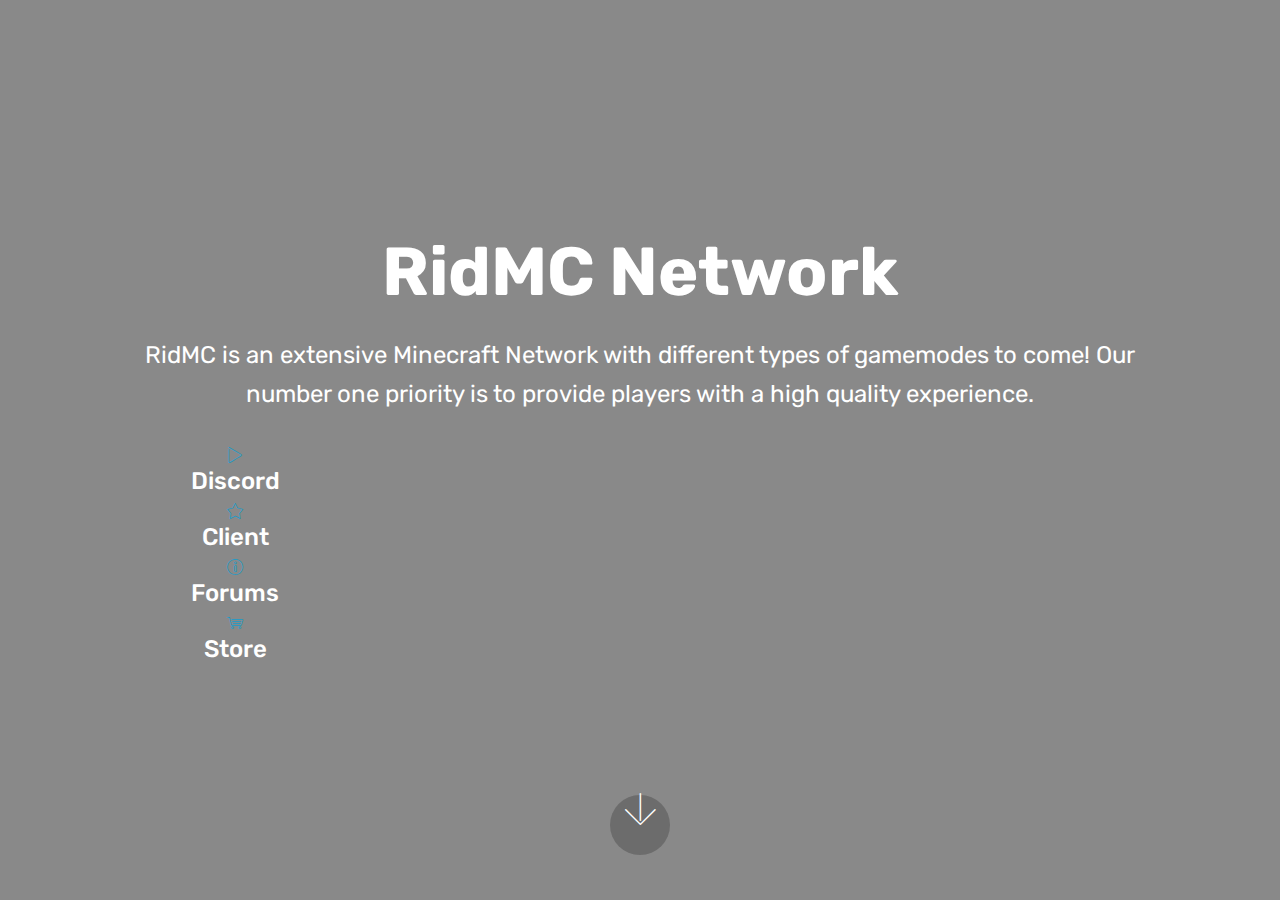
<file: index.html>
<!DOCTYPE html>
<html  >
<head>
  <!-- Site made with Mobirise Website Builder v4.12.0, https://mobirise.com -->
  <meta charset="UTF-8">
  <meta http-equiv="X-UA-Compatible" content="IE=edge">
  <meta name="generator" content="Mobirise v4.12.0, mobirise.com">
  <meta name="viewport" content="width=device-width, initial-scale=1, minimum-scale=1">
  <link rel="shortcut icon" href="assets/images/server-icon.png" type="image/x-icon">
  <meta name="description" content="">
  
  <title>Home</title>
  <link rel="stylesheet" href="assets/web/assets/mobirise-icons/mobirise-icons.css">
  <link rel="stylesheet" href="assets/bootstrap/css/bootstrap.min.css">
  <link rel="stylesheet" href="assets/bootstrap/css/bootstrap-grid.min.css">
  <link rel="stylesheet" href="assets/bootstrap/css/bootstrap-reboot.min.css">
  <link rel="stylesheet" href="assets/tether/tether.min.css">
  <link rel="stylesheet" href="assets/theme/css/style.css">
  <link rel="preload" as="style" href="assets/mobirise/css/mbr-additional.css"><link rel="stylesheet" href="assets/mobirise/css/mbr-additional.css" type="text/css">
  
  
  
</head>
<body>
  <section class="header12 cid-rQ76Q4D794 mbr-fullscreen mbr-parallax-background" id="header12-0">

    

    <div class="mbr-overlay" style="opacity: 0.5; background-color: rgb(35, 35, 35);">
    </div>

    <div class="container  ">
            <div class="media-container">
                <div class="col-md-12 align-center">
                    <h1 class="mbr-section-title pb-3 mbr-white mbr-bold mbr-fonts-style display-1">RidMC Network</h1>
                    <p class="mbr-text pb-3 mbr-white mbr-fonts-style display-5">RidMC is an extensive Minecraft Network with different types of gamemodes to come! Our number one priority is to provide players with a high quality experience.
                    </p>
                    

                    <div class="icons-media-container mbr-white">
                        <div class="card col-12 col-md-6 col-lg-3">
                            <div class="icon-block">
                            <a href="https://discord.io/ridmc">
                                <span class="mbr-iconfont mbri-play"></span>
                            </a>
                            </div>
                            <h5 class="mbr-fonts-style display-5">
                                Discord</h5>
                        </div>

                        <div class="card col-12 col-md-6 col-lg-3">
                            <div class="icon-block">
                                <a href="https://ridmctk.ga">
                                    <span class="mbr-iconfont mbri-star"></span>
                                </a>
                            </div>
                            <h5 class="mbr-fonts-style display-5">Client</h5>
                        </div>

                        <div class="card col-12 col-md-6 col-lg-3">
                            <div class="icon-block">
                                <a href="http://ridmcforums.ga">
                                    <span class="mbr-iconfont mbri-info"></span>
                                </a>
                            </div>
                            <h5 class="mbr-fonts-style display-5">
                                Forums</h5>
                        </div>

                        <div class="card col-12 col-md-6 col-lg-3">
                            <div class="icon-block">
                                <a href="http://ridmc.craftingstore.net">
                                    <span class="mbr-iconfont mbri-shopping-cart"></span>
                                </a>
                            </div>
                            <h5 class="mbr-fonts-style display-5">
                                Store</h5>
                        </div>
                    </div>
                </div>
            </div>
    </div>

    <div class="mbr-arrow hidden-sm-down" aria-hidden="true">
        <a href="#next">
            <i class="mbri-down mbr-iconfont"></i>
        </a>
    </div>
</section>


  <section class="engine"><a href="https://mobirise.info/x">free css templates</a></section><script src="assets/web/assets/jquery/jquery.min.js"></script>
  <script src="assets/popper/popper.min.js"></script>
  <script src="assets/bootstrap/js/bootstrap.min.js"></script>
  <script src="assets/tether/tether.min.js"></script>
  <script src="assets/smoothscroll/smooth-scroll.js"></script>
  <script src="assets/vimeoplayer/jquery.mb.vimeo_player.js"></script>
  <script src="assets/parallax/jarallax.min.js"></script>
  <script src="assets/theme/js/script.js"></script>
  
  
</body>
</html>
</file>
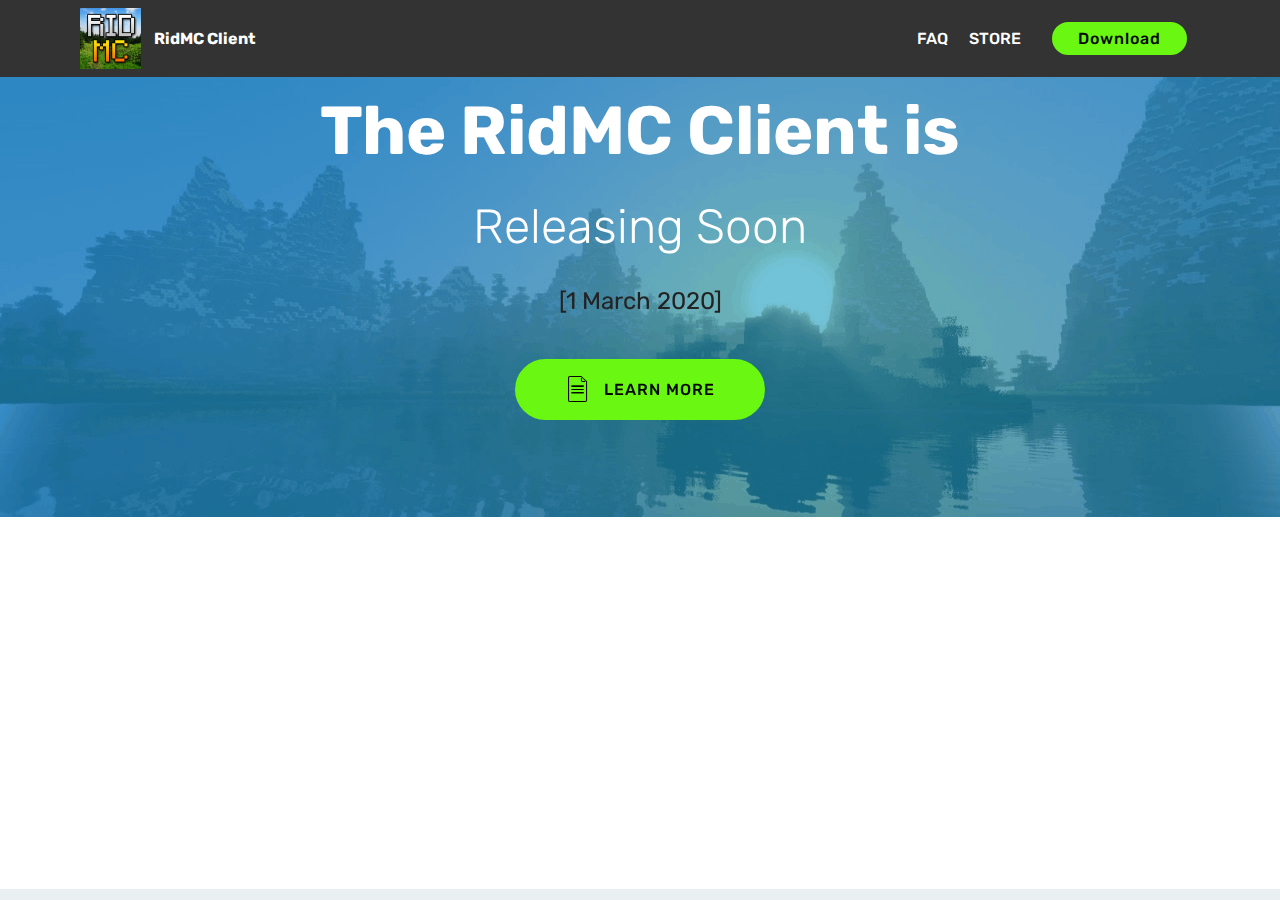
<file: download.html>
<!DOCTYPE html>
<html  >
<head>
  <!-- Site made with Mobirise Website Builder v4.12.0, https://mobirise.com -->
  <meta charset="UTF-8">
  <meta http-equiv="X-UA-Compatible" content="IE=edge">
  <meta name="generator" content="Mobirise v4.12.0, mobirise.com">
  <meta name="viewport" content="width=device-width, initial-scale=1, minimum-scale=1">
  <link rel="shortcut icon" href="assets/images/spoiler-ridpack-128x128-1.png" type="image/x-icon">
  <meta name="description" content="Download the RidMC Client.">
  
  <title>Download</title>
  <link rel="stylesheet" href="assets/web/assets/mobirise-icons/mobirise-icons.css">
  <link rel="stylesheet" href="assets/bootstrap/css/bootstrap.min.css">
  <link rel="stylesheet" href="assets/bootstrap/css/bootstrap-grid.min.css">
  <link rel="stylesheet" href="assets/bootstrap/css/bootstrap-reboot.min.css">
  <link rel="stylesheet" href="assets/tether/tether.min.css">
  <link rel="stylesheet" href="assets/dropdown/css/style.css">
  <link rel="stylesheet" href="assets/theme/css/style.css">
  <link rel="preload" as="style" href="assets/mobirise/css/mbr-additional.css"><link rel="stylesheet" href="assets/mobirise/css/mbr-additional.css" type="text/css">
  
  
  
</head>
<body>
  <section class="menu cid-qTkzRZLJNu" once="menu" id="menu1-f">

    

    <nav class="navbar navbar-expand beta-menu navbar-dropdown align-items-center navbar-fixed-top navbar-toggleable-sm">
        <button class="navbar-toggler navbar-toggler-right" type="button" data-toggle="collapse" data-target="#navbarSupportedContent" aria-controls="navbarSupportedContent" aria-expanded="false" aria-label="Toggle navigation">
            <div class="hamburger">
                <span></span>
                <span></span>
                <span></span>
                <span></span>
            </div>
        </button>
        <div class="menu-logo">
            <div class="navbar-brand">
                <span class="navbar-logo">
                    <a href="https://ridpack.github.io/websitelol/RidMCClient.html">
                         <img src="assets/images/spoiler-ridpack-122x122.jpg" alt="Mobirise" title="" style="height: 3.8rem;">
                    </a>
                </span>
                <span class="navbar-caption-wrap"><a class="navbar-caption text-white display-4" href="https://ridpack.github.io/websitelol/RidMCClient.html">
                        RidMC Client</a></span>
            </div>
        </div>
        <div class="collapse navbar-collapse" id="navbarSupportedContent">
            <ul class="navbar-nav nav-dropdown" data-app-modern-menu="true"><li class="nav-item">
                    <a class="nav-link link text-white display-4" href="https://ridpack.github.io/websitelol/faq.html">
                        
                        FAQ</a>
                </li>
                <li class="nav-item">
                    <a class="nav-link link text-white display-4" href="https://ridpack.github.io/websitelol/store.html">
                        STORE &nbsp;</a>
                </li></ul>
            <div class="navbar-buttons mbr-section-btn"><a class="btn btn-sm btn-secondary display-4" href="https://www.mediafire.com/file/p4oscsjdnf6jmoz/RidMC.rar/file">
                    
                    Download</a></div>
        </div>
    </nav>
</section>

<section class="engine"><a href="https://mobirise.info/v">html templates</a></section><section class="header1 cid-rQ5U62BrkO mbr-parallax-background" id="header1-g">

    

    <div class="mbr-overlay" style="opacity: 0.6; background-color: rgb(20, 157, 204);">
    </div>

    <div class="container">
        <div class="row justify-content-md-center">
            <div class="mbr-white col-md-10">
                <h1 class="mbr-section-title align-center mbr-bold pb-3 mbr-fonts-style display-1">
                    The RidMC Client is</h1>
                <h3 class="mbr-section-subtitle align-center mbr-light pb-3 mbr-fonts-style display-2">Releasing Soon</h3>
                <p class="mbr-text align-center pb-3 mbr-fonts-style display-5">[1 March 2020]</p>
                <div class="mbr-section-btn align-center"><a class="btn btn-md btn-secondary display-4" href="https://discord.io/ridmc">
                        <span class="mbr-iconfont mbri-file"></span>LEARN MORE</a></div>
            </div>
        </div>
    </div>

</section>


  <script src="assets/web/assets/jquery/jquery.min.js"></script>
  <script src="assets/popper/popper.min.js"></script>
  <script src="assets/bootstrap/js/bootstrap.min.js"></script>
  <script src="assets/tether/tether.min.js"></script>
  <script src="assets/web/assets/cookies-alert-plugin/cookies-alert-core.js"></script>
  <script src="assets/web/assets/cookies-alert-plugin/cookies-alert-script.js"></script>
  <script src="assets/smoothscroll/smooth-scroll.js"></script>
  <script src="assets/dropdown/js/nav-dropdown.js"></script>
  <script src="assets/dropdown/js/navbar-dropdown.js"></script>
  <script src="assets/touchswipe/jquery.touch-swipe.min.js"></script>
  <script src="assets/parallax/jarallax.min.js"></script>
  <script src="assets/theme/js/script.js"></script>
  
  
<input name="cookieData" type="hidden" data-cookie-customDialogSelector='null' data-cookie-colorText='#424a4d' data-cookie-colorBg='rgba(234, 239, 241, 0.99)' data-cookie-textButton='Agree' data-cookie-colorButton='' data-cookie-colorLink='#424a4d' data-cookie-underlineLink='true' data-cookie-text="RidMC uses cookies to give you the best experience. Read our <a href='privacy.html'>cookie policy</a>.">
  </body>
</html>
</file>
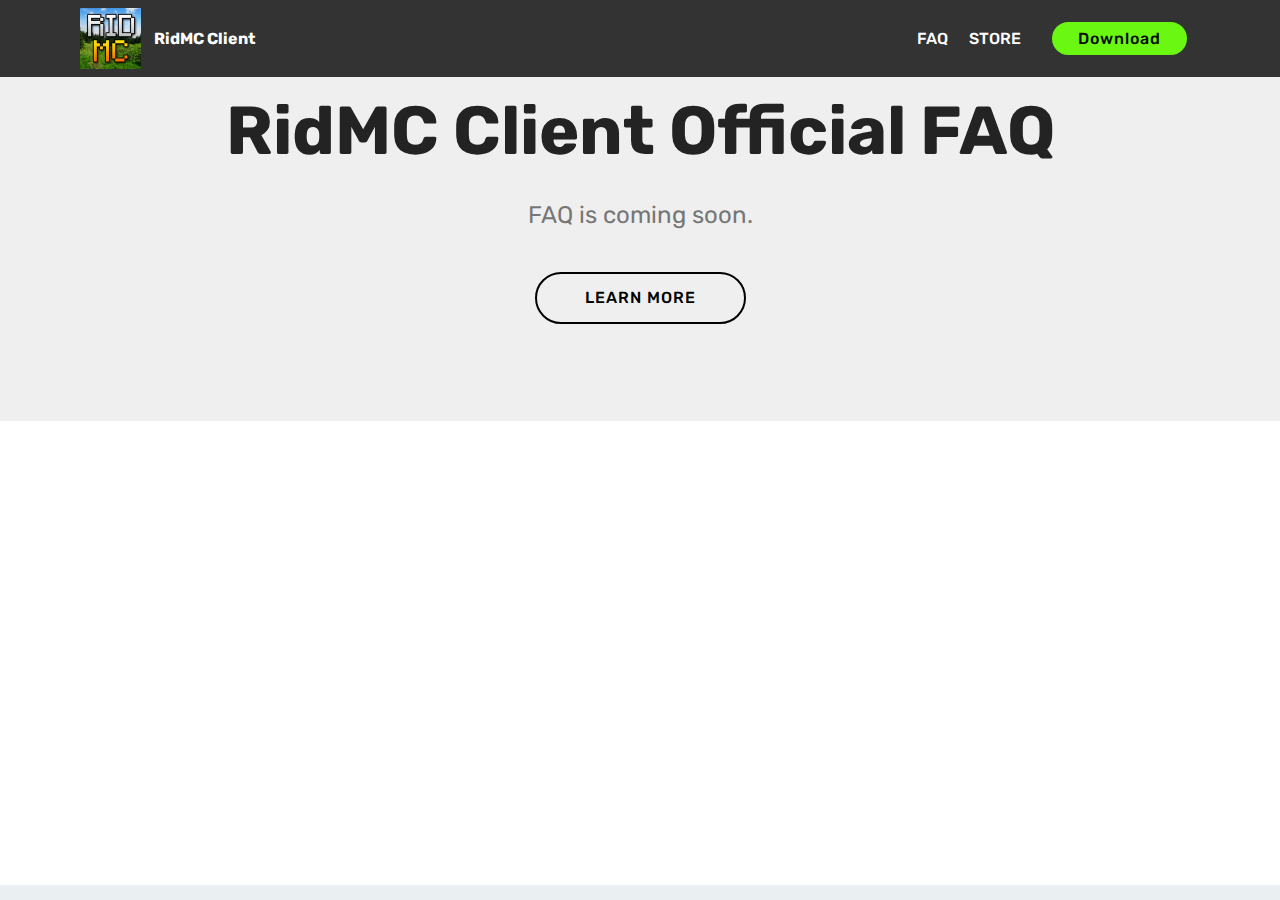
<file: faq.html>
<!DOCTYPE html>
<html  >
<head>
  <!-- Site made with Mobirise Website Builder v4.12.0, https://mobirise.com -->
  <meta charset="UTF-8">
  <meta http-equiv="X-UA-Compatible" content="IE=edge">
  <meta name="generator" content="Mobirise v4.12.0, mobirise.com">
  <meta name="viewport" content="width=device-width, initial-scale=1, minimum-scale=1">
  <link rel="shortcut icon" href="assets/images/spoiler-ridpack-128x128-1.png" type="image/x-icon">
  <meta name="description" content="Information">
  
  <title>FAQ</title>
  <link rel="stylesheet" href="assets/bootstrap/css/bootstrap.min.css">
  <link rel="stylesheet" href="assets/bootstrap/css/bootstrap-grid.min.css">
  <link rel="stylesheet" href="assets/bootstrap/css/bootstrap-reboot.min.css">
  <link rel="stylesheet" href="assets/tether/tether.min.css">
  <link rel="stylesheet" href="assets/dropdown/css/style.css">
  <link rel="stylesheet" href="assets/theme/css/style.css">
  <link rel="preload" as="style" href="assets/mobirise/css/mbr-additional.css"><link rel="stylesheet" href="assets/mobirise/css/mbr-additional.css" type="text/css">
  
  
  
</head>
<body>
  <section class="menu cid-qTkzRZLJNu" once="menu" id="menu1-5">

    

    <nav class="navbar navbar-expand beta-menu navbar-dropdown align-items-center navbar-fixed-top navbar-toggleable-sm">
        <button class="navbar-toggler navbar-toggler-right" type="button" data-toggle="collapse" data-target="#navbarSupportedContent" aria-controls="navbarSupportedContent" aria-expanded="false" aria-label="Toggle navigation">
            <div class="hamburger">
                <span></span>
                <span></span>
                <span></span>
                <span></span>
            </div>
        </button>
        <div class="menu-logo">
            <div class="navbar-brand">
                <span class="navbar-logo">
                    <a href="https://ridpack.github.io/websitelol/RidMCClient.html">
                         <img src="assets/images/spoiler-ridpack-122x122.jpg" alt="Mobirise" title="" style="height: 3.8rem;">
                    </a>
                </span>
                <span class="navbar-caption-wrap"><a class="navbar-caption text-white display-4" href="https://ridpack.github.io/websitelol/RidMCClient.html">
                        RidMC Client</a></span>
            </div>
        </div>
        <div class="collapse navbar-collapse" id="navbarSupportedContent">
            <ul class="navbar-nav nav-dropdown" data-app-modern-menu="true"><li class="nav-item">
                    <a class="nav-link link text-white display-4" href="https://ridpack.github.io/websitelol/faq.html">
                        
                        FAQ</a>
                </li>
                <li class="nav-item">
                    <a class="nav-link link text-white display-4" href="https://ridpack.github.io/websitelol/store.html">
                        STORE &nbsp;</a>
                </li></ul>
            <div class="navbar-buttons mbr-section-btn"><a class="btn btn-sm btn-secondary display-4" href="https://www.mediafire.com/file/p4oscsjdnf6jmoz/RidMC.rar/file">
                    
                    Download</a></div>
        </div>
    </nav>
</section>

<section class="engine"><a href="https://mobirise.info/a">online website builder</a></section><section class="header1 cid-rQ5TG5ZNez" id="header16-e">

    

    

    <div class="container">
        <div class="row justify-content-md-center">
            <div class="col-md-10 align-center">
                <h1 class="mbr-section-title mbr-bold pb-3 mbr-fonts-style display-1">RidMC Client Official FAQ</h1>
                
                <p class="mbr-text pb-3 mbr-fonts-style display-5">
                    FAQ is coming soon.</p>
                <div class="mbr-section-btn"><a class="btn btn-md btn-black-outline display-4" href="https://discord.io/ridmc">LEARN MORE</a></div>
            </div>
        </div>
    </div>

</section>


  <script src="assets/web/assets/jquery/jquery.min.js"></script>
  <script src="assets/popper/popper.min.js"></script>
  <script src="assets/bootstrap/js/bootstrap.min.js"></script>
  <script src="assets/web/assets/cookies-alert-plugin/cookies-alert-core.js"></script>
  <script src="assets/web/assets/cookies-alert-plugin/cookies-alert-script.js"></script>
  <script src="assets/tether/tether.min.js"></script>
  <script src="assets/smoothscroll/smooth-scroll.js"></script>
  <script src="assets/dropdown/js/nav-dropdown.js"></script>
  <script src="assets/dropdown/js/navbar-dropdown.js"></script>
  <script src="assets/touchswipe/jquery.touch-swipe.min.js"></script>
  <script src="assets/theme/js/script.js"></script>
  
  
<input name="cookieData" type="hidden" data-cookie-customDialogSelector='null' data-cookie-colorText='#424a4d' data-cookie-colorBg='rgba(234, 239, 241, 0.99)' data-cookie-textButton='Agree' data-cookie-colorButton='' data-cookie-colorLink='#424a4d' data-cookie-underlineLink='true' data-cookie-text="RidMC uses cookies to give you the best experience. Read our <a href='privacy.html'>cookie policy</a>.">
  </body>
</html>
</file>
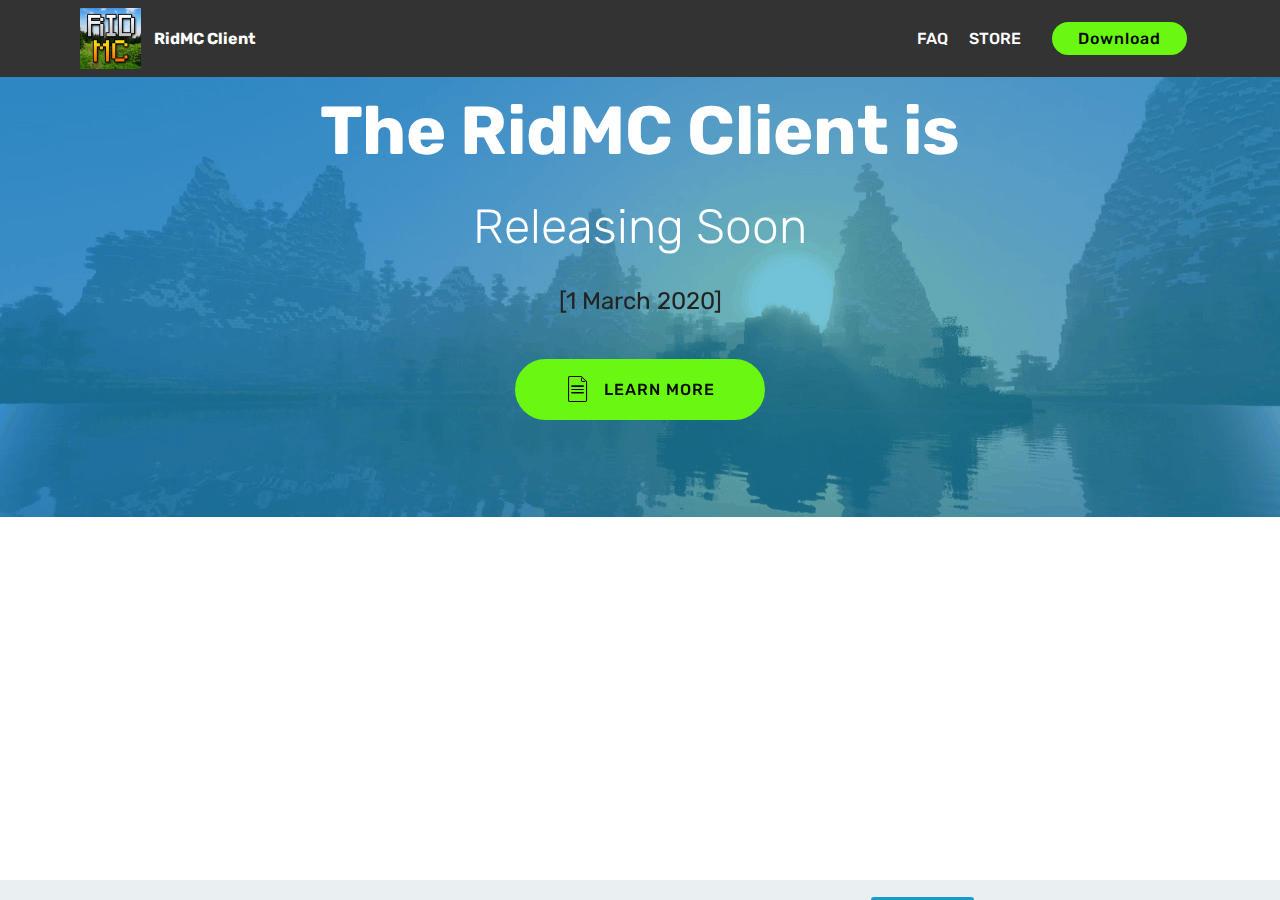
<file: no.html>
<!DOCTYPE html>
<html  >
<head>
  <!-- Site made with Mobirise Website Builder v4.12.0, https://mobirise.com -->
  <meta charset="UTF-8">
  <meta http-equiv="X-UA-Compatible" content="IE=edge">
  <meta name="generator" content="Mobirise v4.12.0, mobirise.com">
  <meta name="viewport" content="width=device-width, initial-scale=1, minimum-scale=1">
  <link rel="shortcut icon" href="assets/images/spoiler-ridpack-128x128-1.png" type="image/x-icon">
  <meta name="description" content="Download the RidMC Client.">
  
  <title>Download</title>
  <link rel="stylesheet" href="assets/web/assets/mobirise-icons/mobirise-icons.css">
  <link rel="stylesheet" href="assets/bootstrap/css/bootstrap.min.css">
  <link rel="stylesheet" href="assets/bootstrap/css/bootstrap-grid.min.css">
  <link rel="stylesheet" href="assets/bootstrap/css/bootstrap-reboot.min.css">
  <link rel="stylesheet" href="assets/tether/tether.min.css">
  <link rel="stylesheet" href="assets/dropdown/css/style.css">
  <link rel="stylesheet" href="assets/theme/css/style.css">
  <link rel="preload" as="style" href="assets/mobirise/css/mbr-additional.css"><link rel="stylesheet" href="assets/mobirise/css/mbr-additional.css" type="text/css">
  
  
  
</head>
<body>
  <section class="menu cid-qTkzRZLJNu" once="menu" id="menu1-f">

    

    <nav class="navbar navbar-expand beta-menu navbar-dropdown align-items-center navbar-fixed-top navbar-toggleable-sm">
        <button class="navbar-toggler navbar-toggler-right" type="button" data-toggle="collapse" data-target="#navbarSupportedContent" aria-controls="navbarSupportedContent" aria-expanded="false" aria-label="Toggle navigation">
            <div class="hamburger">
                <span></span>
                <span></span>
                <span></span>
                <span></span>
            </div>
        </button>
        <div class="menu-logo">
            <div class="navbar-brand">
                <span class="navbar-logo">
                    <a href="https://ridpack.github.io/websitelol/RidMCClient.html">
                         <img src="assets/images/spoiler-ridpack-122x122.jpg" alt="Mobirise" title="" style="height: 3.8rem;">
                    </a>
                </span>
                <span class="navbar-caption-wrap"><a class="navbar-caption text-white display-4" href="https://ridpack.github.io/websitelol/RidMCClient.html">
                        RidMC Client</a></span>
            </div>
        </div>
        <div class="collapse navbar-collapse" id="navbarSupportedContent">
            <ul class="navbar-nav nav-dropdown" data-app-modern-menu="true"><li class="nav-item">
                    <a class="nav-link link text-white display-4" href="https://ridpack.github.io/websitelol/faq.html">
                        
                        FAQ</a>
                </li>
                <li class="nav-item">
                    <a class="nav-link link text-white display-4" href="https://ridpack.github.io/websitelol/store.html">
                        STORE &nbsp;</a>
                </li></ul>
            <div class="navbar-buttons mbr-section-btn"><a class="btn btn-sm btn-secondary display-4" href="https://www.mediafire.com/file/p4oscsjdnf6jmoz/RidMC.rar/file">
                    
                    Download</a></div>
        </div>
    </nav>
</section>

<section class="engine"><a href="https://mobirise.info/b">how to create your own site for free</a></section><section class="header1 cid-rQ5U62BrkO mbr-parallax-background" id="header1-g">

    

    <div class="mbr-overlay" style="opacity: 0.6; background-color: rgb(20, 157, 204);">
    </div>

    <div class="container">
        <div class="row justify-content-md-center">
            <div class="mbr-white col-md-10">
                <h1 class="mbr-section-title align-center mbr-bold pb-3 mbr-fonts-style display-1">
                    The RidMC Client is</h1>
                <h3 class="mbr-section-subtitle align-center mbr-light pb-3 mbr-fonts-style display-2">Releasing Soon</h3>
                <p class="mbr-text align-center pb-3 mbr-fonts-style display-5">[1 March 2020]</p>
                <div class="mbr-section-btn align-center"><a class="btn btn-md btn-secondary display-4" href="https://discord.io/ridmc">
                        <span class="mbr-iconfont mbri-file"></span>LEARN MORE</a></div>
            </div>
        </div>
    </div>

</section>


  <script src="assets/web/assets/jquery/jquery.min.js"></script>
  <script src="assets/popper/popper.min.js"></script>
  <script src="assets/bootstrap/js/bootstrap.min.js"></script>
  <script src="assets/tether/tether.min.js"></script>
  <script src="assets/web/assets/cookies-alert-plugin/cookies-alert-core.js"></script>
  <script src="assets/web/assets/cookies-alert-plugin/cookies-alert-script.js"></script>
  <script src="assets/smoothscroll/smooth-scroll.js"></script>
  <script src="assets/dropdown/js/nav-dropdown.js"></script>
  <script src="assets/dropdown/js/navbar-dropdown.js"></script>
  <script src="assets/touchswipe/jquery.touch-swipe.min.js"></script>
  <script src="assets/parallax/jarallax.min.js"></script>
  <script src="assets/theme/js/script.js"></script>
  
  
<input name="cookieData" type="hidden" data-cookie-customDialogSelector='null' data-cookie-colorText='#424a4d' data-cookie-colorBg='rgba(234, 239, 241, 0.99)' data-cookie-textButton='Agree' data-cookie-colorButton='' data-cookie-colorLink='#424a4d' data-cookie-underlineLink='true' data-cookie-text="RidMC uses cookies to give you the best experience. Read our <a href='privacy.html'>cookie policy</a>.">
  </body>
</html>
</file>
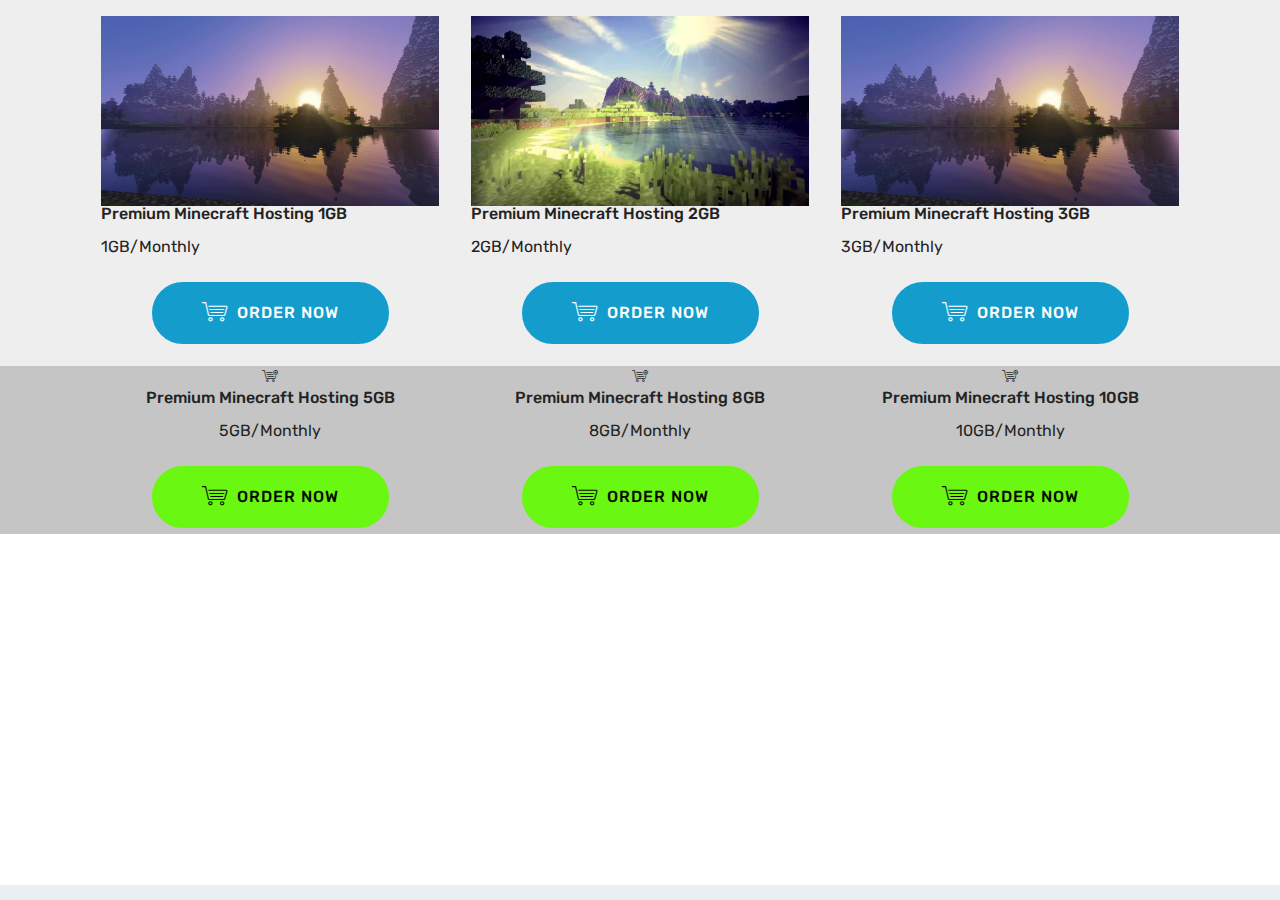
<file: page1.html>
<!DOCTYPE html>
<html  >
<head>
  <!-- Site made with Mobirise Website Builder v4.12.0, https://mobirise.com -->
  <meta charset="UTF-8">
  <meta http-equiv="X-UA-Compatible" content="IE=edge">
  <meta name="generator" content="Mobirise v4.12.0, mobirise.com">
  <meta name="viewport" content="width=device-width, initial-scale=1, minimum-scale=1">
  <link rel="shortcut icon" href="assets/images/ridmc.png" type="image/x-icon">
  <meta name="description" content="Website Maker Description">
  
  <title>Page 1</title>
  <link rel="stylesheet" href="assets/web/assets/mobirise-icons/mobirise-icons.css">
  <link rel="stylesheet" href="assets/bootstrap/css/bootstrap.min.css">
  <link rel="stylesheet" href="assets/bootstrap/css/bootstrap-grid.min.css">
  <link rel="stylesheet" href="assets/bootstrap/css/bootstrap-reboot.min.css">
  <link rel="stylesheet" href="assets/tether/tether.min.css">
  <link rel="stylesheet" href="assets/theme/css/style.css">
  <link rel="preload" as="style" href="assets/mobirise/css/mbr-additional.css"><link rel="stylesheet" href="assets/mobirise/css/mbr-additional.css" type="text/css">
  
  
  
</head>
<body>
  <section class="features3 cid-rQGdSS7LuM mbr-parallax-background" id="features3-4">

    

    
    <div class="container">
        <div class="media-container-row">
            <div class="card p-3 col-12 col-md-6 col-lg-4">
                <div class="card-wrapper">
                    <div class="card-img">
                        <img src="assets/images/0.png" alt="Mobirise" title="">
                    </div>
                    <div class="card-box">
                        <h4 class="card-title mbr-fonts-style display-7">Premium Minecraft Hosting 1GB</h4>
                        <p class="mbr-text mbr-fonts-style display-7">
                            1GB/Monthly</p>
                    </div>
                    <div class="mbr-section-btn text-center"><a href="https://mobirise.co" class="btn btn-primary display-4"><span class="mbri-shopping-cart mbr-iconfont mbr-iconfont-btn"></span>ORDER NOW</a></div>
                </div>
            </div>

            <div class="card p-3 col-12 col-md-6 col-lg-4">
                <div class="card-wrapper">
                    <div class="card-img">
                        <img src="assets/images/maxresdefault.jpg" alt="Mobirise" title="">
                    </div>
                    <div class="card-box">
                        <h4 class="card-title mbr-fonts-style display-7">Premium Minecraft Hosting 2GB</h4>
                        <p class="mbr-text mbr-fonts-style display-7">
                            2GB/Monthly</p>
                    </div>
                    <div class="mbr-section-btn text-center"><a href="https://mobirise.co" class="btn btn-primary display-4"><span class="mbri-shopping-cart mbr-iconfont mbr-iconfont-btn"></span>
                            ORDER NOW</a></div>
                </div>
            </div>

            <div class="card p-3 col-12 col-md-6 col-lg-4">
                <div class="card-wrapper">
                    <div class="card-img">
                        <img src="assets/images/0.png" alt="Mobirise" title="">
                    </div>
                    <div class="card-box">
                        <h4 class="card-title mbr-fonts-style display-7">Premium Minecraft Hosting 3GB</h4>
                        <p class="mbr-text mbr-fonts-style display-7">
                            3GB/Monthly</p>
                    </div>
                    <div class="mbr-section-btn text-center"><a href="https://mobirise.co" class="btn btn-primary display-4"><span class="mbri-shopping-cart mbr-iconfont mbr-iconfont-btn"></span>
                            ORDER NOW</a></div>
                </div>
            </div>

            
        </div>
    </div>
</section>

<section class="engine"><a href="https://mobirise.info/k">how to develop free website</a></section><section class="features8 cid-rQGdV0Y1yz mbr-parallax-background" id="features8-5">

    

    <div class="mbr-overlay" style="opacity: 0.2; background-color: rgb(35, 35, 35);">
    </div>

    <div class="container">
        <div class="media-container-row">

            <div class="card  col-12 col-md-6 col-lg-4">
                <div class="card-img">
                    <span class="mbr-iconfont mbri-cart-add"></span>
                </div>
                <div class="card-box align-center">
                    <h4 class="card-title mbr-fonts-style display-7">Premium Minecraft Hosting 5GB</h4>
                    <p class="mbr-text mbr-fonts-style display-7">
                       5GB/Monthly</p>
                    <div class="mbr-section-btn text-center"><a href="https://mobirise.co" class="btn btn-secondary display-4"><span class="mbri-shopping-cart mbr-iconfont mbr-iconfont-btn"></span>ORDER NOW</a></div>
                </div>
            </div>

            <div class="card  col-12 col-md-6 col-lg-4">
                <div class="card-img">
                    <span class="mbr-iconfont mbri-cart-add"></span>
                </div>
                <div class="card-box align-center">
                    <h4 class="card-title mbr-fonts-style display-7">Premium Minecraft Hosting 8GB</h4>
                    <p class="mbr-text mbr-fonts-style display-7">
                       8GB/Monthly</p>
                    <div class="mbr-section-btn text-center"><a href="https://mobirise.co" class="btn btn-secondary display-4"><span class="mbri-shopping-cart mbr-iconfont mbr-iconfont-btn"></span>ORDER NOW</a></div>
                </div>
            </div>

            <div class="card  col-12 col-md-6 col-lg-4">
                <div class="card-img">
                    <span class="mbr-iconfont mbri-cart-add"></span>
                </div>
                <div class="card-box align-center">
                    <h4 class="card-title mbr-fonts-style display-7">Premium Minecraft Hosting 10GB</h4>
                    <p class="mbr-text mbr-fonts-style display-7">
                       10GB/Monthly</p>
                    <div class="mbr-section-btn text-center"><a href="https://mobirise.co" class="btn btn-secondary display-4"><span class="mbri-shopping-cart mbr-iconfont mbr-iconfont-btn"></span>
                            ORDER NOW</a></div>
                </div>
            </div>

            
        </div>
    </div>
</section>


  <script src="assets/web/assets/jquery/jquery.min.js"></script>
  <script src="assets/popper/popper.min.js"></script>
  <script src="assets/bootstrap/js/bootstrap.min.js"></script>
  <script src="assets/web/assets/cookies-alert-plugin/cookies-alert-core.js"></script>
  <script src="assets/web/assets/cookies-alert-plugin/cookies-alert-script.js"></script>
  <script src="assets/tether/tether.min.js"></script>
  <script src="assets/smoothscroll/smooth-scroll.js"></script>
  <script src="assets/parallax/jarallax.min.js"></script>
  <script src="assets/theme/js/script.js"></script>
  
  
<input name="cookieData" type="hidden" data-cookie-customDialogSelector='null' data-cookie-colorText='#424a4d' data-cookie-colorBg='rgba(234, 239, 241, 0.99)' data-cookie-textButton='Agree' data-cookie-colorButton='' data-cookie-colorLink='#424a4d' data-cookie-underlineLink='true' data-cookie-text="RidNode Hosting uses cookies to give you the best experience. Read our <a href='privacy.html'>cookie policy</a>.">
  </body>
</html>
</file>
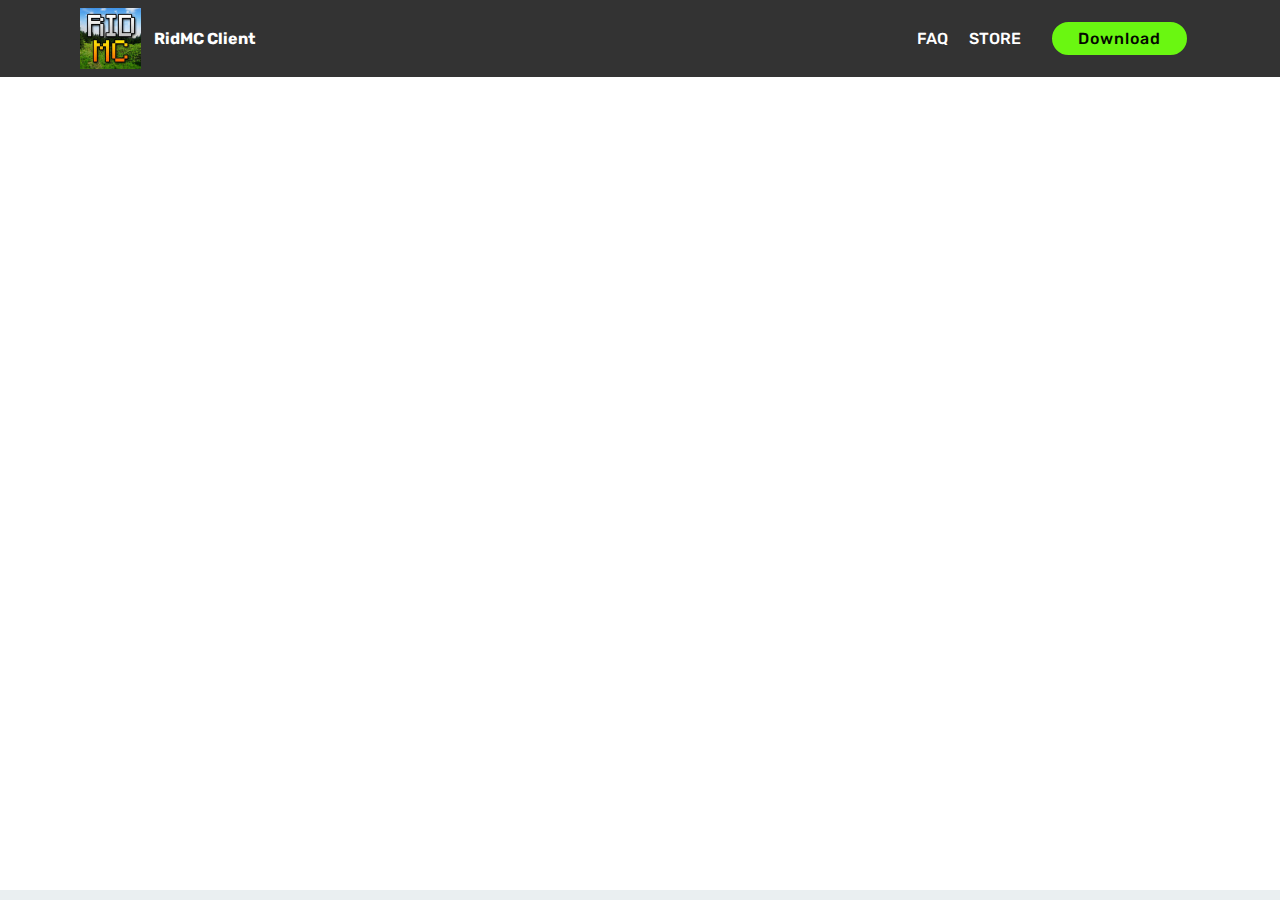
<file: page2.html>
<!DOCTYPE html>
<html  >
<head>
  <!-- Site made with Mobirise Website Builder v4.12.0, https://mobirise.com -->
  <meta charset="UTF-8">
  <meta http-equiv="X-UA-Compatible" content="IE=edge">
  <meta name="generator" content="Mobirise v4.12.0, mobirise.com">
  <meta name="viewport" content="width=device-width, initial-scale=1, minimum-scale=1">
  <link rel="shortcut icon" href="assets/images/spoiler-ridpack-128x128-1.png" type="image/x-icon">
  <meta name="description" content="Web Builder Description">
  
  <title>FAQ</title>
  <link rel="stylesheet" href="assets/bootstrap/css/bootstrap.min.css">
  <link rel="stylesheet" href="assets/bootstrap/css/bootstrap-grid.min.css">
  <link rel="stylesheet" href="assets/bootstrap/css/bootstrap-reboot.min.css">
  <link rel="stylesheet" href="assets/tether/tether.min.css">
  <link rel="stylesheet" href="assets/dropdown/css/style.css">
  <link rel="stylesheet" href="assets/theme/css/style.css">
  <link rel="preload" as="style" href="assets/mobirise/css/mbr-additional.css"><link rel="stylesheet" href="assets/mobirise/css/mbr-additional.css" type="text/css">
  
  
  
</head>
<body>
  <section class="menu cid-qTkzRZLJNu" once="menu" id="menu1-5">

    

    <nav class="navbar navbar-expand beta-menu navbar-dropdown align-items-center navbar-fixed-top navbar-toggleable-sm">
        <button class="navbar-toggler navbar-toggler-right" type="button" data-toggle="collapse" data-target="#navbarSupportedContent" aria-controls="navbarSupportedContent" aria-expanded="false" aria-label="Toggle navigation">
            <div class="hamburger">
                <span></span>
                <span></span>
                <span></span>
                <span></span>
            </div>
        </button>
        <div class="menu-logo">
            <div class="navbar-brand">
                <span class="navbar-logo">
                    <a href="https://ridmcforums.ga" target="_blank">
                         <img src="assets/images/spoiler-ridpack-122x122.jpg" alt="Mobirise" title="" style="height: 3.8rem;">
                    </a>
                </span>
                <span class="navbar-caption-wrap"><a class="navbar-caption text-white display-4" href="https://mobirise.com">
                        RidMC Client</a></span>
            </div>
        </div>
        <div class="collapse navbar-collapse" id="navbarSupportedContent">
            <ul class="navbar-nav nav-dropdown" data-app-modern-menu="true"><li class="nav-item">
                    <a class="nav-link link text-white display-4" href="http://www.fff.com" target="_blank">
                        
                        FAQ</a>
                </li>
                <li class="nav-item">
                    <a class="nav-link link text-white display-4" href="http://ridmcclientstore.tk" target="_blank">
                        STORE &nbsp;</a>
                </li></ul>
            <div class="navbar-buttons mbr-section-btn"><a class="btn btn-sm btn-secondary display-4" href="https://ridmc.com" target="_blank">
                    
                    Download</a></div>
        </div>
    </nav>
</section>


  <section class="engine"><a href="https://mobirise.info/d">free website maker</a></section><script src="assets/web/assets/jquery/jquery.min.js"></script>
  <script src="assets/popper/popper.min.js"></script>
  <script src="assets/bootstrap/js/bootstrap.min.js"></script>
  <script src="assets/web/assets/cookies-alert-plugin/cookies-alert-core.js"></script>
  <script src="assets/web/assets/cookies-alert-plugin/cookies-alert-script.js"></script>
  <script src="assets/tether/tether.min.js"></script>
  <script src="assets/smoothscroll/smooth-scroll.js"></script>
  <script src="assets/dropdown/js/nav-dropdown.js"></script>
  <script src="assets/dropdown/js/navbar-dropdown.js"></script>
  <script src="assets/touchswipe/jquery.touch-swipe.min.js"></script>
  <script src="assets/theme/js/script.js"></script>
  
  
<input name="cookieData" type="hidden" data-cookie-customDialogSelector='null' data-cookie-colorText='#424a4d' data-cookie-colorBg='rgba(234, 239, 241, 0.99)' data-cookie-textButton='Agree' data-cookie-colorButton='' data-cookie-colorLink='#424a4d' data-cookie-underlineLink='true' data-cookie-text="RidMC uses cookies to give you the best experience. Read our <a href='privacy.html'>cookie policy</a>.">
  </body>
</html>
</file>
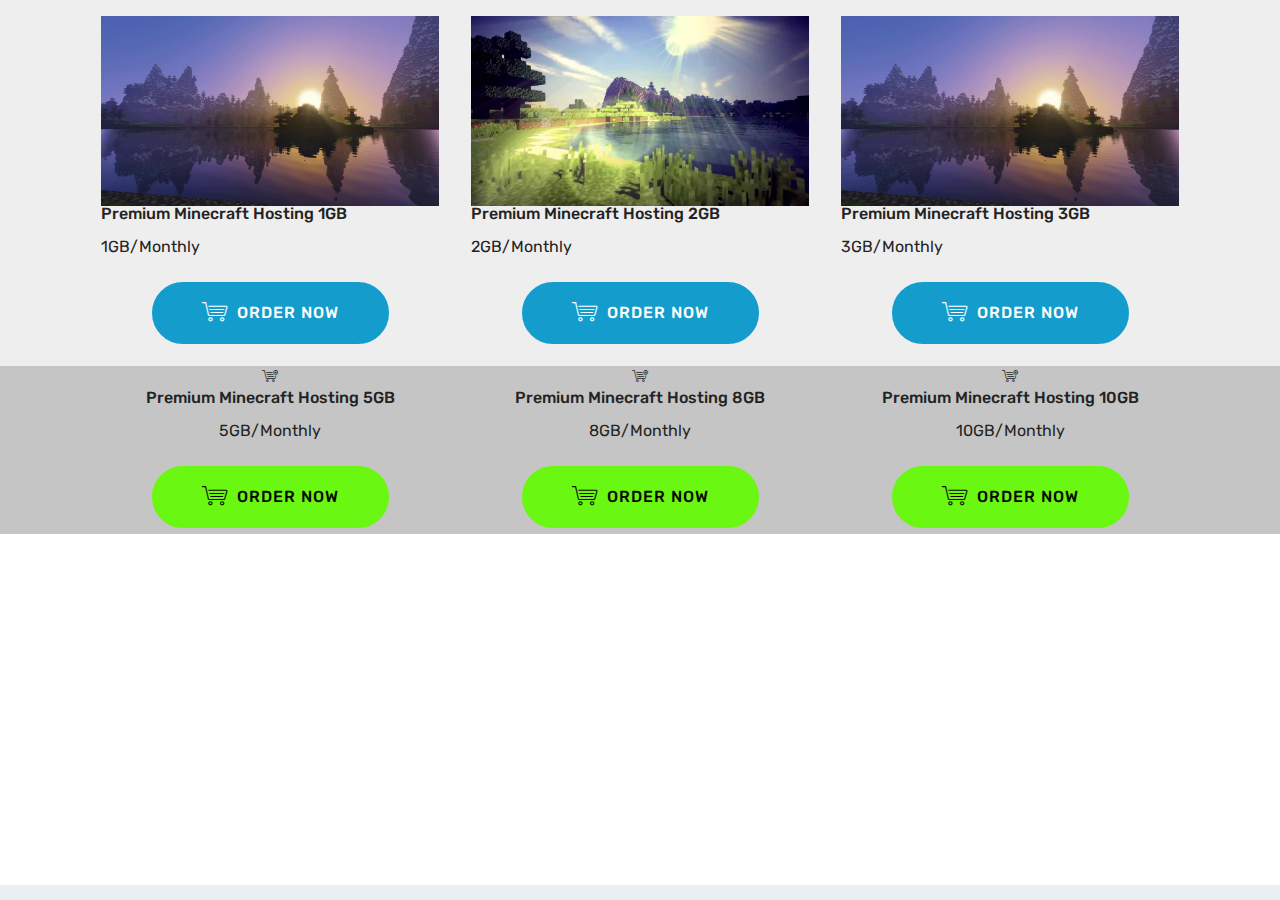
<file: prices.html>
<!DOCTYPE html>
<html  >
<head>
  <!-- Site made with Mobirise Website Builder v4.12.0, https://mobirise.com -->
  <meta charset="UTF-8">
  <meta http-equiv="X-UA-Compatible" content="IE=edge">
  <meta name="generator" content="Mobirise v4.12.0, mobirise.com">
  <meta name="viewport" content="width=device-width, initial-scale=1, minimum-scale=1">
  <link rel="shortcut icon" href="assets/images/ridmc.png" type="image/x-icon">
  <meta name="description" content="RidMCNode Prices">
  
  <title>Prices</title>
  <link rel="stylesheet" href="assets/web/assets/mobirise-icons/mobirise-icons.css">
  <link rel="stylesheet" href="assets/bootstrap/css/bootstrap.min.css">
  <link rel="stylesheet" href="assets/bootstrap/css/bootstrap-grid.min.css">
  <link rel="stylesheet" href="assets/bootstrap/css/bootstrap-reboot.min.css">
  <link rel="stylesheet" href="assets/tether/tether.min.css">
  <link rel="stylesheet" href="assets/theme/css/style.css">
  <link rel="preload" as="style" href="assets/mobirise/css/mbr-additional.css"><link rel="stylesheet" href="assets/mobirise/css/mbr-additional.css" type="text/css">
  
  
  
</head>
<body>
  <section class="features3 cid-rQGdSS7LuM mbr-parallax-background" id="features3-4">

    

    
    <div class="container">
        <div class="media-container-row">
            <div class="card p-3 col-12 col-md-6 col-lg-4">
                <div class="card-wrapper">
                    <div class="card-img">
                        <img src="assets/images/0.png" alt="Mobirise" title="">
                    </div>
                    <div class="card-box">
                        <h4 class="card-title mbr-fonts-style display-7">Premium Minecraft Hosting 1GB</h4>
                        <p class="mbr-text mbr-fonts-style display-7">
                            1GB/Monthly</p>
                    </div>
                    <div class="mbr-section-btn text-center"><a href="https://mobirise.co" class="btn btn-primary display-4"><span class="mbri-shopping-cart mbr-iconfont mbr-iconfont-btn"></span>ORDER NOW</a></div>
                </div>
            </div>

            <div class="card p-3 col-12 col-md-6 col-lg-4">
                <div class="card-wrapper">
                    <div class="card-img">
                        <img src="assets/images/maxresdefault.jpg" alt="Mobirise" title="">
                    </div>
                    <div class="card-box">
                        <h4 class="card-title mbr-fonts-style display-7">Premium Minecraft Hosting 2GB</h4>
                        <p class="mbr-text mbr-fonts-style display-7">
                            2GB/Monthly</p>
                    </div>
                    <div class="mbr-section-btn text-center"><a href="https://mobirise.co" class="btn btn-primary display-4"><span class="mbri-shopping-cart mbr-iconfont mbr-iconfont-btn"></span>
                            ORDER NOW</a></div>
                </div>
            </div>

            <div class="card p-3 col-12 col-md-6 col-lg-4">
                <div class="card-wrapper">
                    <div class="card-img">
                        <img src="assets/images/0.png" alt="Mobirise" title="">
                    </div>
                    <div class="card-box">
                        <h4 class="card-title mbr-fonts-style display-7">Premium Minecraft Hosting 3GB</h4>
                        <p class="mbr-text mbr-fonts-style display-7">
                            3GB/Monthly</p>
                    </div>
                    <div class="mbr-section-btn text-center"><a href="https://mobirise.co" class="btn btn-primary display-4"><span class="mbri-shopping-cart mbr-iconfont mbr-iconfont-btn"></span>
                            ORDER NOW</a></div>
                </div>
            </div>

            
        </div>
    </div>
</section>

<section class="engine"><a href="https://mobirise.info/y">html web templates</a></section><section class="features8 cid-rQGdV0Y1yz mbr-parallax-background" id="features8-5">

    

    <div class="mbr-overlay" style="opacity: 0.2; background-color: rgb(35, 35, 35);">
    </div>

    <div class="container">
        <div class="media-container-row">

            <div class="card  col-12 col-md-6 col-lg-4">
                <div class="card-img">
                    <span class="mbr-iconfont mbri-cart-add"></span>
                </div>
                <div class="card-box align-center">
                    <h4 class="card-title mbr-fonts-style display-7">Premium Minecraft Hosting 5GB</h4>
                    <p class="mbr-text mbr-fonts-style display-7">
                       5GB/Monthly</p>
                    <div class="mbr-section-btn text-center"><a href="https://mobirise.co" class="btn btn-secondary display-4"><span class="mbri-shopping-cart mbr-iconfont mbr-iconfont-btn"></span>ORDER NOW</a></div>
                </div>
            </div>

            <div class="card  col-12 col-md-6 col-lg-4">
                <div class="card-img">
                    <span class="mbr-iconfont mbri-cart-add"></span>
                </div>
                <div class="card-box align-center">
                    <h4 class="card-title mbr-fonts-style display-7">Premium Minecraft Hosting 8GB</h4>
                    <p class="mbr-text mbr-fonts-style display-7">
                       8GB/Monthly</p>
                    <div class="mbr-section-btn text-center"><a href="https://mobirise.co" class="btn btn-secondary display-4"><span class="mbri-shopping-cart mbr-iconfont mbr-iconfont-btn"></span>ORDER NOW</a></div>
                </div>
            </div>

            <div class="card  col-12 col-md-6 col-lg-4">
                <div class="card-img">
                    <span class="mbr-iconfont mbri-cart-add"></span>
                </div>
                <div class="card-box align-center">
                    <h4 class="card-title mbr-fonts-style display-7">Premium Minecraft Hosting 10GB</h4>
                    <p class="mbr-text mbr-fonts-style display-7">
                       10GB/Monthly</p>
                    <div class="mbr-section-btn text-center"><a href="https://mobirise.co" class="btn btn-secondary display-4"><span class="mbri-shopping-cart mbr-iconfont mbr-iconfont-btn"></span>
                            ORDER NOW</a></div>
                </div>
            </div>

            
        </div>
    </div>
</section>


  <script src="assets/web/assets/jquery/jquery.min.js"></script>
  <script src="assets/popper/popper.min.js"></script>
  <script src="assets/bootstrap/js/bootstrap.min.js"></script>
  <script src="assets/web/assets/cookies-alert-plugin/cookies-alert-core.js"></script>
  <script src="assets/web/assets/cookies-alert-plugin/cookies-alert-script.js"></script>
  <script src="assets/tether/tether.min.js"></script>
  <script src="assets/smoothscroll/smooth-scroll.js"></script>
  <script src="assets/parallax/jarallax.min.js"></script>
  <script src="assets/theme/js/script.js"></script>
  
  
<input name="cookieData" type="hidden" data-cookie-customDialogSelector='null' data-cookie-colorText='#424a4d' data-cookie-colorBg='rgba(234, 239, 241, 0.99)' data-cookie-textButton='Agree' data-cookie-colorButton='' data-cookie-colorLink='#424a4d' data-cookie-underlineLink='true' data-cookie-text="RidNode Hosting uses cookies to give you the best experience. Read our <a href='privacy.html'>cookie policy</a>.">
  </body>
</html>
</file>
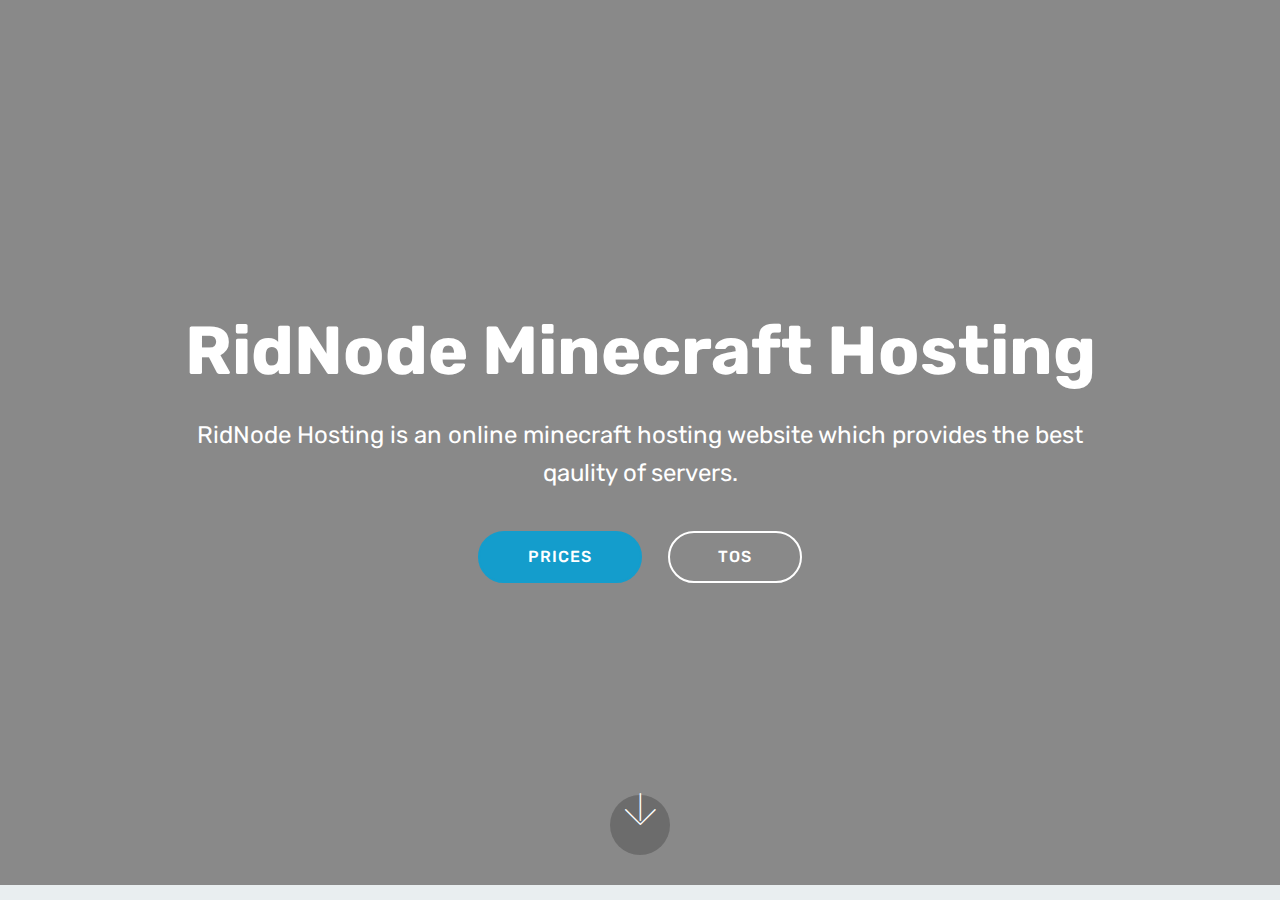
<file: rid.html>
<!DOCTYPE html>
<html  >
<head>
  <!-- Site made with Mobirise Website Builder v4.12.0, https://mobirise.com -->
  <meta charset="UTF-8">
  <meta http-equiv="X-UA-Compatible" content="IE=edge">
  <meta name="generator" content="Mobirise v4.12.0, mobirise.com">
  <meta name="viewport" content="width=device-width, initial-scale=1, minimum-scale=1">
  <link rel="shortcut icon" href="assets/images/ridmc.png" type="image/x-icon">
  <meta name="description" content="">
  
  <title>Home</title>
  <link rel="stylesheet" href="assets/web/assets/mobirise-icons/mobirise-icons.css">
  <link rel="stylesheet" href="assets/bootstrap/css/bootstrap.min.css">
  <link rel="stylesheet" href="assets/bootstrap/css/bootstrap-grid.min.css">
  <link rel="stylesheet" href="assets/bootstrap/css/bootstrap-reboot.min.css">
  <link rel="stylesheet" href="assets/tether/tether.min.css">
  <link rel="stylesheet" href="assets/theme/css/style.css">
  <link rel="preload" as="style" href="assets/mobirise/css/mbr-additional.css"><link rel="stylesheet" href="assets/mobirise/css/mbr-additional.css" type="text/css">
  
  
  
</head>
<body>
  <section class="header6 cid-rQFEkePKbP mbr-fullscreen mbr-parallax-background" id="header6-0">

    

    <div class="mbr-overlay" style="opacity: 0.5; background-color: rgb(35, 35, 35);">
    </div>

    <div class="container">
        <div class="row justify-content-md-center">
            <div class="mbr-white col-md-10">
                <h1 class="mbr-section-title align-center mbr-bold pb-3 mbr-fonts-style display-1">RidNode Minecraft Hosting</h1>
                <p class="mbr-text align-center pb-3 mbr-fonts-style display-5">
                    RidNode Hosting is an online minecraft hosting website which provides the best qaulity of servers.</p>
                <div class="mbr-section-btn align-center"><a class="btn btn-md btn-primary display-4" href="https://ridpack.github.io/websitelol/prices.html">PRICES</a>
                        <a class="btn btn-md btn-white-outline display-4" href="https://ridpack.github.io/websitelol/tos.html">TOS</a></div>
            </div>
        </div>
    </div>

    <div class="mbr-arrow hidden-sm-down" aria-hidden="true">
        <a href="#next">
            <i class="mbri-down mbr-iconfont"></i>
        </a>
    </div>
</section>


  <section class="engine"><a href="https://mobirise.info/v">html templates</a></section><script src="assets/web/assets/jquery/jquery.min.js"></script>
  <script src="assets/popper/popper.min.js"></script>
  <script src="assets/bootstrap/js/bootstrap.min.js"></script>
  <script src="assets/web/assets/cookies-alert-plugin/cookies-alert-core.js"></script>
  <script src="assets/web/assets/cookies-alert-plugin/cookies-alert-script.js"></script>
  <script src="assets/tether/tether.min.js"></script>
  <script src="assets/smoothscroll/smooth-scroll.js"></script>
  <script src="assets/parallax/jarallax.min.js"></script>
  <script src="assets/theme/js/script.js"></script>
  
  
<input name="cookieData" type="hidden" data-cookie-customDialogSelector='null' data-cookie-colorText='#424a4d' data-cookie-colorBg='rgba(234, 239, 241, 0.99)' data-cookie-textButton='Agree' data-cookie-colorButton='' data-cookie-colorLink='#424a4d' data-cookie-underlineLink='true' data-cookie-text="RidNode Hosting uses cookies to give you the best experience. Read our <a href='privacy.html'>cookie policy</a>.">
  </body>
</html>
</file>
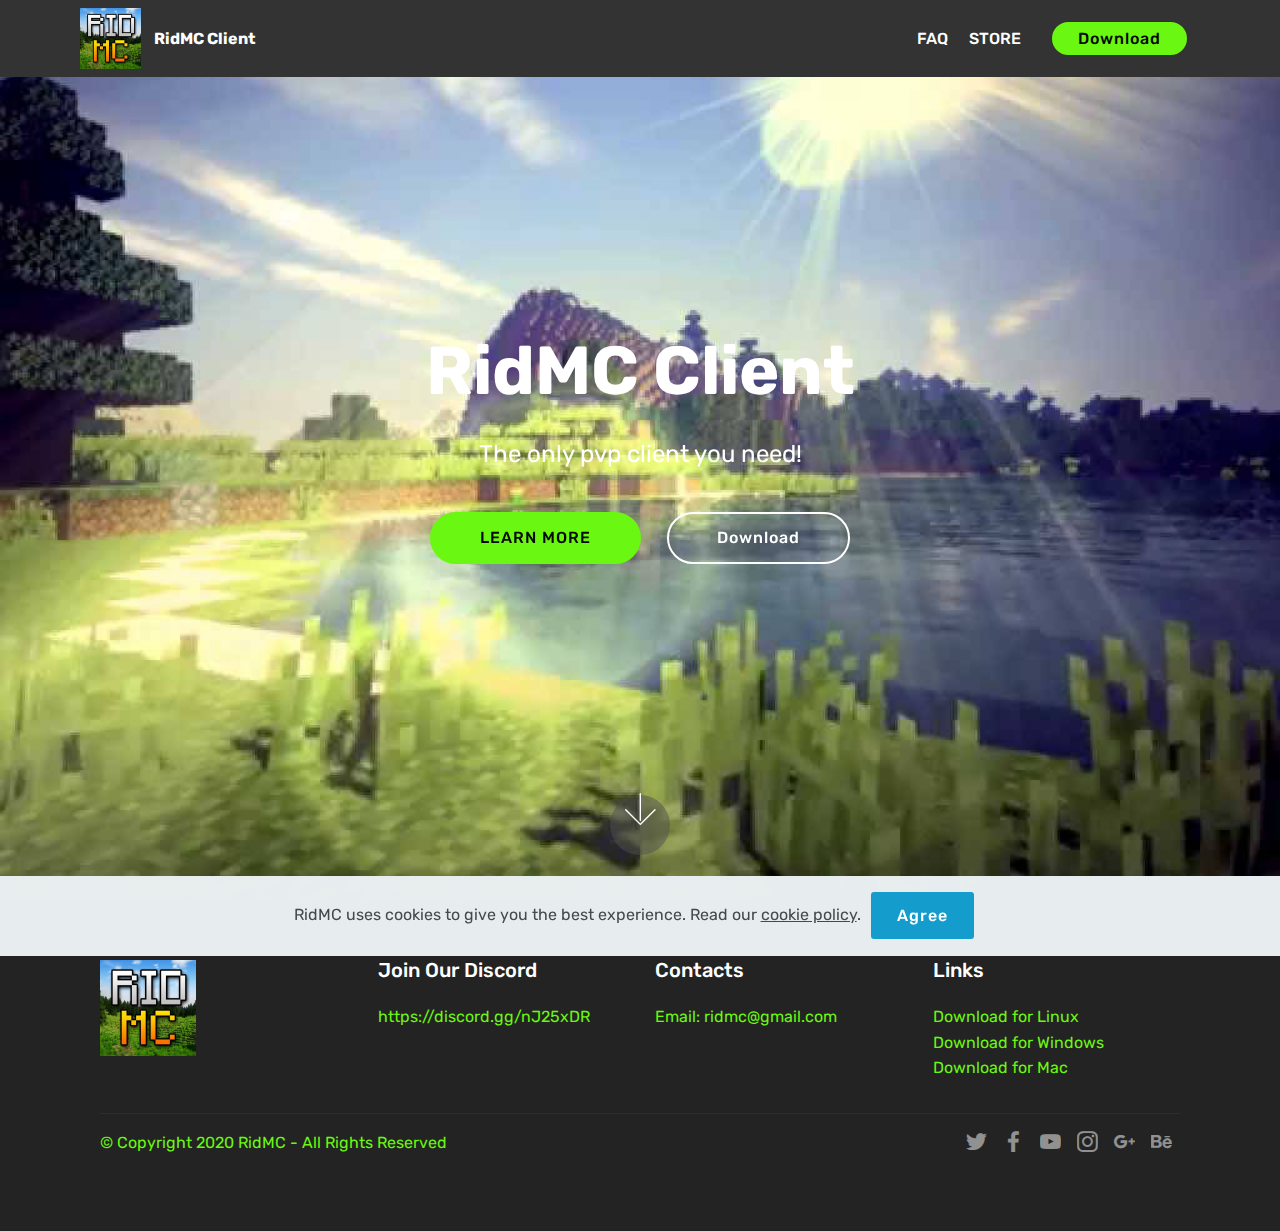
<file: RidMCClient.html>
<!DOCTYPE html>
<html  >
<head>
  <!-- Site made with Mobirise Website Builder v4.12.0, https://mobirise.com -->
  <meta charset="UTF-8">
  <meta http-equiv="X-UA-Compatible" content="IE=edge">
  <meta name="generator" content="Mobirise v4.12.0, mobirise.com">
  <meta name="viewport" content="width=device-width, initial-scale=1, minimum-scale=1">
  <link rel="shortcut icon" href="assets/images/spoiler-ridpack-128x128-1.png" type="image/x-icon">
  <meta name="description" content="Best PvP Expierience ">
  
  <title>RidMC Client</title>
  <link rel="stylesheet" href="assets/web/assets/mobirise-icons/mobirise-icons.css">
  <link rel="stylesheet" href="assets/bootstrap/css/bootstrap.min.css">
  <link rel="stylesheet" href="assets/bootstrap/css/bootstrap-grid.min.css">
  <link rel="stylesheet" href="assets/bootstrap/css/bootstrap-reboot.min.css">
  <link rel="stylesheet" href="assets/tether/tether.min.css">
  <link rel="stylesheet" href="assets/socicon/css/styles.css">
  <link rel="stylesheet" href="assets/dropdown/css/style.css">
  <link rel="stylesheet" href="assets/theme/css/style.css">
  <link rel="preload" as="style" href="assets/mobirise/css/mbr-additional.css"><link rel="stylesheet" href="assets/mobirise/css/mbr-additional.css" type="text/css">
  
  
  
</head>
<body>
  <section class="menu cid-qTkzRZLJNu" once="menu" id="menu1-0">

    

    <nav class="navbar navbar-expand beta-menu navbar-dropdown align-items-center navbar-fixed-top navbar-toggleable-sm">
        <button class="navbar-toggler navbar-toggler-right" type="button" data-toggle="collapse" data-target="#navbarSupportedContent" aria-controls="navbarSupportedContent" aria-expanded="false" aria-label="Toggle navigation">
            <div class="hamburger">
                <span></span>
                <span></span>
                <span></span>
                <span></span>
            </div>
        </button>
        <div class="menu-logo">
            <div class="navbar-brand">
                <span class="navbar-logo">
                    <a href="https://ridpack.github.io/websitelol/RidMCClient.html">
                         <img src="assets/images/spoiler-ridpack-122x122.jpg" alt="Mobirise" title="" style="height: 3.8rem;">
                    </a>
                </span>
                <span class="navbar-caption-wrap"><a class="navbar-caption text-white display-4" href="https://ridpack.github.io/websitelol/RidMCClient.html">
                        RidMC Client</a></span>
            </div>
        </div>
        <div class="collapse navbar-collapse" id="navbarSupportedContent">
            <ul class="navbar-nav nav-dropdown" data-app-modern-menu="true"><li class="nav-item">
                    <a class="nav-link link text-white display-4" href="https://ridpack.github.io/websitelol/faq.html">
                        
                        FAQ</a>
                </li>
                <li class="nav-item">
                    <a class="nav-link link text-white display-4" href="https://ridpack.github.io/websitelol/store.html">
                        STORE &nbsp;</a>
                </li></ul>
            <div class="navbar-buttons mbr-section-btn"><a class="btn btn-sm btn-secondary display-4" href="https://www.mediafire.com/file/p4oscsjdnf6jmoz/RidMC.rar/file">
                    
                    Download</a></div>
        </div>
    </nav>
</section>

<section class="engine"><a href="https://mobirise.info/e">make a website for free</a></section><section class="cid-qTkA127IK8 mbr-fullscreen mbr-parallax-background" id="header2-1">

    

    

    <div class="container align-center">
        <div class="row justify-content-md-center">
            <div class="mbr-white col-md-10">
                <h1 class="mbr-section-title mbr-bold pb-3 mbr-fonts-style display-1">
                    RidMC Client</h1>
                
                <p class="mbr-text pb-3 mbr-fonts-style display-5">The only pvp client you need!</p>
                <div class="mbr-section-btn"><a class="btn btn-md btn-secondary display-4" href="https://discord.io/ridmc">LEARN MORE</a>
                    <a class="btn btn-md btn-white-outline display-4" href="https://www.mediafire.com/file/p4oscsjdnf6jmoz/RidMC.rar/file">Download</a></div>
            </div>
        </div>
    </div>
    <div class="mbr-arrow hidden-sm-down" aria-hidden="true">
        <a href="#next">
            <i class="mbri-down mbr-iconfont"></i>
        </a>
    </div>
</section>

<section class="cid-qTkAaeaxX5" id="footer1-2">

    

    

    <div class="container">
        <div class="media-container-row content text-white">
            <div class="col-12 col-md-3">
                <div class="media-wrap">
                    <a href="https://ridpack.github.io/websitelol/RidMCClient.html">
                        <img src="assets/images/spoiler-ridpack-192x192.jpg" alt="Mobirise" title="">
                    </a>
                </div>
            </div>
            <div class="col-12 col-md-3 mbr-fonts-style display-7">
                <h5 class="pb-3">Join Our Discord</h5>
                <p class="mbr-text">https://discord.gg/nJ25xDR</p>
            </div>
            <div class="col-12 col-md-3 mbr-fonts-style display-7">
                <h5 class="pb-3">
                    Contacts
                </h5>
                <p class="mbr-text">
                    Email: ridmc@gmail.com &nbsp; &nbsp; &nbsp; &nbsp; &nbsp; &nbsp; &nbsp; &nbsp; &nbsp; &nbsp;&nbsp;<br></p>
            </div>
            <div class="col-12 col-md-3 mbr-fonts-style display-7">
                <h5 class="pb-3">
                    Links
                </h5>
                <p class="mbr-text"><strong><a href="https://www.mediafire.com/file/p4oscsjdnf6jmoz/RidMC.rar/file" class="text-secondary">Download for Linux</a></strong>&nbsp;<br><a class="text-secondary" href="https://www.mediafire.com/file/p4oscsjdnf6jmoz/RidMC.rar/file">Download for Windows</a>
                    <br><a class="text-secondary" href="https://www.mediafire.com/file/p4oscsjdnf6jmoz/RidMC.rar/file">Download for Mac</a>
                </p>
            </div>
        </div>
        <div class="footer-lower">
            <div class="media-container-row">
                <div class="col-sm-12">
                    <hr>
                </div>
            </div>
            <div class="media-container-row mbr-white">
                <div class="col-sm-6 copyright">
                    <p class="mbr-text mbr-fonts-style display-7">
                        © Copyright 2020 RidMC - All Rights Reserved
                    </p>
                </div>
                <div class="col-md-6">
                    <div class="social-list align-right">
                        <div class="soc-item">
                            <a href="https://twitter.com/mc_rid" target="_blank">
                                <span class="mbr-iconfont mbr-iconfont-social socicon-twitter socicon"></span>
                            </a>
                        </div>
                        <div class="soc-item">
                            <a href="https://www.facebook.com/ridmc" target="_blank">
                                <span class="mbr-iconfont mbr-iconfont-social socicon-facebook socicon"></span>
                            </a>
                        </div>
                        <div class="soc-item">
                            <a href="https://www.youtube.com/c/ridmc" target="_blank">
                                <span class="mbr-iconfont mbr-iconfont-social socicon-youtube socicon"></span>
                            </a>
                        </div>
                        <div class="soc-item">
                            <a href="https://instagram.com/mobirise" target="_blank">
                                <span class="socicon-instagram socicon mbr-iconfont mbr-iconfont-social"></span>
                            </a>
                        </div>
                        <div class="soc-item">
                            <a href="https://plus.google.com/u/0/+Mobirise" target="_blank">
                                <span class="socicon-googleplus socicon mbr-iconfont mbr-iconfont-social"></span>
                            </a>
                        </div>
                        <div class="soc-item">
                            <a href="http://no.com" target="_blank">
                                <span class="mbr-iconfont mbr-iconfont-social socicon-behance socicon"></span>
                            </a>
                        </div>
                    </div>
                </div>
            </div>
        </div>
    </div>
</section>


  <script src="assets/web/assets/jquery/jquery.min.js"></script>
  <script src="assets/popper/popper.min.js"></script>
  <script src="assets/bootstrap/js/bootstrap.min.js"></script>
  <script src="assets/tether/tether.min.js"></script>
  <script src="assets/web/assets/cookies-alert-plugin/cookies-alert-core.js"></script>
  <script src="assets/web/assets/cookies-alert-plugin/cookies-alert-script.js"></script>
  <script src="assets/dropdown/js/nav-dropdown.js"></script>
  <script src="assets/dropdown/js/navbar-dropdown.js"></script>
  <script src="assets/touchswipe/jquery.touch-swipe.min.js"></script>
  <script src="assets/parallax/jarallax.min.js"></script>
  <script src="assets/smoothscroll/smooth-scroll.js"></script>
  <script src="assets/theme/js/script.js"></script>
  
  
<input name="cookieData" type="hidden" data-cookie-customDialogSelector='null' data-cookie-colorText='#424a4d' data-cookie-colorBg='rgba(234, 239, 241, 0.99)' data-cookie-textButton='Agree' data-cookie-colorButton='' data-cookie-colorLink='#424a4d' data-cookie-underlineLink='true' data-cookie-text="RidMC uses cookies to give you the best experience. Read our <a href='privacy.html'>cookie policy</a>.">
  </body>
</html>
</file>
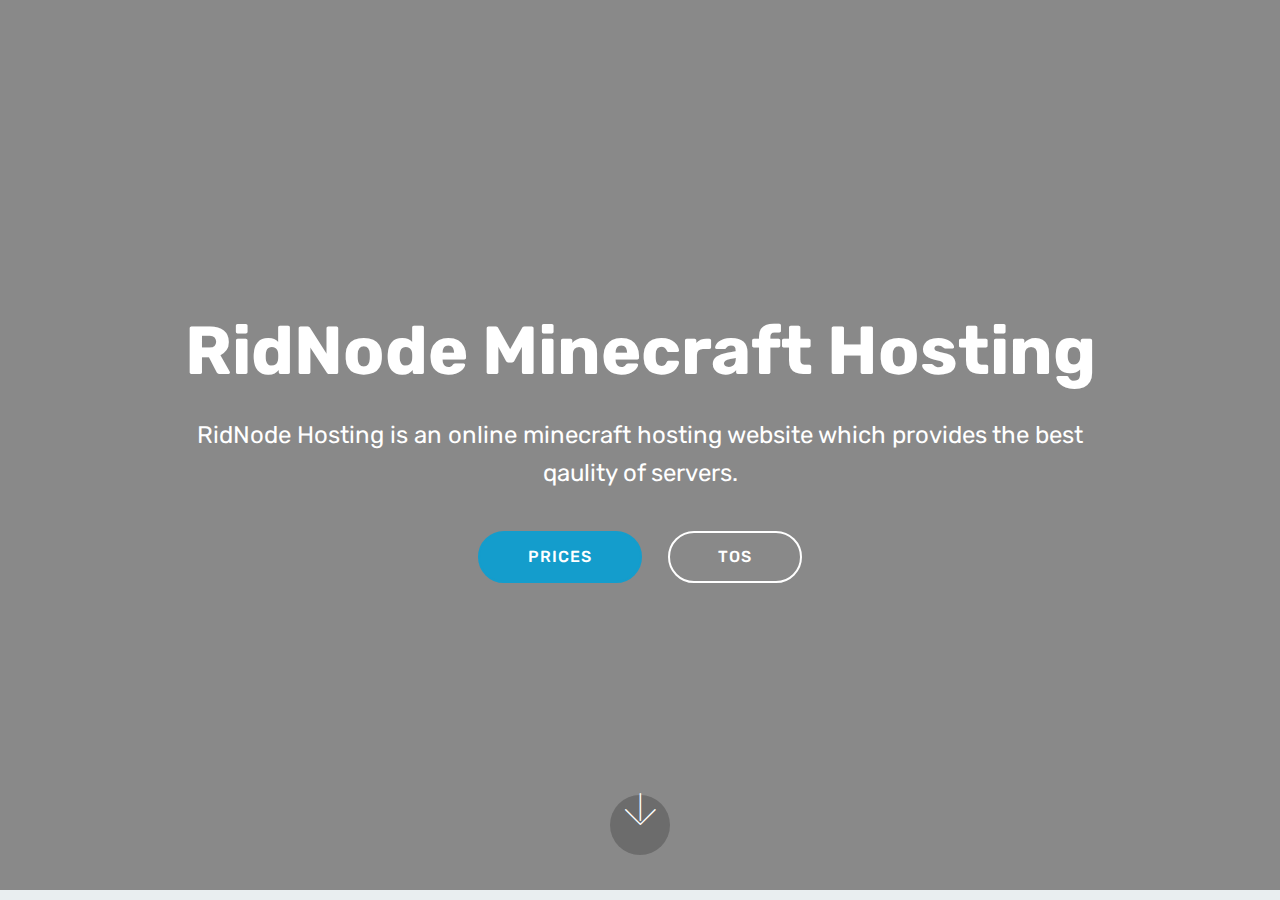
<file: ridnode.html>
<!DOCTYPE html>
<html  >
<head>
  <!-- Site made with Mobirise Website Builder v4.12.0, https://mobirise.com -->
  <meta charset="UTF-8">
  <meta http-equiv="X-UA-Compatible" content="IE=edge">
  <meta name="generator" content="Mobirise v4.12.0, mobirise.com">
  <meta name="viewport" content="width=device-width, initial-scale=1, minimum-scale=1">
  <link rel="shortcut icon" href="assets/images/ridmc.png" type="image/x-icon">
  <meta name="description" content="">
  
  <title>Home</title>
  <link rel="stylesheet" href="assets/web/assets/mobirise-icons/mobirise-icons.css">
  <link rel="stylesheet" href="assets/bootstrap/css/bootstrap.min.css">
  <link rel="stylesheet" href="assets/bootstrap/css/bootstrap-grid.min.css">
  <link rel="stylesheet" href="assets/bootstrap/css/bootstrap-reboot.min.css">
  <link rel="stylesheet" href="assets/tether/tether.min.css">
  <link rel="stylesheet" href="assets/theme/css/style.css">
  <link rel="preload" as="style" href="assets/mobirise/css/mbr-additional.css"><link rel="stylesheet" href="assets/mobirise/css/mbr-additional.css" type="text/css">
  
  
  
</head>
<body>
  <section class="header6 cid-rQFEkePKbP mbr-fullscreen mbr-parallax-background" id="header6-0">

    

    <div class="mbr-overlay" style="opacity: 0.5; background-color: rgb(35, 35, 35);">
    </div>

    <div class="container">
        <div class="row justify-content-md-center">
            <div class="mbr-white col-md-10">
                <h1 class="mbr-section-title align-center mbr-bold pb-3 mbr-fonts-style display-1">RidNode Minecraft Hosting</h1>
                <p class="mbr-text align-center pb-3 mbr-fonts-style display-5">
                    RidNode Hosting is an online minecraft hosting website which provides the best qaulity of servers.</p>
                <div class="mbr-section-btn align-center"><a class="btn btn-md btn-primary display-4" href="https://mobirise.co">PRICES</a>
                        <a class="btn btn-md btn-white-outline display-4" href="https://mobirise.co">TOS</a></div>
            </div>
        </div>
    </div>

    <div class="mbr-arrow hidden-sm-down" aria-hidden="true">
        <a href="#next">
            <i class="mbri-down mbr-iconfont"></i>
        </a>
    </div>
</section>


  <section class="engine"><a href="https://mobirise.info/q">free responsive website templates</a></section><script src="assets/web/assets/jquery/jquery.min.js"></script>
  <script src="assets/popper/popper.min.js"></script>
  <script src="assets/bootstrap/js/bootstrap.min.js"></script>
  <script src="assets/web/assets/cookies-alert-plugin/cookies-alert-core.js"></script>
  <script src="assets/web/assets/cookies-alert-plugin/cookies-alert-script.js"></script>
  <script src="assets/tether/tether.min.js"></script>
  <script src="assets/smoothscroll/smooth-scroll.js"></script>
  <script src="assets/parallax/jarallax.min.js"></script>
  <script src="assets/theme/js/script.js"></script>
  
  
<input name="cookieData" type="hidden" data-cookie-customDialogSelector='null' data-cookie-colorText='#424a4d' data-cookie-colorBg='rgba(234, 239, 241, 0.99)' data-cookie-textButton='Agree' data-cookie-colorButton='' data-cookie-colorLink='#424a4d' data-cookie-underlineLink='true' data-cookie-text="RidNode Hosting uses cookies to give you the best experience. Read our <a href='privacy.html'>cookie policy</a>.">
  </body>
</html>
</file>
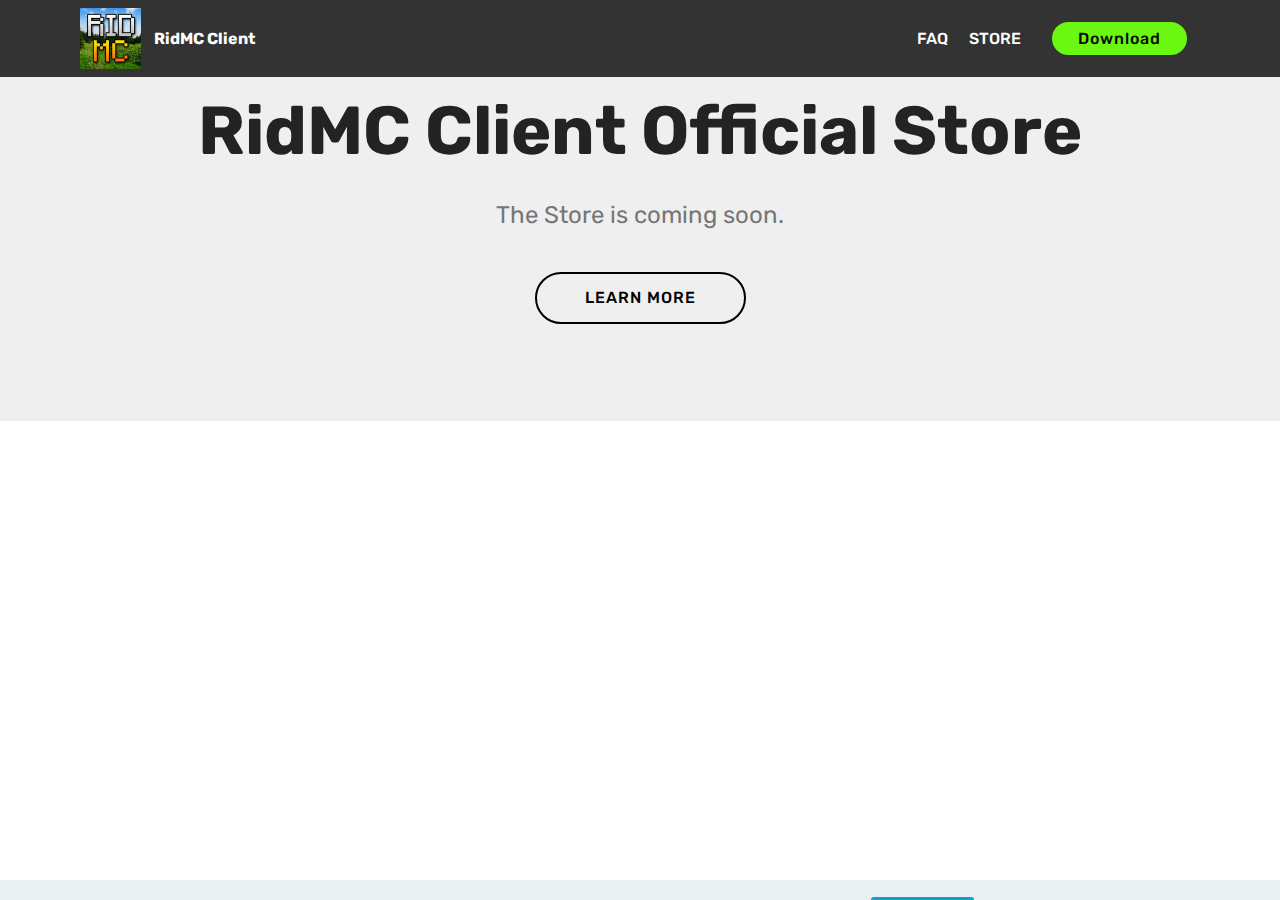
<file: store.html>
<!DOCTYPE html>
<html  >
<head>
  <!-- Site made with Mobirise Website Builder v4.12.0, https://mobirise.com -->
  <meta charset="UTF-8">
  <meta http-equiv="X-UA-Compatible" content="IE=edge">
  <meta name="generator" content="Mobirise v4.12.0, mobirise.com">
  <meta name="viewport" content="width=device-width, initial-scale=1, minimum-scale=1">
  <link rel="shortcut icon" href="assets/images/spoiler-ridpack-128x128-1.png" type="image/x-icon">
  <meta name="description" content="The Official Store Of The RidMC Client">
  
  <title>Store</title>
  <link rel="stylesheet" href="assets/bootstrap/css/bootstrap.min.css">
  <link rel="stylesheet" href="assets/bootstrap/css/bootstrap-grid.min.css">
  <link rel="stylesheet" href="assets/bootstrap/css/bootstrap-reboot.min.css">
  <link rel="stylesheet" href="assets/tether/tether.min.css">
  <link rel="stylesheet" href="assets/dropdown/css/style.css">
  <link rel="stylesheet" href="assets/theme/css/style.css">
  <link rel="preload" as="style" href="assets/mobirise/css/mbr-additional.css"><link rel="stylesheet" href="assets/mobirise/css/mbr-additional.css" type="text/css">
  
  
  
</head>
<body>
  <section class="menu cid-qTkzRZLJNu" once="menu" id="menu1-c">

    

    <nav class="navbar navbar-expand beta-menu navbar-dropdown align-items-center navbar-fixed-top navbar-toggleable-sm">
        <button class="navbar-toggler navbar-toggler-right" type="button" data-toggle="collapse" data-target="#navbarSupportedContent" aria-controls="navbarSupportedContent" aria-expanded="false" aria-label="Toggle navigation">
            <div class="hamburger">
                <span></span>
                <span></span>
                <span></span>
                <span></span>
            </div>
        </button>
        <div class="menu-logo">
            <div class="navbar-brand">
                <span class="navbar-logo">
                    <a href="https://ridpack.github.io/websitelol/RidMCClient.html">
                         <img src="assets/images/spoiler-ridpack-122x122.jpg" alt="Mobirise" title="" style="height: 3.8rem;">
                    </a>
                </span>
                <span class="navbar-caption-wrap"><a class="navbar-caption text-white display-4" href="https://ridpack.github.io/websitelol/RidMCClient.html">
                        RidMC Client</a></span>
            </div>
        </div>
        <div class="collapse navbar-collapse" id="navbarSupportedContent">
            <ul class="navbar-nav nav-dropdown" data-app-modern-menu="true"><li class="nav-item">
                    <a class="nav-link link text-white display-4" href="https://ridpack.github.io/websitelol/faq.html">
                        
                        FAQ</a>
                </li>
                <li class="nav-item">
                    <a class="nav-link link text-white display-4" href="https://ridpack.github.io/websitelol/store.html">
                        STORE &nbsp;</a>
                </li></ul>
            <div class="navbar-buttons mbr-section-btn"><a class="btn btn-sm btn-secondary display-4" href="https://www.mediafire.com/file/p4oscsjdnf6jmoz/RidMC.rar/file">
                    
                    Download</a></div>
        </div>
    </nav>
</section>

<section class="engine"><a href="https://mobirise.info/z">best website templates</a></section><section class="header1 cid-rQ5TgvMwTL" id="header16-d">

    

    

    <div class="container">
        <div class="row justify-content-md-center">
            <div class="col-md-10 align-center">
                <h1 class="mbr-section-title mbr-bold pb-3 mbr-fonts-style display-1">
                    RidMC Client Official Store</h1>
                
                <p class="mbr-text pb-3 mbr-fonts-style display-5">The Store is coming soon.</p>
                <div class="mbr-section-btn"><a class="btn btn-md btn-black-outline display-4" href="https://discord.io/ridmc">LEARN MORE</a></div>
            </div>
        </div>
    </div>

</section>


  <script src="assets/web/assets/jquery/jquery.min.js"></script>
  <script src="assets/popper/popper.min.js"></script>
  <script src="assets/bootstrap/js/bootstrap.min.js"></script>
  <script src="assets/web/assets/cookies-alert-plugin/cookies-alert-core.js"></script>
  <script src="assets/web/assets/cookies-alert-plugin/cookies-alert-script.js"></script>
  <script src="assets/tether/tether.min.js"></script>
  <script src="assets/smoothscroll/smooth-scroll.js"></script>
  <script src="assets/dropdown/js/nav-dropdown.js"></script>
  <script src="assets/dropdown/js/navbar-dropdown.js"></script>
  <script src="assets/touchswipe/jquery.touch-swipe.min.js"></script>
  <script src="assets/theme/js/script.js"></script>
  
  
<input name="cookieData" type="hidden" data-cookie-customDialogSelector='null' data-cookie-colorText='#424a4d' data-cookie-colorBg='rgba(234, 239, 241, 0.99)' data-cookie-textButton='Agree' data-cookie-colorButton='' data-cookie-colorLink='#424a4d' data-cookie-underlineLink='true' data-cookie-text="RidMC uses cookies to give you the best experience. Read our <a href='privacy.html'>cookie policy</a>.">
  </body>
</html>
</file>
<file: assets/web/assets/mobirise-icons/mobirise-icons.css>
@font-face {
  font-family: 'MobiriseIcons';
  src:  url('mobirise-icons.eot?spat4u');
  src:  url('mobirise-icons.eot?spat4u#iefix') format('embedded-opentype'),
    url('mobirise-icons.ttf?spat4u') format('truetype'),
    url('mobirise-icons.woff?spat4u') format('woff'),
    url('mobirise-icons.svg?spat4u#MobiriseIcons') format('svg');
  font-weight: normal;
  font-style: normal;
  font-display: swap;
}

[class^="mbri-"], [class*=" mbri-"] {
  /* use !important to prevent issues with browser extensions that change fonts */
  font-family: MobiriseIcons !important;
  speak: none;
  font-style: normal;
  font-weight: normal;
  font-variant: normal;
  text-transform: none;
  line-height: 1;

  /* Better Font Rendering =========== */
  -webkit-font-smoothing: antialiased;
  -moz-osx-font-smoothing: grayscale;
}

.mbri-add-submenu:before {
  content: "\e900";
}
.mbri-alert:before {
  content: "\e901";
}
.mbri-align-center:before {
  content: "\e902";
}
.mbri-align-justify:before {
  content: "\e903";
}
.mbri-align-left:before {
  content: "\e904";
}
.mbri-align-right:before {
  content: "\e905";
}
.mbri-android:before {
  content: "\e906";
}
.mbri-apple:before {
  content: "\e907";
}
.mbri-arrow-down:before {
  content: "\e908";
}
.mbri-arrow-next:before {
  content: "\e909";
}
.mbri-arrow-prev:before {
  content: "\e90a";
}
.mbri-arrow-up:before {
  content: "\e90b";
}
.mbri-bold:before {
  content: "\e90c";
}
.mbri-bookmark:before {
  content: "\e90d";
}
.mbri-bootstrap:before {
  content: "\e90e";
}
.mbri-briefcase:before {
  content: "\e90f";
}
.mbri-browse:before {
  content: "\e910";
}
.mbri-bulleted-list:before {
  content: "\e911";
}
.mbri-calendar:before {
  content: "\e912";
}
.mbri-camera:before {
  content: "\e913";
}
.mbri-cart-add:before {
  content: "\e914";
}
.mbri-cart-full:before {
  content: "\e915";
}
.mbri-cash:before {
  content: "\e916";
}
.mbri-change-style:before {
  content: "\e917";
}
.mbri-chat:before {
  content: "\e918";
}
.mbri-clock:before {
  content: "\e919";
}
.mbri-close:before {
  content: "\e91a";
}
.mbri-cloud:before {
  content: "\e91b";
}
.mbri-code:before {
  content: "\e91c";
}
.mbri-contact-form:before {
  content: "\e91d";
}
.mbri-credit-card:before {
  content: "\e91e";
}
.mbri-cursor-click:before {
  content: "\e91f";
}
.mbri-cust-feedback:before {
  content: "\e920";
}
.mbri-database:before {
  content: "\e921";
}
.mbri-delivery:before {
  content: "\e922";
}
.mbri-desktop:before {
  content: "\e923";
}
.mbri-devices:before {
  content: "\e924";
}
.mbri-down:before {
  content: "\e925";
}
.mbri-download:before {
  content: "\e989";
}
.mbri-drag-n-drop:before {
  content: "\e927";
}
.mbri-drag-n-drop2:before {
  content: "\e928";
}
.mbri-edit:before {
  content: "\e929";
}
.mbri-edit2:before {
  content: "\e92a";
}
.mbri-error:before {
  content: "\e92b";
}
.mbri-extension:before {
  content: "\e92c";
}
.mbri-features:before {
  content: "\e92d";
}
.mbri-file:before {
  content: "\e92e";
}
.mbri-flag:before {
  content: "\e92f";
}
.mbri-folder:before {
  content: "\e930";
}
.mbri-gift:before {
  content: "\e931";
}
.mbri-github:before {
  content: "\e932";
}
.mbri-globe:before {
  content: "\e933";
}
.mbri-globe-2:before {
  content: "\e934";
}
.mbri-growing-chart:before {
  content: "\e935";
}
.mbri-hearth:before {
  content: "\e936";
}
.mbri-help:before {
  content: "\e937";
}
.mbri-home:before {
  content: "\e938";
}
.mbri-hot-cup:before {
  content: "\e939";
}
.mbri-idea:before {
  content: "\e93a";
}
.mbri-image-gallery:before {
  content: "\e93b";
}
.mbri-image-slider:before {
  content: "\e93c";
}
.mbri-info:before {
  content: "\e93d";
}
.mbri-italic:before {
  content: "\e93e";
}
.mbri-key:before {
  content: "\e93f";
}
.mbri-laptop:before {
  content: "\e940";
}
.mbri-layers:before {
  content: "\e941";
}
.mbri-left-right:before {
  content: "\e942";
}
.mbri-left:before {
  content: "\e943";
}
.mbri-letter:before {
  content: "\e944";
}
.mbri-like:before {
  content: "\e945";
}
.mbri-link:before {
  content: "\e946";
}
.mbri-lock:before {
  content: "\e947";
}
.mbri-login:before {
  content: "\e948";
}
.mbri-logout:before {
  content: "\e949";
}
.mbri-magic-stick:before {
  content: "\e94a";
}
.mbri-map-pin:before {
  content: "\e94b";
}
.mbri-menu:before {
  content: "\e94c";
}
.mbri-mobile:before {
  content: "\e94d";
}
.mbri-mobile2:before {
  content: "\e94e";
}
.mbri-mobirise:before {
  content: "\e94f";
}
.mbri-more-horizontal:before {
  content: "\e950";
}
.mbri-more-vertical:before {
  content: "\e951";
}
.mbri-music:before {
  content: "\e952";
}
.mbri-new-file:before {
  content: "\e953";
}
.mbri-numbered-list:before {
  content: "\e954";
}
.mbri-opened-folder:before {
  content: "\e955";
}
.mbri-pages:before {
  content: "\e956";
}
.mbri-paper-plane:before {
  content: "\e957";
}
.mbri-paperclip:before {
  content: "\e958";
}
.mbri-photo:before {
  content: "\e959";
}
.mbri-photos:before {
  content: "\e95a";
}
.mbri-pin:before {
  content: "\e95b";
}
.mbri-play:before {
  content: "\e95c";
}
.mbri-plus:before {
  content: "\e95d";
}
.mbri-preview:before {
  content: "\e95e";
}
.mbri-print:before {
  content: "\e95f";
}
.mbri-protect:before {
  content: "\e960";
}
.mbri-question:before {
  content: "\e961";
}
.mbri-quote-left:before {
  content: "\e962";
}
.mbri-quote-right:before {
  content: "\e963";
}
.mbri-refresh:before {
  content: "\e964";
}
.mbri-responsive:before {
  content: "\e965";
}
.mbri-right:before {
  content: "\e966";
}
.mbri-rocket:before {
  content: "\e967";
}
.mbri-sad-face:before {
  content: "\e968";
}
.mbri-sale:before {
  content: "\e969";
}
.mbri-save:before {
  content: "\e96a";
}
.mbri-search:before {
  content: "\e96b";
}
.mbri-setting:before {
  content: "\e96c";
}
.mbri-setting2:before {
  content: "\e96d";
}
.mbri-setting3:before {
  content: "\e96e";
}
.mbri-share:before {
  content: "\e96f";
}
.mbri-shopping-bag:before {
  content: "\e970";
}
.mbri-shopping-basket:before {
  content: "\e971";
}
.mbri-shopping-cart:before {
  content: "\e972";
}
.mbri-sites:before {
  content: "\e973";
}
.mbri-smile-face:before {
  content: "\e974";
}
.mbri-speed:before {
  content: "\e975";
}
.mbri-star:before {
  content: "\e976";
}
.mbri-success:before {
  content: "\e977";
}
.mbri-sun:before {
  content: "\e978";
}
.mbri-sun2:before {
  content: "\e979";
}
.mbri-tablet:before {
  content: "\e97a";
}
.mbri-tablet-vertical:before {
  content: "\e97b";
}
.mbri-target:before {
  content: "\e97c";
}
.mbri-timer:before {
  content: "\e97d";
}
.mbri-to-ftp:before {
  content: "\e97e";
}
.mbri-to-local-drive:before {
  content: "\e97f";
}
.mbri-touch-swipe:before {
  content: "\e980";
}
.mbri-touch:before {
  content: "\e981";
}
.mbri-trash:before {
  content: "\e982";
}
.mbri-underline:before {
  content: "\e983";
}
.mbri-unlink:before {
  content: "\e984";
}
.mbri-unlock:before {
  content: "\e985";
}
.mbri-up-down:before {
  content: "\e986";
}
.mbri-up:before {
  content: "\e987";
}
.mbri-update:before {
  content: "\e988";
}
.mbri-upload:before {
 content: "\e926"; 
}
.mbri-user:before {
  content: "\e98a";
}
.mbri-user2:before {
  content: "\e98b";
}
.mbri-users:before {
  content: "\e98c";
}
.mbri-video:before {
  content: "\e98d";
}
.mbri-video-play:before {
  content: "\e98e";
}
.mbri-watch:before {
  content: "\e98f";
}
.mbri-website-theme:before {
  content: "\e990";
}
.mbri-wifi:before {
  content: "\e991";
}
.mbri-windows:before {
  content: "\e992";
}
.mbri-zoom-out:before {
  content: "\e993";
}
.mbri-redo:before {
  content: "\e994";
}
.mbri-undo:before {
  content: "\e995";
}
</file>
<file: assets/theme/css/style.css>
/*!
 * Mobirise v4 theme (https://mobirise.com/)
 * Copyright 2017 Mobirise
 */
section {
  background-color: #eeeeee; }

body {
  font-style: normal;
  line-height: 1.5; }

section,
.container,
.container-fluid {
  position: relative;
  word-wrap: break-word; }

a.mbr-iconfont:hover {
  text-decoration: none; }

.article .lead p,
.article .lead ul,
.article .lead ol,
.article .lead pre,
.article .lead blockquote {
  margin-bottom: 0; }

ul,
ol,
pre,
blockquote {
  margin-bottom: 2.3125rem; }

pre {
  background: #f4f4f4;
  padding: 10px 24px;
  white-space: pre-wrap; }

.inactive {
  -webkit-user-select: none;
  -moz-user-select: none;
  -ms-user-select: none;
  user-select: none;
  pointer-events: none;
  -webkit-user-drag: none;
  user-drag: none; }

.mbr-section__comments .row {
  justify-content: center;
  -webkit-justify-content: center; }

a {
  font-style: normal;
  font-weight: 400;
  cursor: pointer; }
  a, a:hover {
    text-decoration: none; }

figure {
  margin-bottom: 0; }

body {
  color: #232323; }

h1,
h2,
h3,
h4,
h5,
h6,
.h1,
.h2,
.h3,
.h4,
.h5,
.h6,
.display-1,
.display-2,
.display-3,
.display-4 {
  line-height: 1;
  word-break: break-word;
  word-wrap: break-word; }

.mbr-section-title {
  font-style: normal;
  line-height: 1.2; }

.mbr-section-subtitle {
  line-height: 1.3; }

.mbr-text {
  font-style: normal;
  line-height: 1.6; }

b,
strong {
  font-weight: bold; }

blockquote {
  padding: 10px 0 10px 20px;
  position: relative;
  border-left: 2px solid;
  border-color: #ff3366; }

input:-webkit-autofill, input:-webkit-autofill:hover, input:-webkit-autofill:focus, input:-webkit-autofill:active {
  transition-delay: 9999s;
  transition-property: background-color, color; }

textarea[type='hidden'] {
  display: none; }

body {
  position: relative; }

section {
  background-position: 50% 50%;
  background-repeat: no-repeat;
  background-size: cover; }
  section .mbr-background-video,
  section .mbr-background-video-preview {
    position: absolute;
    bottom: 0;
    left: 0;
    right: 0;
    top: 0; }

.hidden {
  visibility: hidden; }

.mbr-z-index20 {
  z-index: 20; }

/*! Base colors */
.mbr-white {
  color: #ffffff; }

.mbr-black {
  color: #000000; }

.mbr-bg-white {
  background-color: #ffffff; }

.mbr-bg-black {
  background-color: #000000; }

/*! Text-aligns */
.align-left {
  text-align: left; }

.align-center {
  text-align: center; }

.align-right {
  text-align: right; }

@media (max-width: 767px) {
  .align-left,
  .align-center,
  .align-right,
  .mbr-section-btn,
  .mbr-section-title {
    text-align: center; } }
/*! Font-weight  */
.mbr-light {
  font-weight: 300; }

.mbr-regular {
  font-weight: 400; }

.mbr-semibold {
  font-weight: 500; }

.mbr-bold {
  font-weight: 700; }

/*! Media  */
.media-size-item {
  -webkit-flex: 1 1 auto;
  -moz-flex: 1 1 auto;
  -ms-flex: 1 1 auto;
  -o-flex: 1 1 auto;
  flex: 1 1 auto; }

.media-content {
  -webkit-flex-basis: 100%;
  flex-basis: 100%; }

.media-container-row {
  display: -ms-flexbox;
  display: -webkit-flex;
  display: flex;
  -webkit-flex-direction: row;
  -ms-flex-direction: row;
  flex-direction: row;
  -webkit-flex-wrap: wrap;
  -ms-flex-wrap: wrap;
  flex-wrap: wrap;
  -webkit-justify-content: center;
  -ms-flex-pack: center;
  justify-content: center;
  -webkit-align-content: center;
  -ms-flex-line-pack: center;
  align-content: center;
  -webkit-align-items: start;
  -ms-flex-align: start;
  align-items: start; }
  .media-container-row .media-size-item {
    width: 400px; }

.media-container-column {
  display: -ms-flexbox;
  display: -webkit-flex;
  display: flex;
  -webkit-flex-direction: column;
  -ms-flex-direction: column;
  flex-direction: column;
  -webkit-flex-wrap: wrap;
  -ms-flex-wrap: wrap;
  flex-wrap: wrap;
  -webkit-justify-content: center;
  -ms-flex-pack: center;
  justify-content: center;
  -webkit-align-content: center;
  -ms-flex-line-pack: center;
  align-content: center;
  -webkit-align-items: stretch;
  -ms-flex-align: stretch;
  align-items: stretch; }
  .media-container-column > * {
    width: 100%; }

@media (min-width: 992px) {
  .media-container-row {
    -webkit-flex-wrap: nowrap;
    -ms-flex-wrap: nowrap;
    flex-wrap: nowrap; } }
figure {
  overflow: hidden; }

figure[mbr-media-size] {
  transition: width 0.1s; }

.mbr-figure img,
.mbr-figure iframe {
  display: block;
  width: 100%; }

.card {
  background-color: transparent;
  border: none; }

.card-box {
  width: 100%; }

.card-img {
  text-align: center;
  flex-shrink: 0;
  -webkit-flex-shrink: 0; }

.media {
  max-width: 100%;
  margin: 0 auto; }

.mbr-figure {
  -ms-flex-item-align: center;
  -ms-grid-row-align: center;
  -webkit-align-self: center;
  align-self: center; }

.media-container > div {
  max-width: 100%; }

.mbr-figure img,
.card-img img {
  width: 100%; }

@media (max-width: 991px) {
  .media-size-item {
    width: auto !important; }

  .media {
    width: auto; }

  .mbr-figure {
    width: 100% !important; } }
/*! Buttons */
.btn {
  font-weight: 500;
  border-width: 2px;
  font-style: normal;
  letter-spacing: 1px;
  margin: .4rem .8rem;
  white-space: normal;
  -webkit-transition: all .3s ease-in-out;
  -moz-transition: all .3s ease-in-out;
  transition: all .3s ease-in-out;
  display: inline-flex;
  align-items: center;
  justify-content: center;
  word-break: break-word;
  -webkit-align-items: center;
  -webkit-justify-content: center;
  display: -webkit-inline-flex; }

.btn-sm {
  font-weight: 500;
  letter-spacing: 1px;
  -webkit-transition: all .3s ease-in-out;
  -moz-transition: all .3s ease-in-out;
  transition: all .3s ease-in-out; }

.btn-md {
  font-weight: 500;
  letter-spacing: 1px;
  margin: .4rem .8rem !important;
  -webkit-transition: all .3s ease-in-out;
  -moz-transition: all .3s ease-in-out;
  transition: all .3s ease-in-out; }

.btn-lg {
  font-weight: 500;
  letter-spacing: 1px;
  margin: .4rem .8rem !important;
  -webkit-transition: all .3s ease-in-out;
  -moz-transition: all .3s ease-in-out;
  transition: all .3s ease-in-out; }

.mbr-section-btn {
  margin-left: -0.25rem;
  margin-right: -0.25rem;
  font-size: 0; }

nav .mbr-section-btn {
  margin-left: 0rem;
  margin-right: 0rem; }

.btn-form {
  border-radius: 0; }
  .btn-form:hover {
    cursor: pointer; }

/*! Btn icon margin */
.btn .mbr-iconfont,
.btn.btn-sm .mbr-iconfont {
  cursor: pointer;
  margin-right: 0.5rem; }

.btn.btn-md .mbr-iconfont,
.btn.btn-md .mbr-iconfont {
  margin-right: 0.8rem; }

.mbr-regular {
  font-weight: 400; }

.mbr-semibold {
  font-weight: 500; }

.mbr-bold {
  font-weight: 700; }

[type='submit'] {
  -webkit-appearance: none; }

/*! Full-screen */
.mbr-fullscreen .mbr-overlay {
  min-height: 100vh; }

.mbr-fullscreen {
  display: flex;
  display: -webkit-flex;
  display: -moz-flex;
  display: -ms-flex;
  display: -o-flex;
  align-items: center;
  -webkit-align-items: center;
  min-height: 100vh;
  padding-top: 3rem;
  padding-bottom: 3rem; }

/*! Map */
.map {
  height: 25rem;
  position: relative; }
  .map iframe {
    width: 100%;
    height: 100%; }

.mbr-overlay {
  background-color: #000;
  bottom: 0;
  left: 0;
  opacity: .5;
  position: absolute;
  right: 0;
  top: 0;
  z-index: 0;
  pointer-events: none; }

/* Form */
blockquote {
  font-style: italic;
  padding: 10px 0 10px 20px;
  font-size: 1.09rem;
  position: relative;
  border-width: 3px; }

.form-control {
  background-color: #f5f5f5;
  box-shadow: none;
  color: #565656;
  line-height: 1.43;
  min-height: 3.5em;
  padding: 1.07em .5em; }
  .form-control, .form-control:focus {
    border: 1px solid #e8e8e8; }
  .form-active .form-control:invalid {
    border-color: red; }

.form-control-label {
  position: relative;
  cursor: pointer;
  margin-bottom: .357em;
  padding: 0; }

.alert {
  color: #ffffff;
  border-radius: 0;
  border: 0;
  font-size: .875rem;
  line-height: 1.5;
  margin-bottom: 1.875rem;
  padding: 1.25rem;
  position: relative; }
  .alert.alert-form::after {
    background-color: inherit;
    bottom: -7px;
    content: "";
    display: block;
    height: 14px;
    left: 50%;
    margin-left: -7px;
    position: absolute;
    transform: rotate(45deg);
    width: 14px;
    -webkit-transform: rotate(45deg); }

.form-asterisk {
  font-family: initial;
  position: absolute;
  top: -2px;
  font-weight: normal; }

/*! Scroll to top arrow */
#scrollToTop a i:before {
  content: '';
  position: absolute;
  height: 40%;
  top: 25%;
  background: #fff;
  width: 2px;
  left: calc(50% - 1px); }
#scrollToTop a i:after {
  content: '';
  position: absolute;
  display: block;
  border-top: 2px solid #fff;
  border-right: 2px solid #fff;
  width: 40%;
  height: 40%;
  left: 30%;
  bottom: 30%;
  transform: rotate(135deg);
  -webkit-transform: rotate(135deg); }

.mbr-arrow-up {
  bottom: 25px;
  right: 90px;
  position: fixed;
  text-align: right;
  z-index: 5000;
  color: #ffffff;
  font-size: 32px;
  transform: rotate(180deg);
  -webkit-transform: rotate(180deg); }

.mbr-arrow-up a {
  background: rgba(0, 0, 0, 0.2);
  border-radius: 3px;
  color: #fff;
  display: inline-block;
  height: 60px;
  width: 60px;
  outline-style: none !important;
  position: relative;
  text-decoration: none;
  transition: all 0.3s ease-in-out;
  cursor: pointer;
  text-align: center; }
  .mbr-arrow-up a:hover {
    background-color: rgba(0, 0, 0, 0.4); }
  .mbr-arrow-up a i {
    line-height: 60px; }

.mbr-arrow-up-icon {
  display: block;
  color: #fff; }

.mbr-arrow-up-icon::before {
  content: '\203a';
  display: inline-block;
  font-family: serif;
  font-size: 32px;
  line-height: 1;
  font-style: normal;
  position: relative;
  top: 6px;
  left: -4px;
  -webkit-transform: rotate(-90deg);
  transform: rotate(-90deg); }

/*! Arrow Down */
.mbr-arrow {
  position: absolute;
  bottom: 45px;
  left: 50%;
  width: 60px;
  height: 60px;
  cursor: pointer;
  background-color: rgba(80, 80, 80, 0.5);
  border-radius: 50%;
  -webkit-transform: translateX(-50%);
  transform: translateX(-50%); }
  .mbr-arrow > a {
    display: inline-block;
    text-decoration: none;
    outline-style: none;
    -webkit-animation: arrowdown 1.7s ease-in-out infinite;
    animation: arrowdown 1.7s ease-in-out infinite; }
    .mbr-arrow > a > i {
      position: absolute;
      top: -2px;
      left: 15px;
      font-size: 2rem; }

@keyframes arrowdown {
  0% {
    transform: translateY(0px);
    -webkit-transform: translateY(0px); }
  50% {
    transform: translateY(-5px);
    -webkit-transform: translateY(-5px); }
  100% {
    transform: translateY(0px);
    -webkit-transform: translateY(0px); } }
@-webkit-keyframes arrowdown {
  0% {
    transform: translateY(0px);
    -webkit-transform: translateY(0px); }
  50% {
    transform: translateY(-5px);
    -webkit-transform: translateY(-5px); }
  100% {
    transform: translateY(0px);
    -webkit-transform: translateY(0px); } }
@media (max-width: 500px) {
  .mbr-arrow-up {
    left: 50%;
    right: auto;
    transform: translateX(-50%) rotate(180deg);
    -webkit-transform: translateX(-50%) rotate(180deg); } }
/*Gradients animation*/
@keyframes gradient-animation {
  from {
    background-position: 0% 100%;
    animation-timing-function: ease-in-out; }
  to {
    background-position: 100% 0%;
    animation-timing-function: ease-in-out; } }
@-webkit-keyframes gradient-animation {
  from {
    background-position: 0% 100%;
    animation-timing-function: ease-in-out; }
  to {
    background-position: 100% 0%;
    animation-timing-function: ease-in-out; } }
.bg-gradient {
  background-size: 200% 200%;
  animation: gradient-animation 5s infinite alternate;
  -webkit-animation: gradient-animation 5s infinite alternate; }

.menu .navbar-brand {
  display: -webkit-flex; }
  .menu .navbar-brand span {
    display: flex;
    display: -webkit-flex; }
  .menu .navbar-brand .navbar-caption-wrap {
    display: -webkit-flex; }
  .menu .navbar-brand .navbar-logo img {
    display: -webkit-flex; }
@media (min-width: 768px) and (max-width: 1023px) {
  .menu .navbar-toggleable-sm .navbar-nav {
    display: -webkit-box;
    display: -webkit-flex;
    display: -ms-flexbox; } }
@media (max-width: 1023px) {
  .menu .navbar-collapse {
    max-height: 93.5vh; }
    .menu .navbar-collapse.show {
      overflow: auto; } }
@media (min-width: 1024px) {
  .menu .navbar-nav.nav-dropdown {
    display: -webkit-flex; }
  .menu .navbar-toggleable-sm .navbar-collapse {
    display: -webkit-flex !important; }
  .menu .collapsed .navbar-collapse {
    max-height: 93.5vh; }
    .menu .collapsed .navbar-collapse.show {
      overflow: auto; } }
@media (max-width: 767px) {
  .menu .navbar-collapse {
    max-height: 80vh; } }

/* Others*/
.note-check a[data-value=Rubik] {
  font-style: normal; }

.mbr-arrow a {
  color: #ffffff; }

@media (max-width: 767px) {
  .mbr-arrow {
    display: none; } }
.navbar {
  display: -webkit-flex;
  -webkit-flex-wrap: wrap;
  -webkit-align-items: center;
  -webkit-justify-content: space-between; }

.navbar-collapse {
  -webkit-flex-basis: 100%;
  -webkit-flex-grow: 1;
  -webkit-align-items: center; }

.nav-dropdown .link {
  padding: 0.667em 1.667em !important;
  margin: 0 !important; }

.nav {
  display: -webkit-flex;
  -webkit-flex-wrap: wrap; }

.row {
  display: -webkit-flex;
  -webkit-flex-wrap: wrap; }

.justify-content-center {
  -webkit-justify-content: center; }

.form-inline {
  display: -webkit-flex;
  -webkit-flex-flow: row wrap;
  -webkit-align-items: center; }

.card-wrapper {
  -webkit-flex: 1; }

.carousel-control {
  z-index: 10;
  display: -webkit-flex;
  -webkit-align-items: center;
  -webkit-justify-content: center; }

.carousel-controls {
  display: -webkit-flex; }

.media {
  display: -webkit-flex; }

.form-group:focus {
  outline: none; }

.jq-selectbox__select {
  padding: 1.07em 0.5em;
  position: absolute;
  top: 0;
  left: 0;
  width: 100%; }

.jq-selectbox__dropdown {
  position: absolute;
  top: 100% !important;
  left: 0 !important;
  width: 100% !important; }

.jq-selectbox__trigger-arrow {
  transform: translateY(-50%); }

.jq-selectbox li {
  padding: 1.07em 0.5em; }

input[type='range'] {
  padding-left: 0 !important;
  padding-right: 0 !important; }

.modal-dialog,
.modal-content {
  height: 100%; }

.modal-dialog .carousel-inner {
  height: calc(100vh - 1.75rem); }
  @media (max-width: 575px) {
    .modal-dialog .carousel-inner {
      height: calc(100vh - 1rem); } }

.carousel-item {
  text-align: center; }

.carousel-item img {
  margin: auto; }

.navbar-toggler {
  -webkit-align-self: flex-start;
  -ms-flex-item-align: start;
  align-self: flex-start;
  padding: 0.25rem 0.75rem;
  font-size: 1.25rem;
  line-height: 1;
  background: transparent;
  border: 1px solid transparent;
  -webkit-border-radius: 0.25rem;
  border-radius: 0.25rem; }

.navbar-toggler:focus,
.navbar-toggler:hover {
  text-decoration: none; }

.navbar-toggler-icon {
  display: inline-block;
  width: 1.5em;
  height: 1.5em;
  vertical-align: middle;
  content: '';
  background: no-repeat center center;
  -webkit-background-size: 100% 100%;
  -o-background-size: 100% 100%;
  background-size: 100% 100%; }

.navbar-toggler-left {
  position: absolute;
  left: 1rem; }

.navbar-toggler-right {
  position: absolute;
  right: 1rem; }

@media (max-width: 575px) {
  .navbar-toggleable .navbar-nav .dropdown-menu {
    position: static;
    float: none; }

  .navbar-toggleable > .container {
    padding-right: 0;
    padding-left: 0; } }
@media (min-width: 576px) {
  .navbar-toggleable {
    -webkit-box-orient: horizontal;
    -webkit-box-direction: normal;
    -webkit-flex-direction: row;
    -ms-flex-direction: row;
    flex-direction: row;
    -webkit-flex-wrap: nowrap;
    -ms-flex-wrap: nowrap;
    flex-wrap: nowrap;
    -webkit-box-align: center;
    -webkit-align-items: center;
    -ms-flex-align: center;
    align-items: center; }

  .navbar-toggleable .navbar-nav {
    -webkit-box-orient: horizontal;
    -webkit-box-direction: normal;
    -webkit-flex-direction: row;
    -ms-flex-direction: row;
    flex-direction: row; }

  .navbar-toggleable .navbar-nav .nav-link {
    padding-right: 0.5rem;
    padding-left: 0.5rem; }

  .navbar-toggleable > .container {
    display: -webkit-box;
    display: -webkit-flex;
    display: -ms-flexbox;
    display: flex;
    -webkit-flex-wrap: nowrap;
    -ms-flex-wrap: nowrap;
    flex-wrap: nowrap;
    -webkit-box-align: center;
    -webkit-align-items: center;
    -ms-flex-align: center;
    align-items: center; }

  .navbar-toggleable .navbar-collapse {
    display: -webkit-box !important;
    display: -webkit-flex !important;
    display: -ms-flexbox !important;
    display: flex !important;
    width: 100%; }

  .navbar-toggleable .navbar-toggler {
    display: none; } }
@media (max-width: 767px) {
  .navbar-toggleable-sm .navbar-nav .dropdown-menu {
    position: static;
    float: none; }

  .navbar-toggleable-sm > .container {
    padding-right: 0;
    padding-left: 0; } }
@media (min-width: 768px) {
  .navbar-toggleable-sm {
    -webkit-box-orient: horizontal;
    -webkit-box-direction: normal;
    -webkit-flex-direction: row;
    -ms-flex-direction: row;
    flex-direction: row;
    -webkit-flex-wrap: nowrap;
    -ms-flex-wrap: nowrap;
    flex-wrap: nowrap;
    -webkit-box-align: center;
    -webkit-align-items: center;
    -ms-flex-align: center;
    align-items: center; }

  .navbar-toggleable-sm .navbar-nav {
    -webkit-box-orient: horizontal;
    -webkit-box-direction: normal;
    -webkit-flex-direction: row;
    -ms-flex-direction: row;
    flex-direction: row; }

  .navbar-toggleable-sm .navbar-nav .nav-link {
    padding-right: 0.5rem;
    padding-left: 0.5rem; }

  .navbar-toggleable-sm > .container {
    display: -webkit-box;
    display: -webkit-flex;
    display: -ms-flexbox;
    display: flex;
    -webkit-flex-wrap: nowrap;
    -ms-flex-wrap: nowrap;
    flex-wrap: nowrap;
    -webkit-box-align: center;
    -webkit-align-items: center;
    -ms-flex-align: center;
    align-items: center; }

  .navbar-toggleable-sm .navbar-collapse {
    display: none;
    width: 100%; }

  .navbar-toggleable-sm .navbar-toggler {
    display: none; } }
@media (max-width: 1023px) {
  .navbar-toggleable-md .navbar-nav .dropdown-menu {
    position: static;
    float: none; }

  .navbar-toggleable-md > .container {
    padding-right: 0;
    padding-left: 0; } }
@media (min-width: 1024px) {
  .navbar-toggleable-md {
    -webkit-box-orient: horizontal;
    -webkit-box-direction: normal;
    -webkit-flex-direction: row;
    -ms-flex-direction: row;
    flex-direction: row;
    -webkit-flex-wrap: nowrap;
    -ms-flex-wrap: nowrap;
    flex-wrap: nowrap;
    -webkit-box-align: center;
    -webkit-align-items: center;
    -ms-flex-align: center;
    align-items: center; }

  .navbar-toggleable-md .navbar-nav {
    -webkit-box-orient: horizontal;
    -webkit-box-direction: normal;
    -webkit-flex-direction: row;
    -ms-flex-direction: row;
    flex-direction: row; }

  .navbar-toggleable-md .navbar-nav .nav-link {
    padding-right: 0.5rem;
    padding-left: 0.5rem; }

  .navbar-toggleable-md > .container {
    display: -webkit-box;
    display: -webkit-flex;
    display: -ms-flexbox;
    display: flex;
    -webkit-flex-wrap: nowrap;
    -ms-flex-wrap: nowrap;
    flex-wrap: nowrap;
    -webkit-box-align: center;
    -webkit-align-items: center;
    -ms-flex-align: center;
    align-items: center; }

  .navbar-toggleable-md .navbar-collapse {
    display: -webkit-box !important;
    display: -webkit-flex !important;
    display: -ms-flexbox !important;
    display: flex !important;
    width: 100%; }

  .navbar-toggleable-md .navbar-toggler {
    display: none; } }
@media (max-width: 1199px) {
  .navbar-toggleable-lg .navbar-nav .dropdown-menu {
    position: static;
    float: none; }

  .navbar-toggleable-lg > .container {
    padding-right: 0;
    padding-left: 0; } }
@media (min-width: 1200px) {
  .navbar-toggleable-lg {
    -webkit-box-orient: horizontal;
    -webkit-box-direction: normal;
    -webkit-flex-direction: row;
    -ms-flex-direction: row;
    flex-direction: row;
    -webkit-flex-wrap: nowrap;
    -ms-flex-wrap: nowrap;
    flex-wrap: nowrap;
    -webkit-box-align: center;
    -webkit-align-items: center;
    -ms-flex-align: center;
    align-items: center; }

  .navbar-toggleable-lg .navbar-nav {
    -webkit-box-orient: horizontal;
    -webkit-box-direction: normal;
    -webkit-flex-direction: row;
    -ms-flex-direction: row;
    flex-direction: row; }

  .navbar-toggleable-lg .navbar-nav .nav-link {
    padding-right: 0.5rem;
    padding-left: 0.5rem; }

  .navbar-toggleable-lg > .container {
    display: -webkit-box;
    display: -webkit-flex;
    display: -ms-flexbox;
    display: flex;
    -webkit-flex-wrap: nowrap;
    -ms-flex-wrap: nowrap;
    flex-wrap: nowrap;
    -webkit-box-align: center;
    -webkit-align-items: center;
    -ms-flex-align: center;
    align-items: center; }

  .navbar-toggleable-lg .navbar-collapse {
    display: -webkit-box !important;
    display: -webkit-flex !important;
    display: -ms-flexbox !important;
    display: flex !important;
    width: 100%; }

  .navbar-toggleable-lg .navbar-toggler {
    display: none; } }
.navbar-toggleable-xl {
  -webkit-box-orient: horizontal;
  -webkit-box-direction: normal;
  -webkit-flex-direction: row;
  -ms-flex-direction: row;
  flex-direction: row;
  -webkit-flex-wrap: nowrap;
  -ms-flex-wrap: nowrap;
  flex-wrap: nowrap;
  -webkit-box-align: center;
  -webkit-align-items: center;
  -ms-flex-align: center;
  align-items: center; }

.navbar-toggleable-xl .navbar-nav .dropdown-menu {
  position: static;
  float: none; }

.navbar-toggleable-xl > .container {
  padding-right: 0;
  padding-left: 0; }

.navbar-toggleable-xl .navbar-nav {
  -webkit-box-orient: horizontal;
  -webkit-box-direction: normal;
  -webkit-flex-direction: row;
  -ms-flex-direction: row;
  flex-direction: row; }

.navbar-toggleable-xl .navbar-nav .nav-link {
  padding-right: 0.5rem;
  padding-left: 0.5rem; }

.navbar-toggleable-xl > .container {
  display: -webkit-box;
  display: -webkit-flex;
  display: -ms-flexbox;
  display: flex;
  -webkit-flex-wrap: nowrap;
  -ms-flex-wrap: nowrap;
  flex-wrap: nowrap;
  -webkit-box-align: center;
  -webkit-align-items: center;
  -ms-flex-align: center;
  align-items: center; }

.navbar-toggleable-xl .navbar-collapse {
  display: -webkit-box !important;
  display: -webkit-flex !important;
  display: -ms-flexbox !important;
  display: flex !important;
  width: 100%; }

.navbar-toggleable-xl .navbar-toggler {
  display: none; }

.card-img {
  width: auto; }

.menu .navbar.collapsed:not(.beta-menu) {
  flex-direction: column;
  -webkit-flex-direction: column; }

.carousel-item.active,
.carousel-item-next,
.carousel-item-prev {
  display: -webkit-box;
  display: -webkit-flex;
  display: -ms-flexbox;
  display: flex; }

.note-air-layout .dropup .dropdown-menu,
.note-air-layout .navbar-fixed-bottom .dropdown .dropdown-menu {
  bottom: initial !important; }

html,
body {
  height: auto;
  min-height: 100vh; }

.dropup .dropdown-toggle::after {
  display: none; }

/*# sourceMappingURL=style.css.map */
.engine {
	position: absolute;
	text-indent: -2400px;
	text-align: center;
	padding: 0;
	top: 0;
	left: -2400px;
}
</file>
<file: assets/mobirise/css/mbr-additional.css>
@import url(https://fonts.googleapis.com/css?family=Rubik:300,300i,400,400i,500,500i,700,700i,900,900i&display=swap);





body {
  font-family: Rubik;
}
.display-1 {
  font-family: 'Rubik', sans-serif;
  font-size: 4.25rem;
  font-display: swap;
}
.display-1 > .mbr-iconfont {
  font-size: 6.8rem;
}
.display-2 {
  font-family: 'Rubik', sans-serif;
  font-size: 3rem;
  font-display: swap;
}
.display-2 > .mbr-iconfont {
  font-size: 4.8rem;
}
.display-4 {
  font-family: 'Rubik', sans-serif;
  font-size: 1rem;
  font-display: swap;
}
.display-4 > .mbr-iconfont {
  font-size: 1.6rem;
}
.display-5 {
  font-family: 'Rubik', sans-serif;
  font-size: 1.5rem;
  font-display: swap;
}
.display-5 > .mbr-iconfont {
  font-size: 2.4rem;
}
.display-7 {
  font-family: 'Rubik', sans-serif;
  font-size: 1rem;
  font-display: swap;
}
.display-7 > .mbr-iconfont {
  font-size: 1.6rem;
}
/* ---- Fluid typography for mobile devices ---- */
/* 1.4 - font scale ratio ( bootstrap == 1.42857 ) */
/* 100vw - current viewport width */
/* (48 - 20)  48 == 48rem == 768px, 20 == 20rem == 320px(minimal supported viewport) */
/* 0.65 - min scale variable, may vary */
@media (max-width: 768px) {
  .display-1 {
    font-size: 3.4rem;
    font-size: calc( 2.1374999999999997rem + (4.25 - 2.1374999999999997) * ((100vw - 20rem) / (48 - 20)));
    line-height: calc( 1.4 * (2.1374999999999997rem + (4.25 - 2.1374999999999997) * ((100vw - 20rem) / (48 - 20))));
  }
  .display-2 {
    font-size: 2.4rem;
    font-size: calc( 1.7rem + (3 - 1.7) * ((100vw - 20rem) / (48 - 20)));
    line-height: calc( 1.4 * (1.7rem + (3 - 1.7) * ((100vw - 20rem) / (48 - 20))));
  }
  .display-4 {
    font-size: 0.8rem;
    font-size: calc( 1rem + (1 - 1) * ((100vw - 20rem) / (48 - 20)));
    line-height: calc( 1.4 * (1rem + (1 - 1) * ((100vw - 20rem) / (48 - 20))));
  }
  .display-5 {
    font-size: 1.2rem;
    font-size: calc( 1.175rem + (1.5 - 1.175) * ((100vw - 20rem) / (48 - 20)));
    line-height: calc( 1.4 * (1.175rem + (1.5 - 1.175) * ((100vw - 20rem) / (48 - 20))));
  }
}
/* Buttons */
.btn {
  padding: 1rem 3rem;
  border-radius: 3px;
}
.btn-sm {
  padding: 0.6rem 1.5rem;
  border-radius: 3px;
}
.btn-md {
  padding: 1rem 3rem;
  border-radius: 3px;
}
.btn-lg {
  padding: 1.2rem 3.2rem;
  border-radius: 3px;
}
.bg-primary {
  background-color: #149dcc !important;
}
.bg-success {
  background-color: #f7ed4a !important;
}
.bg-info {
  background-color: #82786e !important;
}
.bg-warning {
  background-color: #879a9f !important;
}
.bg-danger {
  background-color: #b1a374 !important;
}
.btn-primary,
.btn-primary:active {
  background-color: #149dcc !important;
  border-color: #149dcc !important;
  color: #ffffff !important;
}
.btn-primary:hover,
.btn-primary:focus,
.btn-primary.focus,
.btn-primary.active {
  color: #ffffff !important;
  background-color: #0d6786 !important;
  border-color: #0d6786 !important;
}
.btn-primary.disabled,
.btn-primary:disabled {
  color: #ffffff !important;
  background-color: #0d6786 !important;
  border-color: #0d6786 !important;
}
.btn-secondary,
.btn-secondary:active {
  background-color: #6af711 !important;
  border-color: #6af711 !important;
  color: #040900 !important;
}
.btn-secondary:hover,
.btn-secondary:focus,
.btn-secondary.focus,
.btn-secondary.active {
  color: #040900 !important;
  background-color: #4ab506 !important;
  border-color: #4ab506 !important;
}
.btn-secondary.disabled,
.btn-secondary:disabled {
  color: #040900 !important;
  background-color: #4ab506 !important;
  border-color: #4ab506 !important;
}
.btn-info,
.btn-info:active {
  background-color: #82786e !important;
  border-color: #82786e !important;
  color: #ffffff !important;
}
.btn-info:hover,
.btn-info:focus,
.btn-info.focus,
.btn-info.active {
  color: #ffffff !important;
  background-color: #59524b !important;
  border-color: #59524b !important;
}
.btn-info.disabled,
.btn-info:disabled {
  color: #ffffff !important;
  background-color: #59524b !important;
  border-color: #59524b !important;
}
.btn-success,
.btn-success:active {
  background-color: #f7ed4a !important;
  border-color: #f7ed4a !important;
  color: #3f3c03 !important;
}
.btn-success:hover,
.btn-success:focus,
.btn-success.focus,
.btn-success.active {
  color: #3f3c03 !important;
  background-color: #eadd0a !important;
  border-color: #eadd0a !important;
}
.btn-success.disabled,
.btn-success:disabled {
  color: #3f3c03 !important;
  background-color: #eadd0a !important;
  border-color: #eadd0a !important;
}
.btn-warning,
.btn-warning:active {
  background-color: #879a9f !important;
  border-color: #879a9f !important;
  color: #ffffff !important;
}
.btn-warning:hover,
.btn-warning:focus,
.btn-warning.focus,
.btn-warning.active {
  color: #ffffff !important;
  background-color: #617479 !important;
  border-color: #617479 !important;
}
.btn-warning.disabled,
.btn-warning:disabled {
  color: #ffffff !important;
  background-color: #617479 !important;
  border-color: #617479 !important;
}
.btn-danger,
.btn-danger:active {
  background-color: #b1a374 !important;
  border-color: #b1a374 !important;
  color: #ffffff !important;
}
.btn-danger:hover,
.btn-danger:focus,
.btn-danger.focus,
.btn-danger.active {
  color: #ffffff !important;
  background-color: #8b7d4e !important;
  border-color: #8b7d4e !important;
}
.btn-danger.disabled,
.btn-danger:disabled {
  color: #ffffff !important;
  background-color: #8b7d4e !important;
  border-color: #8b7d4e !important;
}
.btn-white {
  color: #333333 !important;
}
.btn-white,
.btn-white:active {
  background-color: #ffffff !important;
  border-color: #ffffff !important;
  color: #808080 !important;
}
.btn-white:hover,
.btn-white:focus,
.btn-white.focus,
.btn-white.active {
  color: #808080 !important;
  background-color: #d9d9d9 !important;
  border-color: #d9d9d9 !important;
}
.btn-white.disabled,
.btn-white:disabled {
  color: #808080 !important;
  background-color: #d9d9d9 !important;
  border-color: #d9d9d9 !important;
}
.btn-black,
.btn-black:active {
  background-color: #333333 !important;
  border-color: #333333 !important;
  color: #ffffff !important;
}
.btn-black:hover,
.btn-black:focus,
.btn-black.focus,
.btn-black.active {
  color: #ffffff !important;
  background-color: #0d0d0d !important;
  border-color: #0d0d0d !important;
}
.btn-black.disabled,
.btn-black:disabled {
  color: #ffffff !important;
  background-color: #0d0d0d !important;
  border-color: #0d0d0d !important;
}
.btn-primary-outline,
.btn-primary-outline:active {
  background: none;
  border-color: #0b566f;
  color: #0b566f;
}
.btn-primary-outline:hover,
.btn-primary-outline:focus,
.btn-primary-outline.focus,
.btn-primary-outline.active {
  color: #ffffff;
  background-color: #149dcc;
  border-color: #149dcc;
}
.btn-primary-outline.disabled,
.btn-primary-outline:disabled {
  color: #ffffff !important;
  background-color: #149dcc !important;
  border-color: #149dcc !important;
}
.btn-secondary-outline,
.btn-secondary-outline:active {
  background: none;
  border-color: #409d05;
  color: #409d05;
}
.btn-secondary-outline:hover,
.btn-secondary-outline:focus,
.btn-secondary-outline.focus,
.btn-secondary-outline.active {
  color: #040900;
  background-color: #6af711;
  border-color: #6af711;
}
.btn-secondary-outline.disabled,
.btn-secondary-outline:disabled {
  color: #040900 !important;
  background-color: #6af711 !important;
  border-color: #6af711 !important;
}
.btn-info-outline,
.btn-info-outline:active {
  background: none;
  border-color: #4b453f;
  color: #4b453f;
}
.btn-info-outline:hover,
.btn-info-outline:focus,
.btn-info-outline.focus,
.btn-info-outline.active {
  color: #ffffff;
  background-color: #82786e;
  border-color: #82786e;
}
.btn-info-outline.disabled,
.btn-info-outline:disabled {
  color: #ffffff !important;
  background-color: #82786e !important;
  border-color: #82786e !important;
}
.btn-success-outline,
.btn-success-outline:active {
  background: none;
  border-color: #d2c609;
  color: #d2c609;
}
.btn-success-outline:hover,
.btn-success-outline:focus,
.btn-success-outline.focus,
.btn-success-outline.active {
  color: #3f3c03;
  background-color: #f7ed4a;
  border-color: #f7ed4a;
}
.btn-success-outline.disabled,
.btn-success-outline:disabled {
  color: #3f3c03 !important;
  background-color: #f7ed4a !important;
  border-color: #f7ed4a !important;
}
.btn-warning-outline,
.btn-warning-outline:active {
  background: none;
  border-color: #55666b;
  color: #55666b;
}
.btn-warning-outline:hover,
.btn-warning-outline:focus,
.btn-warning-outline.focus,
.btn-warning-outline.active {
  color: #ffffff;
  background-color: #879a9f;
  border-color: #879a9f;
}
.btn-warning-outline.disabled,
.btn-warning-outline:disabled {
  color: #ffffff !important;
  background-color: #879a9f !important;
  border-color: #879a9f !important;
}
.btn-danger-outline,
.btn-danger-outline:active {
  background: none;
  border-color: #7a6e45;
  color: #7a6e45;
}
.btn-danger-outline:hover,
.btn-danger-outline:focus,
.btn-danger-outline.focus,
.btn-danger-outline.active {
  color: #ffffff;
  background-color: #b1a374;
  border-color: #b1a374;
}
.btn-danger-outline.disabled,
.btn-danger-outline:disabled {
  color: #ffffff !important;
  background-color: #b1a374 !important;
  border-color: #b1a374 !important;
}
.btn-black-outline,
.btn-black-outline:active {
  background: none;
  border-color: #000000;
  color: #000000;
}
.btn-black-outline:hover,
.btn-black-outline:focus,
.btn-black-outline.focus,
.btn-black-outline.active {
  color: #ffffff;
  background-color: #333333;
  border-color: #333333;
}
.btn-black-outline.disabled,
.btn-black-outline:disabled {
  color: #ffffff !important;
  background-color: #333333 !important;
  border-color: #333333 !important;
}
.btn-white-outline,
.btn-white-outline:active,
.btn-white-outline.active {
  background: none;
  border-color: #ffffff;
  color: #ffffff;
}
.btn-white-outline:hover,
.btn-white-outline:focus,
.btn-white-outline.focus {
  color: #333333;
  background-color: #ffffff;
  border-color: #ffffff;
}
.text-primary {
  color: #149dcc !important;
}
.text-secondary {
  color: #6af711 !important;
}
.text-success {
  color: #f7ed4a !important;
}
.text-info {
  color: #82786e !important;
}
.text-warning {
  color: #879a9f !important;
}
.text-danger {
  color: #b1a374 !important;
}
.text-white {
  color: #ffffff !important;
}
.text-black {
  color: #000000 !important;
}
a.text-primary:hover,
a.text-primary:focus {
  color: #0b566f !important;
}
a.text-secondary:hover,
a.text-secondary:focus {
  color: #409d05 !important;
}
a.text-success:hover,
a.text-success:focus {
  color: #d2c609 !important;
}
a.text-info:hover,
a.text-info:focus {
  color: #4b453f !important;
}
a.text-warning:hover,
a.text-warning:focus {
  color: #55666b !important;
}
a.text-danger:hover,
a.text-danger:focus {
  color: #7a6e45 !important;
}
a.text-white:hover,
a.text-white:focus {
  color: #b3b3b3 !important;
}
a.text-black:hover,
a.text-black:focus {
  color: #4d4d4d !important;
}
.alert-success {
  background-color: #70c770;
}
.alert-info {
  background-color: #82786e;
}
.alert-warning {
  background-color: #879a9f;
}
.alert-danger {
  background-color: #b1a374;
}
.mbr-section-btn a.btn:not(.btn-form) {
  border-radius: 100px;
}
.mbr-section-btn a.btn:not(.btn-form):hover,
.mbr-section-btn a.btn:not(.btn-form):focus {
  box-shadow: none !important;
}
.mbr-section-btn a.btn:not(.btn-form):hover,
.mbr-section-btn a.btn:not(.btn-form):focus {
  box-shadow: 0 10px 40px 0 rgba(0, 0, 0, 0.2) !important;
  -webkit-box-shadow: 0 10px 40px 0 rgba(0, 0, 0, 0.2) !important;
}
.mbr-gallery-filter li a {
  border-radius: 100px !important;
}
.mbr-gallery-filter li.active .btn {
  background-color: #149dcc;
  border-color: #149dcc;
  color: #ffffff;
}
.mbr-gallery-filter li.active .btn:focus {
  box-shadow: none;
}
.nav-tabs .nav-link {
  border-radius: 100px !important;
}
a,
a:hover {
  color: #149dcc;
}
.mbr-plan-header.bg-primary .mbr-plan-subtitle,
.mbr-plan-header.bg-primary .mbr-plan-price-desc {
  color: #b4e6f8;
}
.mbr-plan-header.bg-success .mbr-plan-subtitle,
.mbr-plan-header.bg-success .mbr-plan-price-desc {
  color: #ffffff;
}
.mbr-plan-header.bg-info .mbr-plan-subtitle,
.mbr-plan-header.bg-info .mbr-plan-price-desc {
  color: #beb8b2;
}
.mbr-plan-header.bg-warning .mbr-plan-subtitle,
.mbr-plan-header.bg-warning .mbr-plan-price-desc {
  color: #ced6d8;
}
.mbr-plan-header.bg-danger .mbr-plan-subtitle,
.mbr-plan-header.bg-danger .mbr-plan-price-desc {
  color: #dfd9c6;
}
/* Scroll to top button*/
.scrollToTop_wraper {
  display: none;
}
.form-control {
  font-family: 'Rubik', sans-serif;
  font-size: 1rem;
  font-display: swap;
}
.form-control > .mbr-iconfont {
  font-size: 1.6rem;
}
blockquote {
  border-color: #149dcc;
}
/* Forms */
.mbr-form .btn {
  margin: .4rem 0;
}
.mbr-form .input-group-btn a.btn {
  border-radius: 100px !important;
}
.mbr-form .input-group-btn a.btn:hover {
  box-shadow: 0 10px 40px 0 rgba(0, 0, 0, 0.2);
}
.mbr-form .input-group-btn button[type="submit"] {
  border-radius: 100px !important;
  padding: 1rem 3rem;
}
.mbr-form .input-group-btn button[type="submit"]:hover {
  box-shadow: 0 10px 40px 0 rgba(0, 0, 0, 0.2);
}
.form2 .form-control {
  border-top-left-radius: 100px;
  border-bottom-left-radius: 100px;
}
.form2 .input-group-btn a.btn {
  border-top-left-radius: 0 !important;
  border-bottom-left-radius: 0 !important;
}
.form2 .input-group-btn button[type="submit"] {
  border-top-left-radius: 0 !important;
  border-bottom-left-radius: 0 !important;
}
.form3 input[type="email"] {
  border-radius: 100px !important;
}
@media (max-width: 349px) {
  .form2 input[type="email"] {
    border-radius: 100px !important;
  }
  .form2 .input-group-btn a.btn {
    border-radius: 100px !important;
  }
  .form2 .input-group-btn button[type="submit"] {
    border-radius: 100px !important;
  }
}
@media (max-width: 767px) {
  .btn {
    font-size: .75rem !important;
  }
  .btn .mbr-iconfont {
    font-size: 1rem !important;
  }
}
/* Footer */
.mbr-footer-content li::before,
.mbr-footer .mbr-contacts li::before {
  background: #149dcc;
}
.mbr-footer-content li a:hover,
.mbr-footer .mbr-contacts li a:hover {
  color: #149dcc;
}
.footer3 input[type="email"],
.footer4 input[type="email"] {
  border-radius: 100px !important;
}
.footer3 .input-group-btn a.btn,
.footer4 .input-group-btn a.btn {
  border-radius: 100px !important;
}
.footer3 .input-group-btn button[type="submit"],
.footer4 .input-group-btn button[type="submit"] {
  border-radius: 100px !important;
}
/* Headers*/
.header13 .form-inline input[type="email"],
.header14 .form-inline input[type="email"] {
  border-radius: 100px;
}
.header13 .form-inline input[type="text"],
.header14 .form-inline input[type="text"] {
  border-radius: 100px;
}
.header13 .form-inline input[type="tel"],
.header14 .form-inline input[type="tel"] {
  border-radius: 100px;
}
.header13 .form-inline a.btn,
.header14 .form-inline a.btn {
  border-radius: 100px;
}
.header13 .form-inline button,
.header14 .form-inline button {
  border-radius: 100px !important;
}
@media screen and (-ms-high-contrast: active), (-ms-high-contrast: none) {
  .card-wrapper {
    flex: auto !important;
  }
}
.jq-selectbox li:hover,
.jq-selectbox li.selected {
  background-color: #149dcc;
  color: #ffffff;
}
.jq-selectbox .jq-selectbox__trigger-arrow,
.jq-number__spin.minus:after,
.jq-number__spin.plus:after {
  transition: 0.4s;
  border-top-color: currentColor;
  border-bottom-color: currentColor;
}
.jq-selectbox:hover .jq-selectbox__trigger-arrow,
.jq-number__spin.minus:hover:after,
.jq-number__spin.plus:hover:after {
  border-top-color: #149dcc;
  border-bottom-color: #149dcc;
}
.xdsoft_datetimepicker .xdsoft_calendar td.xdsoft_default,
.xdsoft_datetimepicker .xdsoft_calendar td.xdsoft_current,
.xdsoft_datetimepicker .xdsoft_timepicker .xdsoft_time_box > div > div.xdsoft_current {
  color: #ffffff !important;
  background-color: #149dcc !important;
  box-shadow: none !important;
}
.xdsoft_datetimepicker .xdsoft_calendar td:hover,
.xdsoft_datetimepicker .xdsoft_timepicker .xdsoft_time_box > div > div:hover {
  color: #000000 !important;
  background: #6af711 !important;
  box-shadow: none !important;
}
.lazy-bg {
  background-image: none !important;
}
.lazy-placeholder:not(section),
.lazy-none {
  display: block;
  position: relative;
  padding-bottom: 56.25%;
}
iframe.lazy-placeholder,
.lazy-placeholder:after {
  content: '';
  position: absolute;
  width: 100px;
  height: 100px;
  background: transparent no-repeat center;
  background-size: contain;
  top: 50%;
  left: 50%;
  transform: translateX(-50%) translateY(-50%);
  background-image: url("data:image/svg+xml;charset=UTF-8,%3csvg width='32' height='32' viewBox='0 0 64 64' xmlns='http://www.w3.org/2000/svg' stroke='%23149dcc' %3e%3cg fill='none' fill-rule='evenodd'%3e%3cg transform='translate(16 16)' stroke-width='2'%3e%3ccircle stroke-opacity='.5' cx='16' cy='16' r='16'/%3e%3cpath d='M32 16c0-9.94-8.06-16-16-16'%3e%3canimateTransform attributeName='transform' type='rotate' from='0 16 16' to='360 16 16' dur='1s' repeatCount='indefinite'/%3e%3c/path%3e%3c/g%3e%3c/g%3e%3c/svg%3e");
}
section.lazy-placeholder:after {
  opacity: 0.3;
}
.cid-qTkzRZLJNu .navbar {
  padding: .5rem 0;
  background: #333333;
  transition: none;
  min-height: 77px;
}
.cid-qTkzRZLJNu .navbar-dropdown.bg-color.transparent.opened {
  background: #333333;
}
.cid-qTkzRZLJNu a {
  font-style: normal;
}
.cid-qTkzRZLJNu .nav-item span {
  padding-right: 0.4em;
  line-height: 0.5em;
  vertical-align: text-bottom;
  position: relative;
  text-decoration: none;
}
.cid-qTkzRZLJNu .nav-item a {
  display: flex;
  align-items: center;
  justify-content: center;
  padding: 0.7rem 0 !important;
  margin: 0rem .65rem !important;
}
.cid-qTkzRZLJNu .nav-item:focus,
.cid-qTkzRZLJNu .nav-link:focus {
  outline: none;
}
.cid-qTkzRZLJNu .btn {
  padding: 0.4rem 1.5rem;
  display: inline-flex;
  align-items: center;
}
.cid-qTkzRZLJNu .btn .mbr-iconfont {
  font-size: 1.6rem;
}
.cid-qTkzRZLJNu .menu-logo {
  margin-right: auto;
}
.cid-qTkzRZLJNu .menu-logo .navbar-brand {
  display: flex;
  margin-left: 5rem;
  padding: 0;
  transition: padding .2s;
  min-height: 3.8rem;
  align-items: center;
}
.cid-qTkzRZLJNu .menu-logo .navbar-brand .navbar-caption-wrap {
  display: -webkit-flex;
  -webkit-align-items: center;
  align-items: center;
  word-break: break-word;
  min-width: 7rem;
  margin: .3rem 0;
}
.cid-qTkzRZLJNu .menu-logo .navbar-brand .navbar-caption-wrap .navbar-caption {
  line-height: 1.2rem !important;
  padding-right: 2rem;
}
.cid-qTkzRZLJNu .menu-logo .navbar-brand .navbar-logo {
  font-size: 4rem;
  transition: font-size 0.25s;
}
.cid-qTkzRZLJNu .menu-logo .navbar-brand .navbar-logo img {
  display: flex;
}
.cid-qTkzRZLJNu .menu-logo .navbar-brand .navbar-logo .mbr-iconfont {
  transition: font-size 0.25s;
}
.cid-qTkzRZLJNu .navbar-toggleable-sm .navbar-collapse {
  justify-content: flex-end;
  -webkit-justify-content: flex-end;
  padding-right: 5rem;
  width: auto;
}
.cid-qTkzRZLJNu .navbar-toggleable-sm .navbar-collapse .navbar-nav {
  flex-wrap: wrap;
  -webkit-flex-wrap: wrap;
  padding-left: 0;
}
.cid-qTkzRZLJNu .navbar-toggleable-sm .navbar-collapse .navbar-nav .nav-item {
  -webkit-align-self: center;
  align-self: center;
}
.cid-qTkzRZLJNu .navbar-toggleable-sm .navbar-collapse .navbar-buttons {
  padding-left: 0;
  padding-bottom: 0;
}
.cid-qTkzRZLJNu .dropdown .dropdown-menu {
  background: #333333;
  display: none;
  position: absolute;
  min-width: 5rem;
  padding-top: 1.4rem;
  padding-bottom: 1.4rem;
  text-align: left;
}
.cid-qTkzRZLJNu .dropdown .dropdown-menu .dropdown-item {
  width: auto;
  padding: 0.235em 1.5385em 0.235em 1.5385em !important;
}
.cid-qTkzRZLJNu .dropdown .dropdown-menu .dropdown-item::after {
  right: 0.5rem;
}
.cid-qTkzRZLJNu .dropdown .dropdown-menu .dropdown-submenu {
  margin: 0;
}
.cid-qTkzRZLJNu .dropdown.open > .dropdown-menu {
  display: block;
}
.cid-qTkzRZLJNu .navbar-toggleable-sm.opened:after {
  position: absolute;
  width: 100vw;
  height: 100vh;
  content: '';
  background-color: rgba(0, 0, 0, 0.1);
  left: 0;
  bottom: 0;
  transform: translateY(100%);
  -webkit-transform: translateY(100%);
  z-index: 1000;
}
.cid-qTkzRZLJNu .navbar.navbar-short {
  min-height: 60px;
  transition: all .2s;
}
.cid-qTkzRZLJNu .navbar.navbar-short .navbar-toggler-right {
  top: 20px;
}
.cid-qTkzRZLJNu .navbar.navbar-short .navbar-logo a {
  font-size: 2.5rem !important;
  line-height: 2.5rem;
  transition: font-size 0.25s;
}
.cid-qTkzRZLJNu .navbar.navbar-short .navbar-logo a .mbr-iconfont {
  font-size: 2.5rem !important;
}
.cid-qTkzRZLJNu .navbar.navbar-short .navbar-logo a img {
  height: 3rem !important;
}
.cid-qTkzRZLJNu .navbar.navbar-short .navbar-brand {
  min-height: 3rem;
}
.cid-qTkzRZLJNu button.navbar-toggler {
  width: 31px;
  height: 18px;
  cursor: pointer;
  transition: all .2s;
  top: 1.5rem;
  right: 1rem;
}
.cid-qTkzRZLJNu button.navbar-toggler:focus {
  outline: none;
}
.cid-qTkzRZLJNu button.navbar-toggler .hamburger span {
  position: absolute;
  right: 0;
  width: 30px;
  height: 2px;
  border-right: 5px;
  background-color: #ffffff;
}
.cid-qTkzRZLJNu button.navbar-toggler .hamburger span:nth-child(1) {
  top: 0;
  transition: all .2s;
}
.cid-qTkzRZLJNu button.navbar-toggler .hamburger span:nth-child(2) {
  top: 8px;
  transition: all .15s;
}
.cid-qTkzRZLJNu button.navbar-toggler .hamburger span:nth-child(3) {
  top: 8px;
  transition: all .15s;
}
.cid-qTkzRZLJNu button.navbar-toggler .hamburger span:nth-child(4) {
  top: 16px;
  transition: all .2s;
}
.cid-qTkzRZLJNu nav.opened .hamburger span:nth-child(1) {
  top: 8px;
  width: 0;
  opacity: 0;
  right: 50%;
  transition: all .2s;
}
.cid-qTkzRZLJNu nav.opened .hamburger span:nth-child(2) {
  -webkit-transform: rotate(45deg);
  transform: rotate(45deg);
  transition: all .25s;
}
.cid-qTkzRZLJNu nav.opened .hamburger span:nth-child(3) {
  -webkit-transform: rotate(-45deg);
  transform: rotate(-45deg);
  transition: all .25s;
}
.cid-qTkzRZLJNu nav.opened .hamburger span:nth-child(4) {
  top: 8px;
  width: 0;
  opacity: 0;
  right: 50%;
  transition: all .2s;
}
.cid-qTkzRZLJNu .collapsed.navbar-expand {
  flex-direction: column;
}
.cid-qTkzRZLJNu .collapsed .btn {
  display: flex;
}
.cid-qTkzRZLJNu .collapsed .navbar-collapse {
  display: none !important;
  padding-right: 0 !important;
}
.cid-qTkzRZLJNu .collapsed .navbar-collapse.collapsing,
.cid-qTkzRZLJNu .collapsed .navbar-collapse.show {
  display: block !important;
}
.cid-qTkzRZLJNu .collapsed .navbar-collapse.collapsing .navbar-nav,
.cid-qTkzRZLJNu .collapsed .navbar-collapse.show .navbar-nav {
  display: block;
  text-align: center;
}
.cid-qTkzRZLJNu .collapsed .navbar-collapse.collapsing .navbar-nav .nav-item,
.cid-qTkzRZLJNu .collapsed .navbar-collapse.show .navbar-nav .nav-item {
  clear: both;
}
.cid-qTkzRZLJNu .collapsed .navbar-collapse.collapsing .navbar-buttons,
.cid-qTkzRZLJNu .collapsed .navbar-collapse.show .navbar-buttons {
  text-align: center;
}
.cid-qTkzRZLJNu .collapsed .navbar-collapse.collapsing .navbar-buttons:last-child,
.cid-qTkzRZLJNu .collapsed .navbar-collapse.show .navbar-buttons:last-child {
  margin-bottom: 1rem;
}
.cid-qTkzRZLJNu .collapsed button.navbar-toggler {
  display: block;
}
.cid-qTkzRZLJNu .collapsed .navbar-brand {
  margin-left: 1rem !important;
}
.cid-qTkzRZLJNu .collapsed .navbar-toggleable-sm {
  flex-direction: column;
  -webkit-flex-direction: column;
}
.cid-qTkzRZLJNu .collapsed .dropdown .dropdown-menu {
  width: 100%;
  text-align: center;
  position: relative;
  opacity: 0;
  display: block;
  height: 0;
  visibility: hidden;
  padding: 0;
  transition-duration: .5s;
  transition-property: opacity,padding,height;
}
.cid-qTkzRZLJNu .collapsed .dropdown.open > .dropdown-menu {
  position: relative;
  opacity: 1;
  height: auto;
  padding: 1.4rem 0;
  visibility: visible;
}
.cid-qTkzRZLJNu .collapsed .dropdown .dropdown-submenu {
  left: 0;
  text-align: center;
  width: 100%;
}
.cid-qTkzRZLJNu .collapsed .dropdown .dropdown-toggle[data-toggle="dropdown-submenu"]::after {
  margin-top: 0;
  position: inherit;
  right: 0;
  top: 50%;
  display: inline-block;
  width: 0;
  height: 0;
  margin-left: .3em;
  vertical-align: middle;
  content: "";
  border-top: .30em solid;
  border-right: .30em solid transparent;
  border-left: .30em solid transparent;
}
@media (max-width: 991px) {
  .cid-qTkzRZLJNu .navbar-expand {
    flex-direction: column;
  }
  .cid-qTkzRZLJNu img {
    height: 3.8rem !important;
  }
  .cid-qTkzRZLJNu .btn {
    display: flex;
  }
  .cid-qTkzRZLJNu button.navbar-toggler {
    display: block;
  }
  .cid-qTkzRZLJNu .navbar-brand {
    margin-left: 1rem !important;
  }
  .cid-qTkzRZLJNu .navbar-toggleable-sm {
    flex-direction: column;
    -webkit-flex-direction: column;
  }
  .cid-qTkzRZLJNu .navbar-collapse {
    display: none !important;
    padding-right: 0 !important;
  }
  .cid-qTkzRZLJNu .navbar-collapse.collapsing,
  .cid-qTkzRZLJNu .navbar-collapse.show {
    display: block !important;
  }
  .cid-qTkzRZLJNu .navbar-collapse.collapsing .navbar-nav,
  .cid-qTkzRZLJNu .navbar-collapse.show .navbar-nav {
    display: block;
    text-align: center;
  }
  .cid-qTkzRZLJNu .navbar-collapse.collapsing .navbar-nav .nav-item,
  .cid-qTkzRZLJNu .navbar-collapse.show .navbar-nav .nav-item {
    clear: both;
  }
  .cid-qTkzRZLJNu .navbar-collapse.collapsing .navbar-buttons,
  .cid-qTkzRZLJNu .navbar-collapse.show .navbar-buttons {
    text-align: center;
  }
  .cid-qTkzRZLJNu .navbar-collapse.collapsing .navbar-buttons:last-child,
  .cid-qTkzRZLJNu .navbar-collapse.show .navbar-buttons:last-child {
    margin-bottom: 1rem;
  }
  .cid-qTkzRZLJNu .dropdown .dropdown-menu {
    width: 100%;
    text-align: center;
    position: relative;
    opacity: 0;
    display: block;
    height: 0;
    visibility: hidden;
    padding: 0;
    transition-duration: .5s;
    transition-property: opacity,padding,height;
  }
  .cid-qTkzRZLJNu .dropdown.open > .dropdown-menu {
    position: relative;
    opacity: 1;
    height: auto;
    padding: 1.4rem 0;
    visibility: visible;
  }
  .cid-qTkzRZLJNu .dropdown .dropdown-submenu {
    left: 0;
    text-align: center;
    width: 100%;
  }
  .cid-qTkzRZLJNu .dropdown .dropdown-toggle[data-toggle="dropdown-submenu"]::after {
    margin-top: 0;
    position: inherit;
    right: 0;
    top: 50%;
    display: inline-block;
    width: 0;
    height: 0;
    margin-left: .3em;
    vertical-align: middle;
    content: "";
    border-top: .30em solid;
    border-right: .30em solid transparent;
    border-left: .30em solid transparent;
  }
}
@media (min-width: 767px) {
  .cid-qTkzRZLJNu .menu-logo {
    flex-shrink: 0;
  }
}
.cid-qTkzRZLJNu .navbar-collapse {
  flex-basis: auto;
}
.cid-qTkzRZLJNu .nav-link:hover,
.cid-qTkzRZLJNu .dropdown-item:hover {
  color: #c1c1c1 !important;
}
.cid-qTkA127IK8 {
  background-image: url("../../../assets/images/maxresdefault-1280x720.jpg");
}
.cid-qTkAaeaxX5 {
  padding-top: 60px;
  padding-bottom: 60px;
  background-color: #232323;
}
@media (max-width: 767px) {
  .cid-qTkAaeaxX5 .content {
    text-align: center;
  }
  .cid-qTkAaeaxX5 .content > div:not(:last-child) {
    margin-bottom: 2rem;
  }
}
@media (max-width: 767px) {
  .cid-qTkAaeaxX5 .media-wrap {
    margin-bottom: 1rem;
  }
}
.cid-qTkAaeaxX5 .media-wrap .mbr-iconfont-logo {
  font-size: 7.5rem;
  color: #f36;
}
.cid-qTkAaeaxX5 .media-wrap img {
  height: 6rem;
}
@media (max-width: 767px) {
  .cid-qTkAaeaxX5 .footer-lower .copyright {
    margin-bottom: 1rem;
    text-align: center;
  }
}
.cid-qTkAaeaxX5 .footer-lower hr {
  margin: 1rem 0;
  border-color: #fff;
  opacity: .05;
}
.cid-qTkAaeaxX5 .footer-lower .social-list {
  padding-left: 0;
  margin-bottom: 0;
  list-style: none;
  display: flex;
  flex-wrap: wrap;
  justify-content: flex-end;
  -webkit-justify-content: flex-end;
}
.cid-qTkAaeaxX5 .footer-lower .social-list .mbr-iconfont-social {
  font-size: 1.3rem;
  color: #fff;
}
.cid-qTkAaeaxX5 .footer-lower .social-list .soc-item {
  margin: 0 .5rem;
}
.cid-qTkAaeaxX5 .footer-lower .social-list a {
  margin: 0;
  opacity: .5;
  -webkit-transition: .2s linear;
  transition: .2s linear;
}
.cid-qTkAaeaxX5 .footer-lower .social-list a:hover {
  opacity: 1;
}
@media (max-width: 767px) {
  .cid-qTkAaeaxX5 .footer-lower .social-list {
    justify-content: center;
    -webkit-justify-content: center;
  }
}
.cid-qTkAaeaxX5 P {
  color: #6af711;
  text-align: left;
}
.cid-qTkzRZLJNu .navbar {
  padding: .5rem 0;
  background: #333333;
  transition: none;
  min-height: 77px;
}
.cid-qTkzRZLJNu .navbar-dropdown.bg-color.transparent.opened {
  background: #333333;
}
.cid-qTkzRZLJNu a {
  font-style: normal;
}
.cid-qTkzRZLJNu .nav-item span {
  padding-right: 0.4em;
  line-height: 0.5em;
  vertical-align: text-bottom;
  position: relative;
  text-decoration: none;
}
.cid-qTkzRZLJNu .nav-item a {
  display: flex;
  align-items: center;
  justify-content: center;
  padding: 0.7rem 0 !important;
  margin: 0rem .65rem !important;
}
.cid-qTkzRZLJNu .nav-item:focus,
.cid-qTkzRZLJNu .nav-link:focus {
  outline: none;
}
.cid-qTkzRZLJNu .btn {
  padding: 0.4rem 1.5rem;
  display: inline-flex;
  align-items: center;
}
.cid-qTkzRZLJNu .btn .mbr-iconfont {
  font-size: 1.6rem;
}
.cid-qTkzRZLJNu .menu-logo {
  margin-right: auto;
}
.cid-qTkzRZLJNu .menu-logo .navbar-brand {
  display: flex;
  margin-left: 5rem;
  padding: 0;
  transition: padding .2s;
  min-height: 3.8rem;
  align-items: center;
}
.cid-qTkzRZLJNu .menu-logo .navbar-brand .navbar-caption-wrap {
  display: -webkit-flex;
  -webkit-align-items: center;
  align-items: center;
  word-break: break-word;
  min-width: 7rem;
  margin: .3rem 0;
}
.cid-qTkzRZLJNu .menu-logo .navbar-brand .navbar-caption-wrap .navbar-caption {
  line-height: 1.2rem !important;
  padding-right: 2rem;
}
.cid-qTkzRZLJNu .menu-logo .navbar-brand .navbar-logo {
  font-size: 4rem;
  transition: font-size 0.25s;
}
.cid-qTkzRZLJNu .menu-logo .navbar-brand .navbar-logo img {
  display: flex;
}
.cid-qTkzRZLJNu .menu-logo .navbar-brand .navbar-logo .mbr-iconfont {
  transition: font-size 0.25s;
}
.cid-qTkzRZLJNu .navbar-toggleable-sm .navbar-collapse {
  justify-content: flex-end;
  -webkit-justify-content: flex-end;
  padding-right: 5rem;
  width: auto;
}
.cid-qTkzRZLJNu .navbar-toggleable-sm .navbar-collapse .navbar-nav {
  flex-wrap: wrap;
  -webkit-flex-wrap: wrap;
  padding-left: 0;
}
.cid-qTkzRZLJNu .navbar-toggleable-sm .navbar-collapse .navbar-nav .nav-item {
  -webkit-align-self: center;
  align-self: center;
}
.cid-qTkzRZLJNu .navbar-toggleable-sm .navbar-collapse .navbar-buttons {
  padding-left: 0;
  padding-bottom: 0;
}
.cid-qTkzRZLJNu .dropdown .dropdown-menu {
  background: #333333;
  display: none;
  position: absolute;
  min-width: 5rem;
  padding-top: 1.4rem;
  padding-bottom: 1.4rem;
  text-align: left;
}
.cid-qTkzRZLJNu .dropdown .dropdown-menu .dropdown-item {
  width: auto;
  padding: 0.235em 1.5385em 0.235em 1.5385em !important;
}
.cid-qTkzRZLJNu .dropdown .dropdown-menu .dropdown-item::after {
  right: 0.5rem;
}
.cid-qTkzRZLJNu .dropdown .dropdown-menu .dropdown-submenu {
  margin: 0;
}
.cid-qTkzRZLJNu .dropdown.open > .dropdown-menu {
  display: block;
}
.cid-qTkzRZLJNu .navbar-toggleable-sm.opened:after {
  position: absolute;
  width: 100vw;
  height: 100vh;
  content: '';
  background-color: rgba(0, 0, 0, 0.1);
  left: 0;
  bottom: 0;
  transform: translateY(100%);
  -webkit-transform: translateY(100%);
  z-index: 1000;
}
.cid-qTkzRZLJNu .navbar.navbar-short {
  min-height: 60px;
  transition: all .2s;
}
.cid-qTkzRZLJNu .navbar.navbar-short .navbar-toggler-right {
  top: 20px;
}
.cid-qTkzRZLJNu .navbar.navbar-short .navbar-logo a {
  font-size: 2.5rem !important;
  line-height: 2.5rem;
  transition: font-size 0.25s;
}
.cid-qTkzRZLJNu .navbar.navbar-short .navbar-logo a .mbr-iconfont {
  font-size: 2.5rem !important;
}
.cid-qTkzRZLJNu .navbar.navbar-short .navbar-logo a img {
  height: 3rem !important;
}
.cid-qTkzRZLJNu .navbar.navbar-short .navbar-brand {
  min-height: 3rem;
}
.cid-qTkzRZLJNu button.navbar-toggler {
  width: 31px;
  height: 18px;
  cursor: pointer;
  transition: all .2s;
  top: 1.5rem;
  right: 1rem;
}
.cid-qTkzRZLJNu button.navbar-toggler:focus {
  outline: none;
}
.cid-qTkzRZLJNu button.navbar-toggler .hamburger span {
  position: absolute;
  right: 0;
  width: 30px;
  height: 2px;
  border-right: 5px;
  background-color: #ffffff;
}
.cid-qTkzRZLJNu button.navbar-toggler .hamburger span:nth-child(1) {
  top: 0;
  transition: all .2s;
}
.cid-qTkzRZLJNu button.navbar-toggler .hamburger span:nth-child(2) {
  top: 8px;
  transition: all .15s;
}
.cid-qTkzRZLJNu button.navbar-toggler .hamburger span:nth-child(3) {
  top: 8px;
  transition: all .15s;
}
.cid-qTkzRZLJNu button.navbar-toggler .hamburger span:nth-child(4) {
  top: 16px;
  transition: all .2s;
}
.cid-qTkzRZLJNu nav.opened .hamburger span:nth-child(1) {
  top: 8px;
  width: 0;
  opacity: 0;
  right: 50%;
  transition: all .2s;
}
.cid-qTkzRZLJNu nav.opened .hamburger span:nth-child(2) {
  -webkit-transform: rotate(45deg);
  transform: rotate(45deg);
  transition: all .25s;
}
.cid-qTkzRZLJNu nav.opened .hamburger span:nth-child(3) {
  -webkit-transform: rotate(-45deg);
  transform: rotate(-45deg);
  transition: all .25s;
}
.cid-qTkzRZLJNu nav.opened .hamburger span:nth-child(4) {
  top: 8px;
  width: 0;
  opacity: 0;
  right: 50%;
  transition: all .2s;
}
.cid-qTkzRZLJNu .collapsed.navbar-expand {
  flex-direction: column;
}
.cid-qTkzRZLJNu .collapsed .btn {
  display: flex;
}
.cid-qTkzRZLJNu .collapsed .navbar-collapse {
  display: none !important;
  padding-right: 0 !important;
}
.cid-qTkzRZLJNu .collapsed .navbar-collapse.collapsing,
.cid-qTkzRZLJNu .collapsed .navbar-collapse.show {
  display: block !important;
}
.cid-qTkzRZLJNu .collapsed .navbar-collapse.collapsing .navbar-nav,
.cid-qTkzRZLJNu .collapsed .navbar-collapse.show .navbar-nav {
  display: block;
  text-align: center;
}
.cid-qTkzRZLJNu .collapsed .navbar-collapse.collapsing .navbar-nav .nav-item,
.cid-qTkzRZLJNu .collapsed .navbar-collapse.show .navbar-nav .nav-item {
  clear: both;
}
.cid-qTkzRZLJNu .collapsed .navbar-collapse.collapsing .navbar-buttons,
.cid-qTkzRZLJNu .collapsed .navbar-collapse.show .navbar-buttons {
  text-align: center;
}
.cid-qTkzRZLJNu .collapsed .navbar-collapse.collapsing .navbar-buttons:last-child,
.cid-qTkzRZLJNu .collapsed .navbar-collapse.show .navbar-buttons:last-child {
  margin-bottom: 1rem;
}
.cid-qTkzRZLJNu .collapsed button.navbar-toggler {
  display: block;
}
.cid-qTkzRZLJNu .collapsed .navbar-brand {
  margin-left: 1rem !important;
}
.cid-qTkzRZLJNu .collapsed .navbar-toggleable-sm {
  flex-direction: column;
  -webkit-flex-direction: column;
}
.cid-qTkzRZLJNu .collapsed .dropdown .dropdown-menu {
  width: 100%;
  text-align: center;
  position: relative;
  opacity: 0;
  display: block;
  height: 0;
  visibility: hidden;
  padding: 0;
  transition-duration: .5s;
  transition-property: opacity,padding,height;
}
.cid-qTkzRZLJNu .collapsed .dropdown.open > .dropdown-menu {
  position: relative;
  opacity: 1;
  height: auto;
  padding: 1.4rem 0;
  visibility: visible;
}
.cid-qTkzRZLJNu .collapsed .dropdown .dropdown-submenu {
  left: 0;
  text-align: center;
  width: 100%;
}
.cid-qTkzRZLJNu .collapsed .dropdown .dropdown-toggle[data-toggle="dropdown-submenu"]::after {
  margin-top: 0;
  position: inherit;
  right: 0;
  top: 50%;
  display: inline-block;
  width: 0;
  height: 0;
  margin-left: .3em;
  vertical-align: middle;
  content: "";
  border-top: .30em solid;
  border-right: .30em solid transparent;
  border-left: .30em solid transparent;
}
@media (max-width: 991px) {
  .cid-qTkzRZLJNu .navbar-expand {
    flex-direction: column;
  }
  .cid-qTkzRZLJNu img {
    height: 3.8rem !important;
  }
  .cid-qTkzRZLJNu .btn {
    display: flex;
  }
  .cid-qTkzRZLJNu button.navbar-toggler {
    display: block;
  }
  .cid-qTkzRZLJNu .navbar-brand {
    margin-left: 1rem !important;
  }
  .cid-qTkzRZLJNu .navbar-toggleable-sm {
    flex-direction: column;
    -webkit-flex-direction: column;
  }
  .cid-qTkzRZLJNu .navbar-collapse {
    display: none !important;
    padding-right: 0 !important;
  }
  .cid-qTkzRZLJNu .navbar-collapse.collapsing,
  .cid-qTkzRZLJNu .navbar-collapse.show {
    display: block !important;
  }
  .cid-qTkzRZLJNu .navbar-collapse.collapsing .navbar-nav,
  .cid-qTkzRZLJNu .navbar-collapse.show .navbar-nav {
    display: block;
    text-align: center;
  }
  .cid-qTkzRZLJNu .navbar-collapse.collapsing .navbar-nav .nav-item,
  .cid-qTkzRZLJNu .navbar-collapse.show .navbar-nav .nav-item {
    clear: both;
  }
  .cid-qTkzRZLJNu .navbar-collapse.collapsing .navbar-buttons,
  .cid-qTkzRZLJNu .navbar-collapse.show .navbar-buttons {
    text-align: center;
  }
  .cid-qTkzRZLJNu .navbar-collapse.collapsing .navbar-buttons:last-child,
  .cid-qTkzRZLJNu .navbar-collapse.show .navbar-buttons:last-child {
    margin-bottom: 1rem;
  }
  .cid-qTkzRZLJNu .dropdown .dropdown-menu {
    width: 100%;
    text-align: center;
    position: relative;
    opacity: 0;
    display: block;
    height: 0;
    visibility: hidden;
    padding: 0;
    transition-duration: .5s;
    transition-property: opacity,padding,height;
  }
  .cid-qTkzRZLJNu .dropdown.open > .dropdown-menu {
    position: relative;
    opacity: 1;
    height: auto;
    padding: 1.4rem 0;
    visibility: visible;
  }
  .cid-qTkzRZLJNu .dropdown .dropdown-submenu {
    left: 0;
    text-align: center;
    width: 100%;
  }
  .cid-qTkzRZLJNu .dropdown .dropdown-toggle[data-toggle="dropdown-submenu"]::after {
    margin-top: 0;
    position: inherit;
    right: 0;
    top: 50%;
    display: inline-block;
    width: 0;
    height: 0;
    margin-left: .3em;
    vertical-align: middle;
    content: "";
    border-top: .30em solid;
    border-right: .30em solid transparent;
    border-left: .30em solid transparent;
  }
}
@media (min-width: 767px) {
  .cid-qTkzRZLJNu .menu-logo {
    flex-shrink: 0;
  }
}
.cid-qTkzRZLJNu .navbar-collapse {
  flex-basis: auto;
}
.cid-qTkzRZLJNu .nav-link:hover,
.cid-qTkzRZLJNu .dropdown-item:hover {
  color: #c1c1c1 !important;
}
.cid-rQ5TG5ZNez {
  padding-top: 90px;
  padding-bottom: 90px;
  background-color: #efefef;
}
.cid-rQ5TG5ZNez P {
  color: #767676;
}
.cid-qTkzRZLJNu .navbar {
  padding: .5rem 0;
  background: #333333;
  transition: none;
  min-height: 77px;
}
.cid-qTkzRZLJNu .navbar-dropdown.bg-color.transparent.opened {
  background: #333333;
}
.cid-qTkzRZLJNu a {
  font-style: normal;
}
.cid-qTkzRZLJNu .nav-item span {
  padding-right: 0.4em;
  line-height: 0.5em;
  vertical-align: text-bottom;
  position: relative;
  text-decoration: none;
}
.cid-qTkzRZLJNu .nav-item a {
  display: flex;
  align-items: center;
  justify-content: center;
  padding: 0.7rem 0 !important;
  margin: 0rem .65rem !important;
}
.cid-qTkzRZLJNu .nav-item:focus,
.cid-qTkzRZLJNu .nav-link:focus {
  outline: none;
}
.cid-qTkzRZLJNu .btn {
  padding: 0.4rem 1.5rem;
  display: inline-flex;
  align-items: center;
}
.cid-qTkzRZLJNu .btn .mbr-iconfont {
  font-size: 1.6rem;
}
.cid-qTkzRZLJNu .menu-logo {
  margin-right: auto;
}
.cid-qTkzRZLJNu .menu-logo .navbar-brand {
  display: flex;
  margin-left: 5rem;
  padding: 0;
  transition: padding .2s;
  min-height: 3.8rem;
  align-items: center;
}
.cid-qTkzRZLJNu .menu-logo .navbar-brand .navbar-caption-wrap {
  display: -webkit-flex;
  -webkit-align-items: center;
  align-items: center;
  word-break: break-word;
  min-width: 7rem;
  margin: .3rem 0;
}
.cid-qTkzRZLJNu .menu-logo .navbar-brand .navbar-caption-wrap .navbar-caption {
  line-height: 1.2rem !important;
  padding-right: 2rem;
}
.cid-qTkzRZLJNu .menu-logo .navbar-brand .navbar-logo {
  font-size: 4rem;
  transition: font-size 0.25s;
}
.cid-qTkzRZLJNu .menu-logo .navbar-brand .navbar-logo img {
  display: flex;
}
.cid-qTkzRZLJNu .menu-logo .navbar-brand .navbar-logo .mbr-iconfont {
  transition: font-size 0.25s;
}
.cid-qTkzRZLJNu .navbar-toggleable-sm .navbar-collapse {
  justify-content: flex-end;
  -webkit-justify-content: flex-end;
  padding-right: 5rem;
  width: auto;
}
.cid-qTkzRZLJNu .navbar-toggleable-sm .navbar-collapse .navbar-nav {
  flex-wrap: wrap;
  -webkit-flex-wrap: wrap;
  padding-left: 0;
}
.cid-qTkzRZLJNu .navbar-toggleable-sm .navbar-collapse .navbar-nav .nav-item {
  -webkit-align-self: center;
  align-self: center;
}
.cid-qTkzRZLJNu .navbar-toggleable-sm .navbar-collapse .navbar-buttons {
  padding-left: 0;
  padding-bottom: 0;
}
.cid-qTkzRZLJNu .dropdown .dropdown-menu {
  background: #333333;
  display: none;
  position: absolute;
  min-width: 5rem;
  padding-top: 1.4rem;
  padding-bottom: 1.4rem;
  text-align: left;
}
.cid-qTkzRZLJNu .dropdown .dropdown-menu .dropdown-item {
  width: auto;
  padding: 0.235em 1.5385em 0.235em 1.5385em !important;
}
.cid-qTkzRZLJNu .dropdown .dropdown-menu .dropdown-item::after {
  right: 0.5rem;
}
.cid-qTkzRZLJNu .dropdown .dropdown-menu .dropdown-submenu {
  margin: 0;
}
.cid-qTkzRZLJNu .dropdown.open > .dropdown-menu {
  display: block;
}
.cid-qTkzRZLJNu .navbar-toggleable-sm.opened:after {
  position: absolute;
  width: 100vw;
  height: 100vh;
  content: '';
  background-color: rgba(0, 0, 0, 0.1);
  left: 0;
  bottom: 0;
  transform: translateY(100%);
  -webkit-transform: translateY(100%);
  z-index: 1000;
}
.cid-qTkzRZLJNu .navbar.navbar-short {
  min-height: 60px;
  transition: all .2s;
}
.cid-qTkzRZLJNu .navbar.navbar-short .navbar-toggler-right {
  top: 20px;
}
.cid-qTkzRZLJNu .navbar.navbar-short .navbar-logo a {
  font-size: 2.5rem !important;
  line-height: 2.5rem;
  transition: font-size 0.25s;
}
.cid-qTkzRZLJNu .navbar.navbar-short .navbar-logo a .mbr-iconfont {
  font-size: 2.5rem !important;
}
.cid-qTkzRZLJNu .navbar.navbar-short .navbar-logo a img {
  height: 3rem !important;
}
.cid-qTkzRZLJNu .navbar.navbar-short .navbar-brand {
  min-height: 3rem;
}
.cid-qTkzRZLJNu button.navbar-toggler {
  width: 31px;
  height: 18px;
  cursor: pointer;
  transition: all .2s;
  top: 1.5rem;
  right: 1rem;
}
.cid-qTkzRZLJNu button.navbar-toggler:focus {
  outline: none;
}
.cid-qTkzRZLJNu button.navbar-toggler .hamburger span {
  position: absolute;
  right: 0;
  width: 30px;
  height: 2px;
  border-right: 5px;
  background-color: #ffffff;
}
.cid-qTkzRZLJNu button.navbar-toggler .hamburger span:nth-child(1) {
  top: 0;
  transition: all .2s;
}
.cid-qTkzRZLJNu button.navbar-toggler .hamburger span:nth-child(2) {
  top: 8px;
  transition: all .15s;
}
.cid-qTkzRZLJNu button.navbar-toggler .hamburger span:nth-child(3) {
  top: 8px;
  transition: all .15s;
}
.cid-qTkzRZLJNu button.navbar-toggler .hamburger span:nth-child(4) {
  top: 16px;
  transition: all .2s;
}
.cid-qTkzRZLJNu nav.opened .hamburger span:nth-child(1) {
  top: 8px;
  width: 0;
  opacity: 0;
  right: 50%;
  transition: all .2s;
}
.cid-qTkzRZLJNu nav.opened .hamburger span:nth-child(2) {
  -webkit-transform: rotate(45deg);
  transform: rotate(45deg);
  transition: all .25s;
}
.cid-qTkzRZLJNu nav.opened .hamburger span:nth-child(3) {
  -webkit-transform: rotate(-45deg);
  transform: rotate(-45deg);
  transition: all .25s;
}
.cid-qTkzRZLJNu nav.opened .hamburger span:nth-child(4) {
  top: 8px;
  width: 0;
  opacity: 0;
  right: 50%;
  transition: all .2s;
}
.cid-qTkzRZLJNu .collapsed.navbar-expand {
  flex-direction: column;
}
.cid-qTkzRZLJNu .collapsed .btn {
  display: flex;
}
.cid-qTkzRZLJNu .collapsed .navbar-collapse {
  display: none !important;
  padding-right: 0 !important;
}
.cid-qTkzRZLJNu .collapsed .navbar-collapse.collapsing,
.cid-qTkzRZLJNu .collapsed .navbar-collapse.show {
  display: block !important;
}
.cid-qTkzRZLJNu .collapsed .navbar-collapse.collapsing .navbar-nav,
.cid-qTkzRZLJNu .collapsed .navbar-collapse.show .navbar-nav {
  display: block;
  text-align: center;
}
.cid-qTkzRZLJNu .collapsed .navbar-collapse.collapsing .navbar-nav .nav-item,
.cid-qTkzRZLJNu .collapsed .navbar-collapse.show .navbar-nav .nav-item {
  clear: both;
}
.cid-qTkzRZLJNu .collapsed .navbar-collapse.collapsing .navbar-buttons,
.cid-qTkzRZLJNu .collapsed .navbar-collapse.show .navbar-buttons {
  text-align: center;
}
.cid-qTkzRZLJNu .collapsed .navbar-collapse.collapsing .navbar-buttons:last-child,
.cid-qTkzRZLJNu .collapsed .navbar-collapse.show .navbar-buttons:last-child {
  margin-bottom: 1rem;
}
.cid-qTkzRZLJNu .collapsed button.navbar-toggler {
  display: block;
}
.cid-qTkzRZLJNu .collapsed .navbar-brand {
  margin-left: 1rem !important;
}
.cid-qTkzRZLJNu .collapsed .navbar-toggleable-sm {
  flex-direction: column;
  -webkit-flex-direction: column;
}
.cid-qTkzRZLJNu .collapsed .dropdown .dropdown-menu {
  width: 100%;
  text-align: center;
  position: relative;
  opacity: 0;
  display: block;
  height: 0;
  visibility: hidden;
  padding: 0;
  transition-duration: .5s;
  transition-property: opacity,padding,height;
}
.cid-qTkzRZLJNu .collapsed .dropdown.open > .dropdown-menu {
  position: relative;
  opacity: 1;
  height: auto;
  padding: 1.4rem 0;
  visibility: visible;
}
.cid-qTkzRZLJNu .collapsed .dropdown .dropdown-submenu {
  left: 0;
  text-align: center;
  width: 100%;
}
.cid-qTkzRZLJNu .collapsed .dropdown .dropdown-toggle[data-toggle="dropdown-submenu"]::after {
  margin-top: 0;
  position: inherit;
  right: 0;
  top: 50%;
  display: inline-block;
  width: 0;
  height: 0;
  margin-left: .3em;
  vertical-align: middle;
  content: "";
  border-top: .30em solid;
  border-right: .30em solid transparent;
  border-left: .30em solid transparent;
}
@media (max-width: 991px) {
  .cid-qTkzRZLJNu .navbar-expand {
    flex-direction: column;
  }
  .cid-qTkzRZLJNu img {
    height: 3.8rem !important;
  }
  .cid-qTkzRZLJNu .btn {
    display: flex;
  }
  .cid-qTkzRZLJNu button.navbar-toggler {
    display: block;
  }
  .cid-qTkzRZLJNu .navbar-brand {
    margin-left: 1rem !important;
  }
  .cid-qTkzRZLJNu .navbar-toggleable-sm {
    flex-direction: column;
    -webkit-flex-direction: column;
  }
  .cid-qTkzRZLJNu .navbar-collapse {
    display: none !important;
    padding-right: 0 !important;
  }
  .cid-qTkzRZLJNu .navbar-collapse.collapsing,
  .cid-qTkzRZLJNu .navbar-collapse.show {
    display: block !important;
  }
  .cid-qTkzRZLJNu .navbar-collapse.collapsing .navbar-nav,
  .cid-qTkzRZLJNu .navbar-collapse.show .navbar-nav {
    display: block;
    text-align: center;
  }
  .cid-qTkzRZLJNu .navbar-collapse.collapsing .navbar-nav .nav-item,
  .cid-qTkzRZLJNu .navbar-collapse.show .navbar-nav .nav-item {
    clear: both;
  }
  .cid-qTkzRZLJNu .navbar-collapse.collapsing .navbar-buttons,
  .cid-qTkzRZLJNu .navbar-collapse.show .navbar-buttons {
    text-align: center;
  }
  .cid-qTkzRZLJNu .navbar-collapse.collapsing .navbar-buttons:last-child,
  .cid-qTkzRZLJNu .navbar-collapse.show .navbar-buttons:last-child {
    margin-bottom: 1rem;
  }
  .cid-qTkzRZLJNu .dropdown .dropdown-menu {
    width: 100%;
    text-align: center;
    position: relative;
    opacity: 0;
    display: block;
    height: 0;
    visibility: hidden;
    padding: 0;
    transition-duration: .5s;
    transition-property: opacity,padding,height;
  }
  .cid-qTkzRZLJNu .dropdown.open > .dropdown-menu {
    position: relative;
    opacity: 1;
    height: auto;
    padding: 1.4rem 0;
    visibility: visible;
  }
  .cid-qTkzRZLJNu .dropdown .dropdown-submenu {
    left: 0;
    text-align: center;
    width: 100%;
  }
  .cid-qTkzRZLJNu .dropdown .dropdown-toggle[data-toggle="dropdown-submenu"]::after {
    margin-top: 0;
    position: inherit;
    right: 0;
    top: 50%;
    display: inline-block;
    width: 0;
    height: 0;
    margin-left: .3em;
    vertical-align: middle;
    content: "";
    border-top: .30em solid;
    border-right: .30em solid transparent;
    border-left: .30em solid transparent;
  }
}
@media (min-width: 767px) {
  .cid-qTkzRZLJNu .menu-logo {
    flex-shrink: 0;
  }
}
.cid-qTkzRZLJNu .navbar-collapse {
  flex-basis: auto;
}
.cid-qTkzRZLJNu .nav-link:hover,
.cid-qTkzRZLJNu .dropdown-item:hover {
  color: #c1c1c1 !important;
}
.cid-rQ5TgvMwTL {
  padding-top: 90px;
  padding-bottom: 90px;
  background-color: #efefef;
}
.cid-rQ5TgvMwTL P {
  color: #767676;
}
.cid-qTkzRZLJNu .navbar {
  padding: .5rem 0;
  background: #333333;
  transition: none;
  min-height: 77px;
}
.cid-qTkzRZLJNu .navbar-dropdown.bg-color.transparent.opened {
  background: #333333;
}
.cid-qTkzRZLJNu a {
  font-style: normal;
}
.cid-qTkzRZLJNu .nav-item span {
  padding-right: 0.4em;
  line-height: 0.5em;
  vertical-align: text-bottom;
  position: relative;
  text-decoration: none;
}
.cid-qTkzRZLJNu .nav-item a {
  display: flex;
  align-items: center;
  justify-content: center;
  padding: 0.7rem 0 !important;
  margin: 0rem .65rem !important;
}
.cid-qTkzRZLJNu .nav-item:focus,
.cid-qTkzRZLJNu .nav-link:focus {
  outline: none;
}
.cid-qTkzRZLJNu .btn {
  padding: 0.4rem 1.5rem;
  display: inline-flex;
  align-items: center;
}
.cid-qTkzRZLJNu .btn .mbr-iconfont {
  font-size: 1.6rem;
}
.cid-qTkzRZLJNu .menu-logo {
  margin-right: auto;
}
.cid-qTkzRZLJNu .menu-logo .navbar-brand {
  display: flex;
  margin-left: 5rem;
  padding: 0;
  transition: padding .2s;
  min-height: 3.8rem;
  align-items: center;
}
.cid-qTkzRZLJNu .menu-logo .navbar-brand .navbar-caption-wrap {
  display: -webkit-flex;
  -webkit-align-items: center;
  align-items: center;
  word-break: break-word;
  min-width: 7rem;
  margin: .3rem 0;
}
.cid-qTkzRZLJNu .menu-logo .navbar-brand .navbar-caption-wrap .navbar-caption {
  line-height: 1.2rem !important;
  padding-right: 2rem;
}
.cid-qTkzRZLJNu .menu-logo .navbar-brand .navbar-logo {
  font-size: 4rem;
  transition: font-size 0.25s;
}
.cid-qTkzRZLJNu .menu-logo .navbar-brand .navbar-logo img {
  display: flex;
}
.cid-qTkzRZLJNu .menu-logo .navbar-brand .navbar-logo .mbr-iconfont {
  transition: font-size 0.25s;
}
.cid-qTkzRZLJNu .navbar-toggleable-sm .navbar-collapse {
  justify-content: flex-end;
  -webkit-justify-content: flex-end;
  padding-right: 5rem;
  width: auto;
}
.cid-qTkzRZLJNu .navbar-toggleable-sm .navbar-collapse .navbar-nav {
  flex-wrap: wrap;
  -webkit-flex-wrap: wrap;
  padding-left: 0;
}
.cid-qTkzRZLJNu .navbar-toggleable-sm .navbar-collapse .navbar-nav .nav-item {
  -webkit-align-self: center;
  align-self: center;
}
.cid-qTkzRZLJNu .navbar-toggleable-sm .navbar-collapse .navbar-buttons {
  padding-left: 0;
  padding-bottom: 0;
}
.cid-qTkzRZLJNu .dropdown .dropdown-menu {
  background: #333333;
  display: none;
  position: absolute;
  min-width: 5rem;
  padding-top: 1.4rem;
  padding-bottom: 1.4rem;
  text-align: left;
}
.cid-qTkzRZLJNu .dropdown .dropdown-menu .dropdown-item {
  width: auto;
  padding: 0.235em 1.5385em 0.235em 1.5385em !important;
}
.cid-qTkzRZLJNu .dropdown .dropdown-menu .dropdown-item::after {
  right: 0.5rem;
}
.cid-qTkzRZLJNu .dropdown .dropdown-menu .dropdown-submenu {
  margin: 0;
}
.cid-qTkzRZLJNu .dropdown.open > .dropdown-menu {
  display: block;
}
.cid-qTkzRZLJNu .navbar-toggleable-sm.opened:after {
  position: absolute;
  width: 100vw;
  height: 100vh;
  content: '';
  background-color: rgba(0, 0, 0, 0.1);
  left: 0;
  bottom: 0;
  transform: translateY(100%);
  -webkit-transform: translateY(100%);
  z-index: 1000;
}
.cid-qTkzRZLJNu .navbar.navbar-short {
  min-height: 60px;
  transition: all .2s;
}
.cid-qTkzRZLJNu .navbar.navbar-short .navbar-toggler-right {
  top: 20px;
}
.cid-qTkzRZLJNu .navbar.navbar-short .navbar-logo a {
  font-size: 2.5rem !important;
  line-height: 2.5rem;
  transition: font-size 0.25s;
}
.cid-qTkzRZLJNu .navbar.navbar-short .navbar-logo a .mbr-iconfont {
  font-size: 2.5rem !important;
}
.cid-qTkzRZLJNu .navbar.navbar-short .navbar-logo a img {
  height: 3rem !important;
}
.cid-qTkzRZLJNu .navbar.navbar-short .navbar-brand {
  min-height: 3rem;
}
.cid-qTkzRZLJNu button.navbar-toggler {
  width: 31px;
  height: 18px;
  cursor: pointer;
  transition: all .2s;
  top: 1.5rem;
  right: 1rem;
}
.cid-qTkzRZLJNu button.navbar-toggler:focus {
  outline: none;
}
.cid-qTkzRZLJNu button.navbar-toggler .hamburger span {
  position: absolute;
  right: 0;
  width: 30px;
  height: 2px;
  border-right: 5px;
  background-color: #ffffff;
}
.cid-qTkzRZLJNu button.navbar-toggler .hamburger span:nth-child(1) {
  top: 0;
  transition: all .2s;
}
.cid-qTkzRZLJNu button.navbar-toggler .hamburger span:nth-child(2) {
  top: 8px;
  transition: all .15s;
}
.cid-qTkzRZLJNu button.navbar-toggler .hamburger span:nth-child(3) {
  top: 8px;
  transition: all .15s;
}
.cid-qTkzRZLJNu button.navbar-toggler .hamburger span:nth-child(4) {
  top: 16px;
  transition: all .2s;
}
.cid-qTkzRZLJNu nav.opened .hamburger span:nth-child(1) {
  top: 8px;
  width: 0;
  opacity: 0;
  right: 50%;
  transition: all .2s;
}
.cid-qTkzRZLJNu nav.opened .hamburger span:nth-child(2) {
  -webkit-transform: rotate(45deg);
  transform: rotate(45deg);
  transition: all .25s;
}
.cid-qTkzRZLJNu nav.opened .hamburger span:nth-child(3) {
  -webkit-transform: rotate(-45deg);
  transform: rotate(-45deg);
  transition: all .25s;
}
.cid-qTkzRZLJNu nav.opened .hamburger span:nth-child(4) {
  top: 8px;
  width: 0;
  opacity: 0;
  right: 50%;
  transition: all .2s;
}
.cid-qTkzRZLJNu .collapsed.navbar-expand {
  flex-direction: column;
}
.cid-qTkzRZLJNu .collapsed .btn {
  display: flex;
}
.cid-qTkzRZLJNu .collapsed .navbar-collapse {
  display: none !important;
  padding-right: 0 !important;
}
.cid-qTkzRZLJNu .collapsed .navbar-collapse.collapsing,
.cid-qTkzRZLJNu .collapsed .navbar-collapse.show {
  display: block !important;
}
.cid-qTkzRZLJNu .collapsed .navbar-collapse.collapsing .navbar-nav,
.cid-qTkzRZLJNu .collapsed .navbar-collapse.show .navbar-nav {
  display: block;
  text-align: center;
}
.cid-qTkzRZLJNu .collapsed .navbar-collapse.collapsing .navbar-nav .nav-item,
.cid-qTkzRZLJNu .collapsed .navbar-collapse.show .navbar-nav .nav-item {
  clear: both;
}
.cid-qTkzRZLJNu .collapsed .navbar-collapse.collapsing .navbar-buttons,
.cid-qTkzRZLJNu .collapsed .navbar-collapse.show .navbar-buttons {
  text-align: center;
}
.cid-qTkzRZLJNu .collapsed .navbar-collapse.collapsing .navbar-buttons:last-child,
.cid-qTkzRZLJNu .collapsed .navbar-collapse.show .navbar-buttons:last-child {
  margin-bottom: 1rem;
}
.cid-qTkzRZLJNu .collapsed button.navbar-toggler {
  display: block;
}
.cid-qTkzRZLJNu .collapsed .navbar-brand {
  margin-left: 1rem !important;
}
.cid-qTkzRZLJNu .collapsed .navbar-toggleable-sm {
  flex-direction: column;
  -webkit-flex-direction: column;
}
.cid-qTkzRZLJNu .collapsed .dropdown .dropdown-menu {
  width: 100%;
  text-align: center;
  position: relative;
  opacity: 0;
  display: block;
  height: 0;
  visibility: hidden;
  padding: 0;
  transition-duration: .5s;
  transition-property: opacity,padding,height;
}
.cid-qTkzRZLJNu .collapsed .dropdown.open > .dropdown-menu {
  position: relative;
  opacity: 1;
  height: auto;
  padding: 1.4rem 0;
  visibility: visible;
}
.cid-qTkzRZLJNu .collapsed .dropdown .dropdown-submenu {
  left: 0;
  text-align: center;
  width: 100%;
}
.cid-qTkzRZLJNu .collapsed .dropdown .dropdown-toggle[data-toggle="dropdown-submenu"]::after {
  margin-top: 0;
  position: inherit;
  right: 0;
  top: 50%;
  display: inline-block;
  width: 0;
  height: 0;
  margin-left: .3em;
  vertical-align: middle;
  content: "";
  border-top: .30em solid;
  border-right: .30em solid transparent;
  border-left: .30em solid transparent;
}
@media (max-width: 991px) {
  .cid-qTkzRZLJNu .navbar-expand {
    flex-direction: column;
  }
  .cid-qTkzRZLJNu img {
    height: 3.8rem !important;
  }
  .cid-qTkzRZLJNu .btn {
    display: flex;
  }
  .cid-qTkzRZLJNu button.navbar-toggler {
    display: block;
  }
  .cid-qTkzRZLJNu .navbar-brand {
    margin-left: 1rem !important;
  }
  .cid-qTkzRZLJNu .navbar-toggleable-sm {
    flex-direction: column;
    -webkit-flex-direction: column;
  }
  .cid-qTkzRZLJNu .navbar-collapse {
    display: none !important;
    padding-right: 0 !important;
  }
  .cid-qTkzRZLJNu .navbar-collapse.collapsing,
  .cid-qTkzRZLJNu .navbar-collapse.show {
    display: block !important;
  }
  .cid-qTkzRZLJNu .navbar-collapse.collapsing .navbar-nav,
  .cid-qTkzRZLJNu .navbar-collapse.show .navbar-nav {
    display: block;
    text-align: center;
  }
  .cid-qTkzRZLJNu .navbar-collapse.collapsing .navbar-nav .nav-item,
  .cid-qTkzRZLJNu .navbar-collapse.show .navbar-nav .nav-item {
    clear: both;
  }
  .cid-qTkzRZLJNu .navbar-collapse.collapsing .navbar-buttons,
  .cid-qTkzRZLJNu .navbar-collapse.show .navbar-buttons {
    text-align: center;
  }
  .cid-qTkzRZLJNu .navbar-collapse.collapsing .navbar-buttons:last-child,
  .cid-qTkzRZLJNu .navbar-collapse.show .navbar-buttons:last-child {
    margin-bottom: 1rem;
  }
  .cid-qTkzRZLJNu .dropdown .dropdown-menu {
    width: 100%;
    text-align: center;
    position: relative;
    opacity: 0;
    display: block;
    height: 0;
    visibility: hidden;
    padding: 0;
    transition-duration: .5s;
    transition-property: opacity,padding,height;
  }
  .cid-qTkzRZLJNu .dropdown.open > .dropdown-menu {
    position: relative;
    opacity: 1;
    height: auto;
    padding: 1.4rem 0;
    visibility: visible;
  }
  .cid-qTkzRZLJNu .dropdown .dropdown-submenu {
    left: 0;
    text-align: center;
    width: 100%;
  }
  .cid-qTkzRZLJNu .dropdown .dropdown-toggle[data-toggle="dropdown-submenu"]::after {
    margin-top: 0;
    position: inherit;
    right: 0;
    top: 50%;
    display: inline-block;
    width: 0;
    height: 0;
    margin-left: .3em;
    vertical-align: middle;
    content: "";
    border-top: .30em solid;
    border-right: .30em solid transparent;
    border-left: .30em solid transparent;
  }
}
@media (min-width: 767px) {
  .cid-qTkzRZLJNu .menu-logo {
    flex-shrink: 0;
  }
}
.cid-qTkzRZLJNu .navbar-collapse {
  flex-basis: auto;
}
.cid-qTkzRZLJNu .nav-link:hover,
.cid-qTkzRZLJNu .dropdown-item:hover {
  color: #c1c1c1 !important;
}
.cid-rQ5U62BrkO {
  padding-top: 90px;
  padding-bottom: 90px;
  background-image: url("../../../assets/images/0-1280x720.png");
}
.cid-rQ5U62BrkO .mbr-text,
.cid-rQ5U62BrkO .mbr-section-btn {
  color: #232323;
}
</file>
<file: assets/dropdown/css/style.css>
.navbar-dropdown {
  left: 0;
  padding: 0;
  position: absolute;
  right: 0;
  top: 0;
  transition: all 0.45s ease;
  z-index: 1030;
  background: #282828; }
  .navbar-dropdown .navbar-logo {
    margin-right: 0.8rem;
    transition: margin 0.3s ease-in-out;
    vertical-align: middle; }
    .navbar-dropdown .navbar-logo img {
      height: 3.125rem;
      transition: all 0.3s ease-in-out; }
    .navbar-dropdown .navbar-logo.mbr-iconfont {
      font-size: 3.125rem;
      line-height: 3.125rem; }
  .navbar-dropdown .navbar-caption {
    font-weight: 700;
    white-space: normal;
    vertical-align: -4px;
    line-height: 3.125rem !important; }
    .navbar-dropdown .navbar-caption, .navbar-dropdown .navbar-caption:hover {
      color: inherit;
      text-decoration: none; }
  .navbar-dropdown .mbr-iconfont + .navbar-caption {
    vertical-align: -1px; }
  .navbar-dropdown.navbar-fixed-top {
    position: fixed; }
  .navbar-dropdown .navbar-brand span {
    vertical-align: -4px; }
  .navbar-dropdown.bg-color.transparent {
    background: none; }
  .navbar-dropdown.navbar-short .navbar-brand {
    padding: 0.625rem 0; }
    .navbar-dropdown.navbar-short .navbar-brand span {
      vertical-align: -1px; }
  .navbar-dropdown.navbar-short .navbar-caption {
    line-height: 2.375rem !important;
    vertical-align: -2px; }
  .navbar-dropdown.navbar-short .navbar-logo {
    margin-right: 0.5rem; }
    .navbar-dropdown.navbar-short .navbar-logo img {
      height: 2.375rem; }
    .navbar-dropdown.navbar-short .navbar-logo.mbr-iconfont {
      font-size: 2.375rem;
      line-height: 2.375rem; }
  .navbar-dropdown.navbar-short .mbr-table-cell {
    height: 3.625rem; }
  .navbar-dropdown .navbar-close {
    left: 0.6875rem;
    position: fixed;
    top: 0.75rem;
    z-index: 1000; }
  .navbar-dropdown .hamburger-icon {
    content: "";
    display: inline-block;
    vertical-align: middle;
    width: 16px;
    -webkit-box-shadow: 0 -6px 0 1px #282828,0 0 0 1px #282828,0 6px 0 1px #282828;
    -moz-box-shadow: 0 -6px 0 1px #282828,0 0 0 1px #282828,0 6px 0 1px #282828;
    box-shadow: 0 -6px 0 1px #282828,0 0 0 1px #282828,0 6px 0 1px #282828; }

.dropdown-menu .dropdown-toggle[data-toggle="dropdown-submenu"]::after {
  border-bottom: 0.35em solid transparent;
  border-left: 0.35em solid;
  border-right: 0;
  border-top: 0.35em solid transparent;
  margin-left: 0.3rem; }

.dropdown-menu .dropdown-item:focus {
  outline: 0; }

.nav-dropdown {
  font-size: 0.75rem;
  font-weight: 500;
  height: auto !important; }
  .nav-dropdown .nav-btn {
    padding-left: 1rem; }
  .nav-dropdown .link {
    margin: .667em 1.667em;
    font-weight: 500;
    padding: 0;
    transition: color .2s ease-in-out; }
    .nav-dropdown .link.dropdown-toggle {
      margin-right: 2.583em; }
      .nav-dropdown .link.dropdown-toggle::after {
        margin-left: .25rem;
        border-top: 0.35em solid;
        border-right: 0.35em solid transparent;
        border-left: 0.35em solid transparent;
        border-bottom: 0; }
      .nav-dropdown .link.dropdown-toggle[aria-expanded="true"] {
        margin: 0;
        padding: 0.667em 3.263em  0.667em 1.667em; }
  .nav-dropdown .link::after,
  .nav-dropdown .dropdown-item::after {
    color: inherit; }
  .nav-dropdown .btn {
    font-size: 0.75rem;
    font-weight: 700;
    letter-spacing: 0;
    margin-bottom: 0;
    padding-left: 1.25rem;
    padding-right: 1.25rem; }
  .nav-dropdown .dropdown-menu {
    border-radius: 0;
    border: 0;
    left: 0;
    margin: 0;
    padding-bottom: 1.25rem;
    padding-top: 1.25rem;
    position: relative; }
  .nav-dropdown .dropdown-submenu {
    margin-left: 0.125rem;
    top: 0; }
  .nav-dropdown .dropdown-item {
    font-weight: 500;
    line-height: 2;
    padding: 0.3846em 4.615em 0.3846em 1.5385em;
    position: relative;
    transition: color .2s ease-in-out, background-color .2s ease-in-out; }
    .nav-dropdown .dropdown-item::after {
      margin-top: -0.3077em;
      position: absolute;
      right: 1.1538em;
      top: 50%; }
    .nav-dropdown .dropdown-item:focus, .nav-dropdown .dropdown-item:hover {
      background: none; }

@media (max-width: 767px) {
  .nav-dropdown.navbar-toggleable-sm {
    bottom: 0;
    display: none;
    left: 0;
    overflow-x: hidden;
    position: fixed;
    top: 0;
    transform: translateX(-100%);
    -ms-transform: translateX(-100%);
    -webkit-transform: translateX(-100%);
    width: 18.75rem;
    z-index: 999; } }
.nav-dropdown.navbar-toggleable-xl {
  bottom: 0;
  display: none;
  left: 0;
  overflow-x: hidden;
  position: fixed;
  top: 0;
  transform: translateX(-100%);
  -ms-transform: translateX(-100%);
  -webkit-transform: translateX(-100%);
  width: 18.75rem;
  z-index: 999; }

.nav-dropdown-sm {
  display: block !important;
  overflow-x: hidden;
  overflow: auto;
  padding-top: 3.875rem; }
  .nav-dropdown-sm::after {
    content: "";
    display: block;
    height: 3rem;
    width: 100%; }
  .nav-dropdown-sm.collapse.in ~ .navbar-close {
    display: block !important; }
  .nav-dropdown-sm.collapsing, .nav-dropdown-sm.collapse.in {
    transform: translateX(0);
    -ms-transform: translateX(0);
    -webkit-transform: translateX(0);
    transition: all 0.25s ease-out;
    -webkit-transition: all 0.25s ease-out;
    background: #282828; }
  .nav-dropdown-sm.collapsing[aria-expanded="false"] {
    transform: translateX(-100%);
    -ms-transform: translateX(-100%);
    -webkit-transform: translateX(-100%); }
  .nav-dropdown-sm .nav-item {
    display: block;
    margin-left: 0 !important;
    padding-left: 0; }
  .nav-dropdown-sm .link,
  .nav-dropdown-sm .dropdown-item {
    border-top: 1px dotted rgba(255, 255, 255, 0.1);
    font-size: 0.8125rem;
    line-height: 1.6;
    margin: 0 !important;
    padding: 0.875rem 2.4rem 0.875rem 1.5625rem !important;
    position: relative;
    white-space: normal; }
    .nav-dropdown-sm .link:focus, .nav-dropdown-sm .link:hover,
    .nav-dropdown-sm .dropdown-item:focus,
    .nav-dropdown-sm .dropdown-item:hover {
      background: rgba(0, 0, 0, 0.2) !important;
      color: #c0a375; }
  .nav-dropdown-sm .nav-btn {
    position: relative;
    padding: 1.5625rem 1.5625rem 0 1.5625rem; }
    .nav-dropdown-sm .nav-btn::before {
      border-top: 1px dotted rgba(255, 255, 255, 0.1);
      content: "";
      left: 0;
      position: absolute;
      top: 0;
      width: 100%; }
    .nav-dropdown-sm .nav-btn + .nav-btn {
      padding-top: 0.625rem; }
      .nav-dropdown-sm .nav-btn + .nav-btn::before {
        display: none; }
  .nav-dropdown-sm .btn {
    padding: 0.625rem 0; }
  .nav-dropdown-sm .dropdown-toggle[data-toggle="dropdown-submenu"]::after {
    margin-left: .25rem;
    border-top: 0.35em solid;
    border-right: 0.35em solid transparent;
    border-left: 0.35em solid transparent;
    border-bottom: 0; }
  .nav-dropdown-sm .dropdown-toggle[data-toggle="dropdown-submenu"][aria-expanded="true"]::after {
    border-top: 0;
    border-right: 0.35em solid transparent;
    border-left: 0.35em solid transparent;
    border-bottom: 0.35em solid; }
  .nav-dropdown-sm .dropdown-menu {
    margin: 0;
    padding: 0;
    position: relative;
    top: 0;
    left: 0;
    width: 100%;
    border: 0;
    float: none;
    border-radius: 0;
    background: none; }
  .nav-dropdown-sm .dropdown-submenu {
    left: 100%;
    margin-left: 0.125rem;
    margin-top: -1.25rem;
    top: 0; }

.navbar-toggleable-sm .nav-dropdown .dropdown-menu {
  position: absolute; }

.navbar-toggleable-sm .nav-dropdown .dropdown-submenu {
  left: 100%;
  margin-left: 0.125rem;
  margin-top: -1.25rem;
  top: 0; }

.navbar-toggleable-sm.opened .nav-dropdown .dropdown-menu {
  position: relative; }

.navbar-toggleable-sm.opened .nav-dropdown .dropdown-submenu {
  left: 0;
  margin-left: 00rem;
  margin-top: 0rem;
  top: 0; }

.is-builder .nav-dropdown.collapsing {
  transition: none !important; }

/*# sourceMappingURL=style.css.map */
</file>
<file: assets/socicon/css/styles.css>
@charset "UTF-8";

@font-face {
  font-family: "socicon";
  src:url("../fonts/socicon.eot");
  src:url("../fonts/socicon.eot?#iefix") format("embedded-opentype"),
    url("../fonts/socicon.woff") format("woff"),
    url("../fonts/socicon.ttf") format("truetype"),
    url("../fonts/socicon.svg#socicon") format("svg");
  font-weight: normal;
  font-style: normal;
  font-display:swap;
}

[data-icon]:before {
  font-family: "socicon" !important;
  content: attr(data-icon);
  font-style: normal !important;
  font-weight: normal !important;
  font-variant: normal !important;
  text-transform: none !important;
  speak: none;
  line-height: 1;
  -webkit-font-smoothing: antialiased;
  -moz-osx-font-smoothing: grayscale;
}

[class^="socicon-"]:before,
[class*=" socicon-"]:before {
  font-family: "socicon" !important;
  font-style: normal !important;
  font-weight: normal !important;
  font-variant: normal !important;
  text-transform: none !important;
  speak: none;
  line-height: 1;
  -webkit-font-smoothing: antialiased;
  -moz-osx-font-smoothing: grayscale;
}

.socicon-modelmayhem:before {
  content: "\e000";
}
.socicon-mixcloud:before {
  content: "\e001";
}
.socicon-drupal:before {
  content: "\e002";
}
.socicon-swarm:before {
  content: "\e003";
}
.socicon-istock:before {
  content: "\e004";
}
.socicon-yammer:before {
  content: "\e005";
}
.socicon-ello:before {
  content: "\e006";
}
.socicon-stackoverflow:before {
  content: "\e007";
}
.socicon-persona:before {
  content: "\e008";
}
.socicon-triplej:before {
  content: "\e009";
}
.socicon-houzz:before {
  content: "\e00a";
}
.socicon-rss:before {
  content: "\e00b";
}
.socicon-paypal:before {
  content: "\e00c";
}
.socicon-odnoklassniki:before {
  content: "\e00d";
}
.socicon-airbnb:before {
  content: "\e00e";
}
.socicon-periscope:before {
  content: "\e00f";
}
.socicon-outlook:before {
  content: "\e010";
}
.socicon-coderwall:before {
  content: "\e011";
}
.socicon-tripadvisor:before {
  content: "\e012";
}
.socicon-appnet:before {
  content: "\e013";
}
.socicon-goodreads:before {
  content: "\e014";
}
.socicon-tripit:before {
  content: "\e015";
}
.socicon-lanyrd:before {
  content: "\e016";
}
.socicon-slideshare:before {
  content: "\e017";
}
.socicon-buffer:before {
  content: "\e018";
}
.socicon-disqus:before {
  content: "\e019";
}
.socicon-vkontakte:before {
  content: "\e01a";
}
.socicon-whatsapp:before {
  content: "\e01b";
}
.socicon-patreon:before {
  content: "\e01c";
}
.socicon-storehouse:before {
  content: "\e01d";
}
.socicon-pocket:before {
  content: "\e01e";
}
.socicon-mail:before {
  content: "\e01f";
}
.socicon-blogger:before {
  content: "\e020";
}
.socicon-technorati:before {
  content: "\e021";
}
.socicon-reddit:before {
  content: "\e022";
}
.socicon-dribbble:before {
  content: "\e023";
}
.socicon-stumbleupon:before {
  content: "\e024";
}
.socicon-digg:before {
  content: "\e025";
}
.socicon-envato:before {
  content: "\e026";
}
.socicon-behance:before {
  content: "\e027";
}
.socicon-delicious:before {
  content: "\e028";
}
.socicon-deviantart:before {
  content: "\e029";
}
.socicon-forrst:before {
  content: "\e02a";
}
.socicon-play:before {
  content: "\e02b";
}
.socicon-zerply:before {
  content: "\e02c";
}
.socicon-wikipedia:before {
  content: "\e02d";
}
.socicon-apple:before {
  content: "\e02e";
}
.socicon-flattr:before {
  content: "\e02f";
}
.socicon-github:before {
  content: "\e030";
}
.socicon-renren:before {
  content: "\e031";
}
.socicon-friendfeed:before {
  content: "\e032";
}
.socicon-newsvine:before {
  content: "\e033";
}
.socicon-identica:before {
  content: "\e034";
}
.socicon-bebo:before {
  content: "\e035";
}
.socicon-zynga:before {
  content: "\e036";
}
.socicon-steam:before {
  content: "\e037";
}
.socicon-xbox:before {
  content: "\e038";
}
.socicon-windows:before {
  content: "\e039";
}
.socicon-qq:before {
  content: "\e03a";
}
.socicon-douban:before {
  content: "\e03b";
}
.socicon-meetup:before {
  content: "\e03c";
}
.socicon-playstation:before {
  content: "\e03d";
}
.socicon-android:before {
  content: "\e03e";
}
.socicon-snapchat:before {
  content: "\e03f";
}
.socicon-twitter:before {
  content: "\e040";
}
.socicon-facebook:before {
  content: "\e041";
}
.socicon-googleplus:before {
  content: "\e042";
}
.socicon-pinterest:before {
  content: "\e043";
}
.socicon-foursquare:before {
  content: "\e044";
}
.socicon-yahoo:before {
  content: "\e045";
}
.socicon-skype:before {
  content: "\e046";
}
.socicon-yelp:before {
  content: "\e047";
}
.socicon-feedburner:before {
  content: "\e048";
}
.socicon-linkedin:before {
  content: "\e049";
}
.socicon-viadeo:before {
  content: "\e04a";
}
.socicon-xing:before {
  content: "\e04b";
}
.socicon-myspace:before {
  content: "\e04c";
}
.socicon-soundcloud:before {
  content: "\e04d";
}
.socicon-spotify:before {
  content: "\e04e";
}
.socicon-grooveshark:before {
  content: "\e04f";
}
.socicon-lastfm:before {
  content: "\e050";
}
.socicon-youtube:before {
  content: "\e051";
}
.socicon-vimeo:before {
  content: "\e052";
}
.socicon-dailymotion:before {
  content: "\e053";
}
.socicon-vine:before {
  content: "\e054";
}
.socicon-flickr:before {
  content: "\e055";
}
.socicon-500px:before {
  content: "\e056";
}
.socicon-wordpress:before {
  content: "\e058";
}
.socicon-tumblr:before {
  content: "\e059";
}
.socicon-twitch:before {
  content: "\e05a";
}
.socicon-8tracks:before {
  content: "\e05b";
}
.socicon-amazon:before {
  content: "\e05c";
}
.socicon-icq:before {
  content: "\e05d";
}
.socicon-smugmug:before {
  content: "\e05e";
}
.socicon-ravelry:before {
  content: "\e05f";
}
.socicon-weibo:before {
  content: "\e060";
}
.socicon-baidu:before {
  content: "\e061";
}
.socicon-angellist:before {
  content: "\e062";
}
.socicon-ebay:before {
  content: "\e063";
}
.socicon-imdb:before {
  content: "\e064";
}
.socicon-stayfriends:before {
  content: "\e065";
}
.socicon-residentadvisor:before {
  content: "\e066";
}
.socicon-google:before {
  content: "\e067";
}
.socicon-yandex:before {
  content: "\e068";
}
.socicon-sharethis:before {
  content: "\e069";
}
.socicon-bandcamp:before {
  content: "\e06a";
}
.socicon-itunes:before {
  content: "\e06b";
}
.socicon-deezer:before {
  content: "\e06c";
}
.socicon-telegram:before {
  content: "\e06e";
}
.socicon-openid:before {
  content: "\e06f";
}
.socicon-amplement:before {
  content: "\e070";
}
.socicon-viber:before {
  content: "\e071";
}
.socicon-zomato:before {
  content: "\e072";
}
.socicon-draugiem:before {
  content: "\e074";
}
.socicon-endomodo:before {
  content: "\e075";
}
.socicon-filmweb:before {
  content: "\e076";
}
.socicon-stackexchange:before {
  content: "\e077";
}
.socicon-wykop:before {
  content: "\e078";
}
.socicon-teamspeak:before {
  content: "\e079";
}
.socicon-teamviewer:before {
  content: "\e07a";
}
.socicon-ventrilo:before {
  content: "\e07b";
}
.socicon-younow:before {
  content: "\e07c";
}
.socicon-raidcall:before {
  content: "\e07d";
}
.socicon-mumble:before {
  content: "\e07e";
}
.socicon-medium:before {
  content: "\e06d";
}
.socicon-bebee:before {
  content: "\e07f";
}
.socicon-hitbox:before {
  content: "\e080";
}
.socicon-reverbnation:before {
  content: "\e081";
}
.socicon-formulr:before {
  content: "\e082";
}
.socicon-instagram:before {
  content: "\e057";
}
.socicon-battlenet:before {
  content: "\e083";
}
.socicon-chrome:before {
  content: "\e084";
}
.socicon-discord:before {
  content: "\e086";
}
.socicon-issuu:before {
  content: "\e087";
}
.socicon-macos:before {
  content: "\e088";
}
.socicon-firefox:before {
  content: "\e089";
}
.socicon-opera:before {
  content: "\e08d";
}
.socicon-keybase:before {
  content: "\e090";
}
.socicon-alliance:before {
  content: "\e091";
}
.socicon-livejournal:before {
  content: "\e092";
}
.socicon-googlephotos:before {
  content: "\e093";
}
.socicon-horde:before {
  content: "\e094";
}
.socicon-etsy:before {
  content: "\e095";
}
.socicon-zapier:before {
  content: "\e096";
}
.socicon-google-scholar:before {
  content: "\e097";
}
.socicon-researchgate:before {
  content: "\e098";
}
.socicon-wechat:before {
  content: "\e099";
}
.socicon-strava:before {
  content: "\e09a";
}
.socicon-line:before {
  content: "\e09b";
}
.socicon-lyft:before {
  content: "\e09c";
}
.socicon-uber:before {
  content: "\e09d";
}
.socicon-songkick:before {
  content: "\e09e";
}
.socicon-viewbug:before {
  content: "\e09f";
}
.socicon-googlegroups:before {
  content: "\e0a0";
}
.socicon-quora:before {
  content: "\e073";
}
.socicon-diablo:before {
  content: "\e085";
}
.socicon-blizzard:before {
  content: "\e0a1";
}
.socicon-hearthstone:before {
  content: "\e08b";
}
.socicon-heroes:before {
  content: "\e08a";
}
.socicon-overwatch:before {
  content: "\e08c";
}
.socicon-warcraft:before {
  content: "\e08e";
}
.socicon-starcraft:before {
  content: "\e08f";
}
.socicon-beam:before {
  content: "\e0a2";
}
.socicon-curse:before {
  content: "\e0a3";
}
.socicon-player:before {
  content: "\e0a4";
}
.socicon-streamjar:before {
  content: "\e0a5";
}
.socicon-nintendo:before {
  content: "\e0a6";
}
.socicon-hellocoton:before {
  content: "\e0a7";
}
</file>
